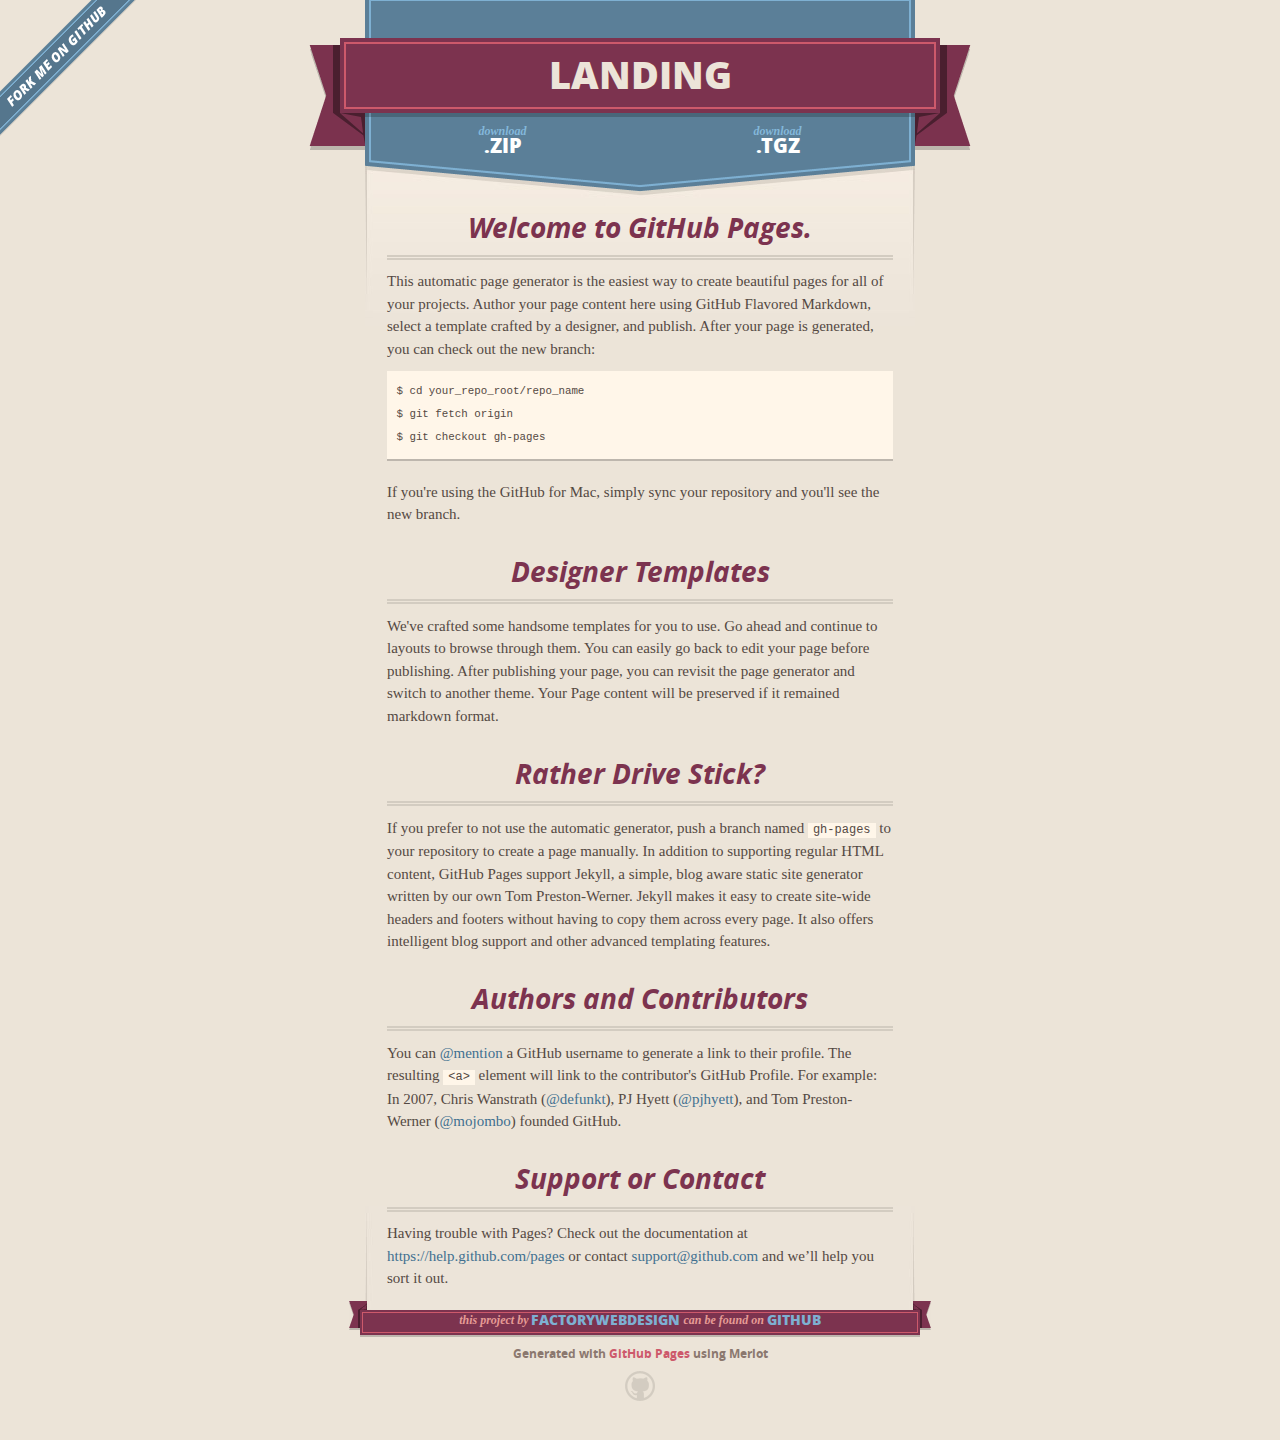
<file: index.html>
<!DOCTYPE html>
<html>
  <head>
    <meta charset='utf-8'>
    <meta http-equiv="X-UA-Compatible" content="chrome=1">
    <meta name="viewport" content="width=640">

    <link rel="stylesheet" href="stylesheets/core.css" media="screen">
    <link rel="stylesheet" href="stylesheets/mobile.css" media="handheld, only screen and (max-device-width:640px)">
    <link rel="stylesheet" href="stylesheets/pygment_trac.css">

    <script type="text/javascript" src="javascripts/modernizr.js"></script>
    <script type="text/javascript" src="https://ajax.googleapis.com/ajax/libs/jquery/1.7.1/jquery.min.js"></script>
    <script type="text/javascript" src="javascripts/headsmart.min.js"></script>
    <script type="text/javascript">
      $(document).ready(function () {
        $('#main_content').headsmart()
      })
    </script>
    <title>Landing by factorywebdesign</title>
  </head>

  <body>
    <a id="forkme_banner" href="https://github.com/factorywebdesign/landing">View on GitHub</a>
    <div class="shell">

      <header>
        <span class="ribbon-outer">
          <span class="ribbon-inner">
            <h1>Landing</h1>
            <h2></h2>
          </span>
          <span class="left-tail"></span>
          <span class="right-tail"></span>
        </span>
      </header>

      <section id="downloads">
        <span class="inner">
          <a href="https://github.com/factorywebdesign/landing/zipball/master" class="zip"><em>download</em> .ZIP</a><a href="https://github.com/factorywebdesign/landing/tarball/master" class="tgz"><em>download</em> .TGZ</a>
        </span>
      </section>


      <span class="banner-fix"></span>


      <section id="main_content">
        <h3>
<a id="welcome-to-github-pages" class="anchor" href="#welcome-to-github-pages" aria-hidden="true"><span class="octicon octicon-link"></span></a>Welcome to GitHub Pages.</h3>

<p>This automatic page generator is the easiest way to create beautiful pages for all of your projects. Author your page content here using GitHub Flavored Markdown, select a template crafted by a designer, and publish. After your page is generated, you can check out the new branch:</p>

<pre><code>$ cd your_repo_root/repo_name
$ git fetch origin
$ git checkout gh-pages
</code></pre>

<p>If you're using the GitHub for Mac, simply sync your repository and you'll see the new branch.</p>

<h3>
<a id="designer-templates" class="anchor" href="#designer-templates" aria-hidden="true"><span class="octicon octicon-link"></span></a>Designer Templates</h3>

<p>We've crafted some handsome templates for you to use. Go ahead and continue to layouts to browse through them. You can easily go back to edit your page before publishing. After publishing your page, you can revisit the page generator and switch to another theme. Your Page content will be preserved if it remained markdown format.</p>

<h3>
<a id="rather-drive-stick" class="anchor" href="#rather-drive-stick" aria-hidden="true"><span class="octicon octicon-link"></span></a>Rather Drive Stick?</h3>

<p>If you prefer to not use the automatic generator, push a branch named <code>gh-pages</code> to your repository to create a page manually. In addition to supporting regular HTML content, GitHub Pages support Jekyll, a simple, blog aware static site generator written by our own Tom Preston-Werner. Jekyll makes it easy to create site-wide headers and footers without having to copy them across every page. It also offers intelligent blog support and other advanced templating features.</p>

<h3>
<a id="authors-and-contributors" class="anchor" href="#authors-and-contributors" aria-hidden="true"><span class="octicon octicon-link"></span></a>Authors and Contributors</h3>

<p>You can <a href="https://github.com/blog/821" class="user-mention">@mention</a> a GitHub username to generate a link to their profile. The resulting <code>&lt;a&gt;</code> element will link to the contributor's GitHub Profile. For example: In 2007, Chris Wanstrath (<a href="https://github.com/defunkt" class="user-mention">@defunkt</a>), PJ Hyett (<a href="https://github.com/pjhyett" class="user-mention">@pjhyett</a>), and Tom Preston-Werner (<a href="https://github.com/mojombo" class="user-mention">@mojombo</a>) founded GitHub.</p>

<h3>
<a id="support-or-contact" class="anchor" href="#support-or-contact" aria-hidden="true"><span class="octicon octicon-link"></span></a>Support or Contact</h3>

<p>Having trouble with Pages? Check out the documentation at <a href="https://help.github.com/pages">https://help.github.com/pages</a> or contact <a href="mailto:support@github.com">support@github.com</a> and we’ll help you sort it out.</p>
      </section>

      <footer>
        <span class="ribbon-outer">
          <span class="ribbon-inner">
            <p>this project by <a href="https://github.com/factorywebdesign">factorywebdesign</a> can be found on <a href="https://github.com/factorywebdesign/landing">GitHub</a></p>
          </span>
          <span class="left-tail"></span>
          <span class="right-tail"></span>
        </span>
        <p>Generated with <a href="http://pages.github.com">GitHub Pages</a> using Merlot</p>
        <span class="octocat"></span>
      </footer>

    </div>

    
  </body>
</html>
</file>
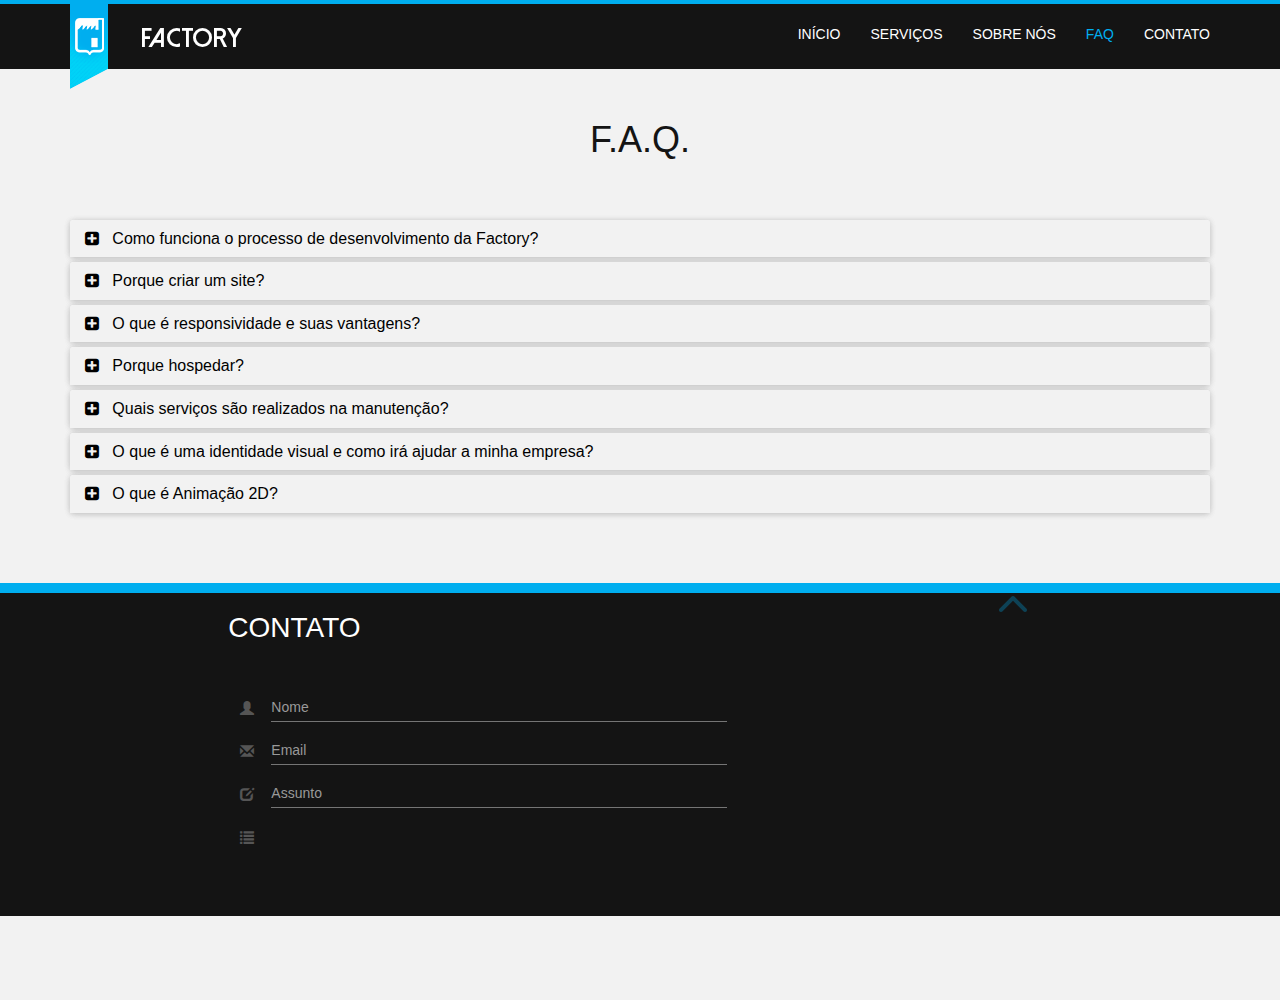
<file: faq.html>
<!DOCTYPE html>
<!-- 	FACTORY WEB DESIGN

		www.factorywebdesign.com.br
		www.facebook.com/factorywebdesign.br
		contato@factorywebdesign.com.br

		Site desenvolvido por Factory Web Design.
		Todos direitos reservados a Factory Web Design.
-->
<html>

    <head>
        <meta charset="UTF-8">
        <title>Factory Web Design</title>
        <meta name="description" content="FAQ - Factory">
        <meta name="viewport" content="width=device-width, initial-scale=1">
        <link rel="shortcut icon" href="imgs/icon.bmp">
        <link rel="stylesheet" href="https://maxcdn.bootstrapcdn.com/bootstrap/3.3.1/css/bootstrap.min.css">
        <link rel="stylesheet" href="http://maxcdn.bootstrapcdn.com/font-awesome/4.2.0/css/font-awesome.min.css">
        <link rel="stylesheet" href="http://lipis.github.io/bootstrap-sweetalert/lib/sweet-alert.css">
        <link rel="stylesheet" href="css/social-bootstrap.css">
        <link rel="stylesheet" href="css/ripples.css">
        <link rel="stylesheet" href="css/material.css">
        <link rel="stylesheet" href="css/animations.css">
        <link rel="stylesheet" href="css/animate.css">
        <link rel="stylesheet" href="css/factory.css">
        <!--[if lt IE 9]>
          <script src="//html5shim.googlecode.com/svn/trunk/html5.js"></script>
        <![endif]-->
        <script src="https://ajax.googleapis.com/ajax/libs/jquery/1.11.1/jquery.min.js"></script>
        <script src="https://maxcdn.bootstrapcdn.com/bootstrap/3.3.1/js/bootstrap.min.js"></script>
        <script src="http://lipis.github.io/bootstrap-sweetalert/lib/sweet-alert.js"></script>
        <script src="js/factory.js"></script>
        <script type="text/javascript">
            $(document).ready(function(){
                $('[data-toggle="tooltip"]').tooltip({
                    placement : 'top'
                });
            });
        </script>
    </head>
    <style>
        .panel-title, .panel-title a, .panel-title a:hover, .panel-title a:active{
            text-decoration: none;
        }
        .panel-title a:hover, .panel-title a:active,
        .panel-title a:hover, .panel-title a:active{
            color: #00aeef;
        }
        .panel-default > .panel-heading {
            color: black;
            background-color: #f2f2f2;
            border-color: #ddd;
        }
    </style>
    <body style="background-color:#f2f2f2;">
        <header>
            <!-- Menu -->
            <div>
                <div class="navbar navbar-fixed-top navbar-custom">
                    <span class="menu-border"></span>
                    <div class="container">
                        <a href="index.html" class="navlogo">
                            <img src="imgs/factory_logo.png" />
                        </a>
                        <!-- Contato Rapido 
					<div class="fix-fast-contact">
							<ul>
								<li><a href="http://fb.com/factorywebdesign.br"><img src="imgs//fast_fb.jpg"></a></li>
								<li><img src="imgs/fast_tel.jpg"></li>
								<li id="telefone">(27) 9 99626419</li>
							</ul>
					</div>-->
                        <a href="index.html" class="navbar-brand navtypo">
                            	<h1>FACTORY</h1>
                        </a>
                        <button class="navbar-toggle" data-toggle="collapse" data-target=".navHeaderCollapse">
                            	<span class="icon-bar"></span>
                            	<span class="icon-bar"></span>
                            	<span class="icon-bar"></span>
                        </button>
                        <nav class="collapse navbar-collapse navHeaderCollapse">
                            <ul class="nav navbar-nav navbar-right">
                                <li><a href="index.html">INÍCIO</a>
                                </li>
                                <li>
                                    <a href="index.html" class="scroll-link" data-id="servicos">SERVIÇOS</a>
                                </li>
                                <li><a href="index.html" class="scroll-link" data-id="sobre-nos">SOBRE NÓS</a>
                                </li>
                                <li class="navbar-link active"><a href="faq.html">FAQ</a>
                                </li>
                                <li><a href="#" class="scroll-link" data-id="contato">CONTATO</a>
                                </li>
                            </ul>
                        </nav>
                    </div>
                </div>
            </div>
        </header>

        <section style="margin:100px 0 50px 0;">
        	<div class="container">
        		<h1 style="text-align:center;color:#141414;padding-bottom:50px;">F.A.Q.</h1>
			<div class="panel-group" id="accordion">
			  <div class="panel panel-default">
			    <div class="panel-heading">
			      <h4 class="panel-title">
			        <a data-toggle="collapse" data-parent="#accordion" href="#collapseOne">
			          <i class="fa fa-plus-square"></i>
			          &nbsp;&nbsp;Como funciona o processo de desenvolvimento da Factory?
			        </a>
			      </h4>
			    </div>
			    <div id="collapseOne" class="panel-collapse collapse">
			      <div class="panel-body">
			        Anim pariatur cliche reprehenderit, enim eiusmod high life accusamus terry richardson ad squid. 3 wolf moon officia aute, non cupidatat skateboard dolor brunch. Food truck quinoa nesciunt laborum eiusmod. Brunch 3 wolf moon tempor, sunt aliqua put a bird on it squid single-origin coffee nulla assumenda shoreditch et. Nihil anim keffiyeh helvetica, craft beer labore wes anderson cred nesciunt sapiente ea proident. Ad vegan excepteur butcher vice lomo. Leggings occaecat craft beer farm-to-table, raw denim aesthetic synth nesciunt you probably haven't heard of them accusamus labore sustainable VHS.
			      </div>
			    </div>
			  </div>
			  <div class="panel panel-default">
			    <div class="panel-heading">
			      <h4 class="panel-title">
			        <a data-toggle="collapse" data-parent="#accordion" href="#collapseTwo">
			       	  <i class="fa fa-plus-square"></i>
			          &nbsp;&nbsp;Porque criar um site?
			        </a>
			      </h4>
			    </div>
			    <div id="collapseTwo" class="panel-collapse collapse">
			      <div class="panel-body">
			        Anim pariatur cliche reprehenderit, enim eiusmod high life accusamus terry richardson ad squid. 3 wolf moon officia aute, non cupidatat skateboard dolor brunch. Food truck quinoa nesciunt laborum eiusmod. Brunch 3 wolf moon tempor, sunt aliqua put a bird on it squid single-origin coffee nulla assumenda shoreditch et. Nihil anim keffiyeh helvetica, craft beer labore wes anderson cred nesciunt sapiente ea proident. Ad vegan excepteur butcher vice lomo. Leggings occaecat craft beer farm-to-table, raw denim aesthetic synth nesciunt you probably haven't heard of them accusamus labore sustainable VHS.
			      </div>
			    </div>
			  </div>
			  <div class="panel panel-default">
			    <div class="panel-heading">
			      <h4 class="panel-title">
			        <a data-toggle="collapse" data-parent="#accordion" href="#collapseThree">
			       	  <i class="fa fa-plus-square"></i>
			          &nbsp;&nbsp;O que é responsividade e suas vantagens?
				</a>
			      </h4>
			    </div>
			    <div id="collapseThree" class="panel-collapse collapse">
			      <div class="panel-body">
			        Anim pariatur cliche reprehenderit, enim eiusmod high life accusamus terry richardson ad squid. 3 wolf moon officia aute, non cupidatat skateboard dolor brunch. Food truck quinoa nesciunt laborum eiusmod. Brunch 3 wolf moon tempor, sunt aliqua put a bird on it squid single-origin coffee nulla assumenda shoreditch et. Nihil anim keffiyeh helvetica, craft beer labore wes anderson cred nesciunt sapiente ea proident. Ad vegan excepteur butcher vice lomo. Leggings occaecat craft beer farm-to-table, raw denim aesthetic synth nesciunt you probably haven't heard of them accusamus labore sustainable VHS.
			      </div>
			    </div>
			    </div>
			  <div class="panel panel-default">
			    <div class="panel-heading">
			      <h4 class="panel-title">
			        <a data-toggle="collapse" data-parent="#accordion" href="#collapseFour">
			        <i class="fa fa-plus-square"></i>
			          &nbsp;&nbsp;Porque hospedar?
			        </a>
			      </h4>
			    </div>
			    <div id="collapseFour" class="panel-collapse collapse">
			      <div class="panel-body">
			        Anim pariatur cliche reprehenderit, enim eiusmod high life accusamus terry richardson ad squid. 3 wolf moon officia aute, non cupidatat skateboard dolor brunch. Food truck quinoa nesciunt laborum eiusmod. Brunch 3 wolf moon tempor, sunt aliqua put a bird on it squid single-origin coffee nulla assumenda shoreditch et. Nihil anim keffiyeh helvetica, craft beer labore wes anderson cred nesciunt sapiente ea proident. Ad vegan excepteur butcher vice lomo. Leggings occaecat craft beer farm-to-table, raw denim aesthetic synth nesciunt you probably haven't heard of them accusamus labore sustainable VHS.
			      </div>
			    </div>
			  </div>
			  <div class="panel panel-default">
			    <div class="panel-heading">
			      <h4 class="panel-title">
			        <a data-toggle="collapse" data-parent="#accordion" href="#collapseFive">
			          <i class="fa fa-plus-square"></i>
			          &nbsp;&nbsp;Quais serviços são realizados na manutenção?
			        </a>
			      </h4>
			    </div>
			    <div id="collapseFive" class="panel-collapse collapse">
			      <div class="panel-body">
			        Anim pariatur cliche reprehenderit, enim eiusmod high life accusamus terry richardson ad squid. 3 wolf moon officia aute, non cupidatat skateboard dolor brunch. Food truck quinoa nesciunt laborum eiusmod. Brunch 3 wolf moon tempor, sunt aliqua put a bird on it squid single-origin coffee nulla assumenda shoreditch et. Nihil anim keffiyeh helvetica, craft beer labore wes anderson cred nesciunt sapiente ea proident. Ad vegan excepteur butcher vice lomo. Leggings occaecat craft beer farm-to-table, raw denim aesthetic synth nesciunt you probably haven't heard of them accusamus labore sustainable VHS.
			      </div>
			    </div>
			  </div>
			  <div class="panel panel-default">
			    <div class="panel-heading">
			      <h4 class="panel-title">
			        <a data-toggle="collapse" data-parent="#accordion" href="#collapseSix">
			          <i class="fa fa-plus-square"></i>
			          &nbsp;&nbsp;O que é uma identidade visual e como irá ajudar a minha empresa?
			        </a>
			      </h4>
			    </div>
			    <div id="collapseSix" class="panel-collapse collapse">
			      <div class="panel-body">
			        Anim pariatur cliche reprehenderit, enim eiusmod high life accusamus terry richardson ad squid. 3 wolf moon officia aute, non cupidatat skateboard dolor brunch. Food truck quinoa nesciunt laborum eiusmod. Brunch 3 wolf moon tempor, sunt aliqua put a bird on it squid single-origin coffee nulla assumenda shoreditch et. Nihil anim keffiyeh helvetica, craft beer labore wes anderson cred nesciunt sapiente ea proident. Ad vegan excepteur butcher vice lomo. Leggings occaecat craft beer farm-to-table, raw denim aesthetic synth nesciunt you probably haven't heard of them accusamus labore sustainable VHS.
			      </div>
			    </div>
			  </div>
			  <div class="panel panel-default">
			    <div class="panel-heading">
			      <h4 class="panel-title">
			        <a data-toggle="collapse" data-parent="#accordion" href="#collapseSeven">
			         <i class="fa fa-plus-square"></i>
			         &nbsp;&nbsp;O que é Animação 2D?
			        </a>
			      </h4>
			    </div>
			    <div id="collapseSeven" class="panel-collapse collapse">
			      <div class="panel-body">
			        Anim pariatur cliche reprehenderit, enim eiusmod high life accusamus terry richardson ad squid. 3 wolf moon officia aute, non cupidatat skateboard dolor brunch. Food truck quinoa nesciunt laborum eiusmod. Brunch 3 wolf moon tempor, sunt aliqua put a bird on it squid single-origin coffee nulla assumenda shoreditch et. Nihil anim keffiyeh helvetica, craft beer labore wes anderson cred nesciunt sapiente ea proident. Ad vegan excepteur butcher vice lomo. Leggings occaecat craft beer farm-to-table, raw denim aesthetic synth nesciunt you probably haven't heard of them accusamus labore sustainable VHS.
			      </div>
			    </div>
			  </div>
			</div>
			</div>
        </section>
        <section id="contato" class="container-fluid feature contact">
            <div class="row">
                <a href="#" class="scroll-top back-to-top">
                    <img src="imgs/subindo.png" alt="">
                </a>
                <div class="col-xs-0 col-sm-0 col-md-0 col-lg-2"></div>
                <div class="col-xs-12 col-sm-7 col-md-7 col-lg-5">
                    <h1>CONTATO</h1>
                    <form class="form-contact" role="form" novalidate method="post" action="jquery/contact-form.php">
                        <div class="form-group">
                            <div class="controls">
                                <div class="input-group">
                                     <span class="input-group-addon group-addon-contact"><i class="glyphicon glyphicon-user"></i></span>
                                    <input type="text" class="form-control form-control-contact" name="n-nome" id="i-nome" placeholder="Nome">
                                </div>
                            </div>
                        </div>
                        <div class="form-group">
                            <div class="controls">
                                <div class="input-group">
                                     <span class="input-group-addon group-addon-contact"><i class="glyphicon glyphicon-envelope"></i></span>
                                    <input type="text" class="form-control form-control-contact" id="i-email" name="n-email" placeholder="Email">
                                </div>
                            </div>
                        </div>
                        <div class="form-group ">
                            <div class="controls">
                                <div class="input-group">
                                     <span class="input-group-addon group-addon-contact"><i class="glyphicon glyphicon-edit"></i></span>
                                    <input type="text" class="form-control form-control-contact" id="i-assunto" name="n-assunto" placeholder="Assunto">
                                </div>
                            </div>
                        </div>
                        <div class="form-group ">
                            <div class="controls">
                                <div class="input-group">
                                     <span class="input-group-addon group-addon-contact"><i class="glyphicon glyphicon-list"></i></span>
                                    <select name="cate" class="form-control form-control-contact selectpicker show-tick" style="display: none;">
                                </div>
                            </div>
                        </div>
                        <div class="form-group ">
                            <div class="controls">
                                <div class="input-group">
                                     <span class="input-group-addon group-addon-contact"><i class="glyphicon glyphicon-pencil"></i></span>
                                    <textarea name="n-msg" id="i-msg" class="form-control form-control-contact" rows="4" cols="78" placeholder="Digite sua mensagem aqui..."></textarea>
                                </div>
                            </div>
                        </div>
                        <br>
                        <div class="controls">
                            <button type="submit" id="enviar-contato" class="btn btn-default button-contact"><strong class="txt-right">Envie sua mensagem</strong> 
                            </button>
                        </div>
                    </form>
                </div>
                <div class="col-xs-12 col-sm-5 col-md-5 col-lg-3">
                    <div class="contact-header">
                        <img src="imgs/contato/pointer.png" alt="" class="contact-pointer">
                        <div class="contact-numbers">
                            <h5>SERRA</h5>
                            <h4>(27) 999626419</h4>
                            <h5>VITÓRIA</h5>
                            <h4>(27) 997537331</h4>	
                        </div>
                    </div>
                    <div class="contact-anchor">
                        <a href="https://facebook.com/factorywebdesign.oficial" target="_blank" class="btn btn-block btn-social btn-facebook label-social" style="color:white;border-radius:5px 5px 0 0;">
                        <i class="fa fa-facebook"></i> Facebook</a>      
                        <a href="https://plus.google.com/u/1/104598867905799680929" target="_blank" class="btn btn-block btn-social btn-google-plus label-social" style="color:white;border-radius:0 0 5px 5px;margin-top:0px;">
                        <i class="fa fa-google-plus"></i> Google+</a>
                    </div>
                </div>
                <div class="col-xs-0 col-sm-0 col-md-0 col-md-2"></div>
            </div>
        </section>
        <footer>
            <div class="container-fluid footer-feature">
                <div class="row">
                    <div class="col-xs-0 col-sm-0 col-md-0 col-lg-2"></div>
                    <div class="col-xs-5 col-sm-2 col-md-2 col-lg-1 footer-fcols">
                        <ul>
                            <li>
                                 <h2>Home</h2>
                            </li>
                            <li><a href="index.html">Início</a>
                            </li>
                            <li><a class="scroll-link" data-id="sobre-nos">Sobre Nós</a>
                            </li>
                            <li><a class="scroll-link" data-id="contato">Contato</a>
                            </li>
                        </ul>
                    </div>
                    <div class="col-xs-6 col-sm-2 col-md-2 col-lg-1 footer-fcols">
                        <ul>
                            <li>
                                 <h2>Serviços</h2>
                            </li>
                            <li><a class="scroll-link" data-id="servicos">Web Site</a>
                            </li>
                            <li><a class="scroll-link" data-id="servicos">Manutenção</a>
                            </li>
                            <li><a class="scroll-link" data-id="servicos">Hospedagem</a>
                            </li>
                            <li><a class="scroll-link" data-id="servicos">Identidade Visual</a>
                            </li>
                            <li><a class="scroll-link" data-id="servicos">Animações 2D</a>
                            </li>
                            <li><a class="scroll-link" data-id="servicos">Timeline</a>
                            </li>
                        </ul>
                    </div>
                    <div class="col-xs-12 col-sm-5 col-md-5 col-lg-4 footer-fcols">
                        <ul>
                            	<h2>FAQ</h2>
                            <li><a href="faq.html#collapseOne">Como funciona o processo de desenvolvimento da Factory?</a>
                            </li>
                            <li><a href="faq.html">Porque criar um site?</a>
                            </li>
                            <li><a href="faq.html">O que é responsividade e suas vantagens?</a>
                            </li>
                            <li><a href="faq.html">Porque hospedar?</a>
                            </li>
                            <li><a href="faq.html">Quais serviços são realizados na manutenção?</a>
                            </li>
                            <li><a href="faq.html">O que é uma identidade visual e como irá ajudar a minha empresa?</a>
                            </li>
                            <li><a href="faq.html">O que é Animação 2D?</a>
                            </li>
                        </ul>
                    </div>
                    <div class="col-xs-12 col-sm-3 col-md-3 col-lg-2 footer-ref footer-hr">
                        <img src="imgs/footer_logo2.png" alt="" class="footer-logo">
                        <p>Todos direitos reservados a
                            <br><a href="www.factorywebdesign.com.br">Factory Web Design</a>.</p>
                    </div>
                </div>
                <br>
                <br>
            </div>
        </footer>
        <script src="js/ripples.min.js"></script>
        <script src="js/material.min.js"></script>
        <script>
            $(document).ready(function() {
                $.material.init();
            });
            $(window).scroll(function() {
                $('.hidden').each(function() {
                    var imagePos = $(this).offset().top;

                    var topOfWindow = $(window).scrollTop();
                    if (imagePos < topOfWindow + 400) {
                        $(this).removeClass("hidden").addClass("animated");
                    }
                });
            });
            // Orçamento Web Site
            function showHideWebSiteForm(){
                $('#formwebsite').toggle();
            }
            function showHideEcommerceForm(){
                $('#formecommerce').toggle();
                
            }
        </script>
    </body>
</html>
</file>
<file: stylesheets/core.css>
@import url("screen.css");
@import url("non-screen.css") handheld;
@import url("non-screen.css") only screen and (max-device-width:640px);
</file>
<file: stylesheets/mobile.css>
/* Generated by Font Squirrel (http://www.fontsquirrel.com) on February 9, 2012 */


@font-face {
  font-family: 'Open Sans';
  src: url('../fonts/opensans-regular-webfont.eot');
  src: url('../fonts/opensans-regular-webfont.eot?#iefix') format('embedded-opentype'),
       url('../fonts/opensans-regular-webfont.woff') format('woff'),
       url('../fonts/opensans-regular-webfont.ttf') format('truetype'),
       url('../fonts/opensans-regular-webfont.svg#OpenSansRegular') format('svg');
  font-weight: normal;
  font-style: normal;
}

@font-face {
  font-family: 'Open Sans';
  src: url('../fonts/opensans-italic-webfont.eot');
  src: url('../fonts/opensans-italic-webfont.eot?#iefix') format('embedded-opentype'),
       url('../fonts/opensans-italic-webfont.woff') format('woff'),
       url('../fonts/opensans-italic-webfont.ttf') format('truetype'),
       url('../fonts/opensans-italic-webfont.svg#OpenSansItalic') format('svg');
  font-weight: normal;
  font-style: italic;
}

@font-face {
  font-family: 'Open Sans';
  src: url('../fonts/opensans-bold-webfont.eot');
  src: url('../fonts/opensans-bold-webfont.eot?#iefix') format('embedded-opentype'),
       url('../fonts/opensans-bold-webfont.woff') format('woff'),
       url('../fonts/opensans-bold-webfont.ttf') format('truetype'),
       url('../fonts/opensans-bold-webfont.svg#OpenSansBold') format('svg');
  font-weight: bold;
  font-style: normal;
}

@font-face {
  font-family: 'Open Sans';
  src: url('../fonts/opensans-bolditalic-webfont.eot');
  src: url('../fonts/opensans-bolditalic-webfont.eot?#iefix') format('embedded-opentype'),
       url('../fonts/opensans-bolditalic-webfont.woff') format('woff'),
       url('../fonts/opensans-bolditalic-webfont.ttf') format('truetype'),
       url('../fonts/opensans-bolditalic-webfont.svg#OpenSansBoldItalic') format('svg');
  font-weight: bold;
  font-style: italic;
}

@font-face {
  font-family: 'Open Sans';
  src: url('../fonts/opensans-extrabold-webfont.eot');
  src: url('../fonts/opensans-extrabold-webfont.eot?#iefix') format('embedded-opentype'),
       url('../fonts/opensans-extrabold-webfont.woff') format('woff'),
       url('../fonts/opensans-extrabold-webfont.ttf') format('truetype'),
       url('../fonts/opensans-extrabold-webfont.svg#OpenSansExtrabold') format('svg');
  font-weight: bolder;
  font-style: normal;
}


/* http://meyerweb.com/eric/tools/css/reset/ 
   v2.0 | 20110126
   License: none (public domain)
*/

html, body, div, span, applet, object, iframe,
h1, h2, h3, h4, h5, h6, p, blockquote, pre,
a, abbr, acronym, address, big, cite, code,
del, dfn, em, img, ins, kbd, q, s, samp,
small, strike, strong, sub, sup, tt, var,
b, u, i, center,
dl, dt, dd, ol, ul, li,
fieldset, form, label, legend,
table, caption, tbody, tfoot, thead, tr, th, td,
article, aside, canvas, details, embed, 
figure, figcaption, footer, header, hgroup, 
menu, nav, output, ruby, section, summary,
time, mark, audio, video {
  margin: 0;
  padding: 0;
  border: 0;
  font-size: 100%;
  font: inherit;
  vertical-align: baseline;
}
/* HTML5 display-role reset for older browsers */
article, aside, details, figcaption, figure, 
footer, header, hgroup, menu, nav, section {
  display: block;
}
body {
  line-height: 1;
}
ol, ul {
  list-style: none;
}
blockquote, q {
  quotes: none;
}
blockquote:before, blockquote:after,
q:before, q:after {
  content: '';
  content: none;
}
table {
  border-collapse: collapse;
  border-spacing: 0;
}

header, footer, section {
  display: block;
  position: relative;
}

/* STYLES */

div.shell {
  display: block;
  width: 640px;
  margin: 0 auto;
}

a#forkme_banner {
  display: none;
}

/* header */

header {
  position: relative;
  z-index: 2;
  margin: 0;
  max-width: 640px;
  top: 51px;
}

header span.ribbon-inner {
  position: relative;
  display: block;
  background-color: #cd596b;
  border: 8px solid #7c334f;
  padding: 6px;
  z-index: 1;
}

header span.left-tail, header span.right-tail {
  position: relative;
  display: block;
  width: 19px;
  height: 10px;
  background: transparent url(../images/ribbon-tail-sprite-2x.png) 0 0 no-repeat;
  position: absolute;
  bottom: -10px;
  z-index: 0;
}

header span.left-tail {
  background-position: 0 0;
  left: 0;
}

header span.right-tail {
  background-position: -19px 0;
  right: 0;
}

header h1 {
  background-color: #7c334f;
  font-size: 2em;
  font-weight: bolder;
  font-style: normal;
  text-transform: uppercase;
  color: #ece4d8;
  text-align: center;
  line-height:1;  
  padding: 14px 20px 0;
}

header h2 {
  background-color: #7c334f;
  font: bold italic .85em/1.5 Georgia, Times, “Times New Roman”, serif;
  color: #e69b95;
  padding-bottom: 14px;
  margin-top: -3px;
  text-align: center;
}

section#downloads {
  position: relative;
  display: block;
  height: 171px;
  width: 602px;
  padding-bottom: 150px;
  margin: 51px auto -250px;
  z-index: 1;
  background: transparent url(../images/shield.png) center 0 no-repeat;
}

section#downloads a {
  display: none;
}

span.banner-fix {
  background: transparent url(../images/shield-fallback.png) center top no-repeat;
  display: block;
  height: 31px;
  position: absolute;
  width: 640px;
  top: 20px;

}

section#main_content {
  z-index: 2;
  padding: 20px 40px 0;
  min-height:185px;
}

/* footer */

footer {
  background: none;
  padding-top: 104px;
  margin: -94px auto 40px;
  max-width:640px;
  text-align: center;
}

footer span.ribbon-outer {
  display: block;
  position: relative;
  border-bottom: 2px solid #bdb6ad;
}

footer span.ribbon-inner {
  position: relative;
  display: block;
  background-color: #cd596b;
  border: 8px solid #7c334f;
  padding: 6px;
  z-index: 1;
}

footer p {
  font-family: 'Open Sans', sans-serif;
  font-weight: bold;
  font-size: .6em;
  color: #8b786f;
}

footer a {
  color: #cd596b;
}

footer span.ribbon-inner p {
  background-color: #7c334f;
  margin: 0;
  color: #e69b95;
  font: bold italic 22px/1 Georgia, Times, “Times New Roman”, serif;
  height: auto;
  line-height: 1.1;
  padding: 20px 0px 10px;
}

footer span.ribbon-inner a {
  display: block;
  position: relative;
  bottom: 0;
  color: #7eb0d2;
  font-family: 'Open Sans', sans-serif;
  text-transform: uppercase;
  font-style: normal;
  font-weight: bolder;
  font-size: 38px;
  padding-bottom: 10px;
}

footer span.ribbon-inner a:hover {
  color: #7eb0d2;
}

footer span.left-tail, footer span.right-tail {
  position: relative;
  display: block;
  width: 23px;
  height: 126px;
  background: transparent url(../images/small-ribbon-tail-sprite-2x.png) 0 0 no-repeat;
  position: absolute;
  top: -126px;
  z-index: 0;
}

footer span.left-tail {
  background-position: 0 0;
  left: 0;
}

footer span.right-tail {
  background-position: -23px 0;
  right: 0;
}

footer span.octocat {
  background: transparent url(../images/octocat-2x.png) 0 0 no-repeat;
  display: block;
  width: 60px;
  height: 60px;
  margin: 20px auto 0;}

/* content */

body {
  background: #ece4d8;
  font: normal normal 30px/1.5 Georgia, Palatino,” Palatino Linotype”, Times, “Times New Roman”, serif;
  color: #544943;
  -webkit-font-smoothing: antialiased;
}

a, a:hover {
  color: #417090;
}

a {
  text-decoration: none;
}

a:hover {
  text-decoration: underline;
}

h1,h2,h3,h4,h5,h6 {
  font-family: 'Open Sans', sans-serif;
  font-weight: bold;
}

p {
  margin: .7em 0 0;
}

strong {
  font-weight: bold;
}

em {
  font-style: italic;
}

ol {
  margin: .7em 0;
  list-style-type: decimal;
  padding-left: 1.35em;
}

ul {
  margin: .7em 0;
  padding-left: 1.35em;
}

ul li {
  padding-left: 20px;
  background: transparent url(../images/chevron-2x.png) left 15px no-repeat;
}

blockquote {
  font-family: 'Open Sans', sans-serif;
  margin: 20px 0;
  color: #8b786f;
  padding-left: 1.35em;
  background: transparent url('../images/blockquote-gfx-2x.png') 0 8px no-repeat;
}

img {
  -webkit-box-shadow: 0px 4px 0px #bdb6ad;
  -moz-box-shadow: 0px 4px 0px #bdb6ad;
  box-shadow: 0px 4px 0px #bdb6ad;
  border: 4px solid #fff6e9;
  max-width: 556px;
}

hr {
  border: none;
  outline: none;
  height: 42px;
  background: transparent url('../images/hr-2x.jpg') center center repeat-x;
  margin: 0 0 20px;
}

code {
  background: #fff6e9;
  font: normal normal .9em/1.7 "Lucida Sans Typewriter", "Lucida Console", Monaco, "Bitstream Vera Sans Mono", monospace;
  padding: 0 5px 1px;
}

pre {
  margin: 10px 0 20px;
  padding: .7em;
  background: #fff6e9;
  border-bottom: 4px solid #bdb6ad;
  font: normal normal .9em/1.7 "Lucida Sans Typewriter", "Lucida Console", Monaco, "Bitstream Vera Sans Mono", monospace;
  overflow: auto;
}

table {
  background: #fff6e9;
  display: table;
  width: 100%;
  border-collapse: separate;
  border-bottom: 4px solid #bdb6ad;
  margin: 10px 0;
}

tr {
  display: table-row;
}

th {
  display: table-cell;
  padding: 2px 10px;
  border: solid #ece4d8;
  border-width: 0 4px 4px 0;
  color: #cd596b;
  font-family: 'Open Sans', sans-serif;
  font-weight: bold;
  font-size: .85em;
}

td {
  display: table-cell;
  padding: 0 .7em;
  border: solid #ece4d8;
  border-width: 0 4px 4px 0;
}

td:last-child, th:last-child {
  border-right: none;
}

tr:last-child td {
  border-bottom: none;
}

dl {
  margin: .7em 0 20px;
}

dt {
  font-family: 'Open Sans', sans-serif;
  font-weight: bold;
}

dd {
  padding-left: 1.35em;
}

dd p:first-child {
  margin-top: 0;
}

/* Content based headers */

#main_content > .header-level-1:first-child,
#main_content > .header-level-2:first-child,
#main_content > .header-level-3:first-child,
#main_content > .header-level-4:first-child,
#main_content > .header-level-5:first-child,
#main_content > .header-level-6:first-child {
  margin-top: 0;
}

.header-level-1 {
  font-size: 1.85em;
  border-bottom: .2em double #d3ccc1;
  color: #7c334f;
  text-align: center;
  font-style: italic;
  margin: 1.1em 0 .38em;
  line-height: 1.2;
  padding-bottom: 10px
}

.header-level-2 {
  font-size: 1.58em;
  color: #7c334f;
  margin: .95em 0 .5em;
  border-bottom: .1em solid #D3CCC1;
  line-height: 1.2;
  padding-bottom: 10px
}

.header-level-3 {
  margin: 20px 0 10px;
  font-size: 1.45em;
}

.header-level-4 {
  margin: .6em 0;
  font-size: 1.2em;
  color: #cd596b;
}

.header-level-5 {
  margin: .7em 0;
  font-size: 1em;
  color: #8b786f;
}

.header-level-6 {
  margin: .8em 0;
  font-size: .85em;
  font-style: italic;
}
</file>
<file: stylesheets/pygment_trac.css>
.highlight  { background: #ffffff; }
.highlight .c { color: #999988; font-style: italic } /* Comment */
.highlight .err { color: #a61717; background-color: #e3d2d2 } /* Error */
.highlight .k { font-weight: bold } /* Keyword */
.highlight .o { font-weight: bold } /* Operator */
.highlight .cm { color: #999988; font-style: italic } /* Comment.Multiline */
.highlight .cp { color: #999999; font-weight: bold } /* Comment.Preproc */
.highlight .c1 { color: #999988; font-style: italic } /* Comment.Single */
.highlight .cs { color: #999999; font-weight: bold; font-style: italic } /* Comment.Special */
.highlight .gd { color: #000000; background-color: #ffdddd } /* Generic.Deleted */
.highlight .gd .x { color: #000000; background-color: #ffaaaa } /* Generic.Deleted.Specific */
.highlight .ge { font-style: italic } /* Generic.Emph */
.highlight .gr { color: #aa0000 } /* Generic.Error */
.highlight .gh { color: #999999 } /* Generic.Heading */
.highlight .gi { color: #000000; background-color: #ddffdd } /* Generic.Inserted */
.highlight .gi .x { color: #000000; background-color: #aaffaa } /* Generic.Inserted.Specific */
.highlight .go { color: #888888 } /* Generic.Output */
.highlight .gp { color: #555555 } /* Generic.Prompt */
.highlight .gs { font-weight: bold } /* Generic.Strong */
.highlight .gu { color: #800080; font-weight: bold; } /* Generic.Subheading */
.highlight .gt { color: #aa0000 } /* Generic.Traceback */
.highlight .kc { font-weight: bold } /* Keyword.Constant */
.highlight .kd { font-weight: bold } /* Keyword.Declaration */
.highlight .kn { font-weight: bold } /* Keyword.Namespace */
.highlight .kp { font-weight: bold } /* Keyword.Pseudo */
.highlight .kr { font-weight: bold } /* Keyword.Reserved */
.highlight .kt { color: #445588; font-weight: bold } /* Keyword.Type */
.highlight .m { color: #009999 } /* Literal.Number */
.highlight .s { color: #d14 } /* Literal.String */
.highlight .na { color: #008080 } /* Name.Attribute */
.highlight .nb { color: #0086B3 } /* Name.Builtin */
.highlight .nc { color: #445588; font-weight: bold } /* Name.Class */
.highlight .no { color: #008080 } /* Name.Constant */
.highlight .ni { color: #800080 } /* Name.Entity */
.highlight .ne { color: #990000; font-weight: bold } /* Name.Exception */
.highlight .nf { color: #990000; font-weight: bold } /* Name.Function */
.highlight .nn { color: #555555 } /* Name.Namespace */
.highlight .nt { color: #000080 } /* Name.Tag */
.highlight .nv { color: #008080 } /* Name.Variable */
.highlight .ow { font-weight: bold } /* Operator.Word */
.highlight .w { color: #bbbbbb } /* Text.Whitespace */
.highlight .mf { color: #009999 } /* Literal.Number.Float */
.highlight .mh { color: #009999 } /* Literal.Number.Hex */
.highlight .mi { color: #009999 } /* Literal.Number.Integer */
.highlight .mo { color: #009999 } /* Literal.Number.Oct */
.highlight .sb { color: #d14 } /* Literal.String.Backtick */
.highlight .sc { color: #d14 } /* Literal.String.Char */
.highlight .sd { color: #d14 } /* Literal.String.Doc */
.highlight .s2 { color: #d14 } /* Literal.String.Double */
.highlight .se { color: #d14 } /* Literal.String.Escape */
.highlight .sh { color: #d14 } /* Literal.String.Heredoc */
.highlight .si { color: #d14 } /* Literal.String.Interpol */
.highlight .sx { color: #d14 } /* Literal.String.Other */
.highlight .sr { color: #009926 } /* Literal.String.Regex */
.highlight .s1 { color: #d14 } /* Literal.String.Single */
.highlight .ss { color: #990073 } /* Literal.String.Symbol */
.highlight .bp { color: #999999 } /* Name.Builtin.Pseudo */
.highlight .vc { color: #008080 } /* Name.Variable.Class */
.highlight .vg { color: #008080 } /* Name.Variable.Global */
.highlight .vi { color: #008080 } /* Name.Variable.Instance */
.highlight .il { color: #009999 } /* Literal.Number.Integer.Long */

.type-csharp .highlight .k { color: #0000FF }
.type-csharp .highlight .kt { color: #0000FF }
.type-csharp .highlight .nf { color: #000000; font-weight: normal }
.type-csharp .highlight .nc { color: #2B91AF }
.type-csharp .highlight .nn { color: #000000 }
.type-csharp .highlight .s { color: #A31515 }
.type-csharp .highlight .sc { color: #A31515 }
</file>
<file: css/ripples.css>
.withripple {
  position: relative;
}
.ripple-wrapper {
  position: absolute;
  top: 0;
  left: 0;
  z-index: 1;
  width: 100%;
  height: 100%;
  overflow: hidden;
  border-radius: inherit;
  pointer-events: none;
}
.ripple {
  position: absolute;
  width: 20px;
  height: 20px;
  margin-left: -10px;
  margin-top: -10px;
  border-radius: 100%;
  background-color: rgba(0, 0, 0, 0.05);
  -webkit-transform: scale(1);
      -ms-transform: scale(1);
          transform: scale(1);
  -webkit-transform-origin: 50%;
      -ms-transform-origin: 50%;
          transform-origin: 50%;
  opacity: 0;
  pointer-events: none;
}
.ripple.ripple-on {
  -webkit-transition: opacity 0.15s ease-in 0s, -webkit-transform 0.5s cubic-bezier(0.4, 0, 0.2, 1) 0.1s;
          transition: opacity 0.15s ease-in 0s, transform 0.5s cubic-bezier(0.4, 0, 0.2, 1) 0.1s;
  opacity: 0.15;
}
.ripple.ripple-out {
  -webkit-transition: opacity 0.1s linear 0s !important;
          transition: opacity 0.1s linear 0s !important;
  opacity: 0;
}
/*# sourceMappingURL=ripples.css.map */
</file>
<file: css/material.css>
/* Sem btn */

@font-face {
  font-family: "Material-Design-Icons";
  src: url("../fonts/Material-Design-Icons.eot?-g7cqhn");
  src: url("../fonts/Material-Design-Icons.eot?#iefix-g7cqhn") format("embedded-opentype"), url("../fonts/Material-Design-Icons.woff?-g7cqhn") format("woff"), url("../fonts/Material-Design-Icons.ttf?-g7cqhn") format("truetype"), url("../fonts/Material-Design-Icons.svg?-g7cqhn#Material-Design-Icons") format("svg");
  font-weight: normal;
  font-style: normal;
}
[class^="mdi-"],
[class*=" mdi-"] {
  font-family: "Material-Design-Icons";
  speak: none;
  font-style: normal;
  font-weight: normal;
  font-variant: normal;
  text-transform: none;
  line-height: 1;
  /* Better Font Rendering =========== */
  -webkit-font-smoothing: antialiased;
  -moz-osx-font-smoothing: grayscale;
}
.mdi-action-3d-rotation:before {
  content: "\e600";
}
.mdi-action-accessibility:before {
  content: "\e601";
}
.mdi-action-account-balance:before {
  content: "\e602";
}
.mdi-action-account-balance-wallet:before {
  content: "\e603";
}
.mdi-action-account-box:before {
  content: "\e604";
}
.mdi-action-account-child:before {
  content: "\e605";
}
.mdi-action-account-circle:before {
  content: "\e606";
}
.mdi-action-add-shopping-cart:before {
  content: "\e607";
}
.mdi-action-alarm:before {
  content: "\e608";
}
.mdi-action-alarm-add:before {
  content: "\e609";
}
.mdi-action-alarm-off:before {
  content: "\e60a";
}
.mdi-action-alarm-on:before {
  content: "\e60b";
}
.mdi-action-android:before {
  content: "\e60c";
}
.mdi-action-announcement:before {
  content: "\e60d";
}
.mdi-action-aspect-ratio:before {
  content: "\e60e";
}
.mdi-action-assessment:before {
  content: "\e60f";
}
.mdi-action-assignment:before {
  content: "\e610";
}
.mdi-action-assignment-ind:before {
  content: "\e611";
}
.mdi-action-assignment-late:before {
  content: "\e612";
}
.mdi-action-assignment-return:before {
  content: "\e613";
}
.mdi-action-assignment-returned:before {
  content: "\e614";
}
.mdi-action-assignment-turned-in:before {
  content: "\e615";
}
.mdi-action-autorenew:before {
  content: "\e616";
}
.mdi-action-backup:before {
  content: "\e617";
}
.mdi-action-book:before {
  content: "\e618";
}
.mdi-action-bookmark:before {
  content: "\e619";
}
.mdi-action-bookmark-outline:before {
  content: "\e61a";
}
.mdi-action-bug-report:before {
  content: "\e61b";
}
.mdi-action-cached:before {
  content: "\e61c";
}
.mdi-action-class:before {
  content: "\e61d";
}
.mdi-action-credit-card:before {
  content: "\e61e";
}
.mdi-action-dashboard:before {
  content: "\e61f";
}
.mdi-action-delete:before {
  content: "\e620";
}
.mdi-action-description:before {
  content: "\e621";
}
.mdi-action-dns:before {
  content: "\e622";
}
.mdi-action-done:before {
  content: "\e623";
}
.mdi-action-done-all:before {
  content: "\e624";
}
.mdi-action-event:before {
  content: "\e625";
}
.mdi-action-exit-to-app:before {
  content: "\e626";
}
.mdi-action-explore:before {
  content: "\e627";
}
.mdi-action-extension:before {
  content: "\e628";
}
.mdi-action-face-unlock:before {
  content: "\e629";
}
.mdi-action-favorite:before {
  content: "\e62a";
}
.mdi-action-favorite-outline:before {
  content: "\e62b";
}
.mdi-action-find-in-page:before {
  content: "\e62c";
}
.mdi-action-find-replace:before {
  content: "\e62d";
}
.mdi-action-flip-to-back:before {
  content: "\e62e";
}
.mdi-action-flip-to-front:before {
  content: "\e62f";
}
.mdi-action-get-app:before {
  content: "\e630";
}
.mdi-action-grade:before {
  content: "\e631";
}
.mdi-action-group-work:before {
  content: "\e632";
}
.mdi-action-help:before {
  content: "\e633";
}
.mdi-action-highlight-remove:before {
  content: "\e634";
}
.mdi-action-history:before {
  content: "\e635";
}
.mdi-action-home:before {
  content: "\e636";
}
.mdi-action-https:before {
  content: "\e637";
}
.mdi-action-info:before {
  content: "\e638";
}
.mdi-action-info-outline:before {
  content: "\e639";
}
.mdi-action-input:before {
  content: "\e63a";
}
.mdi-action-invert-colors:before {
  content: "\e63b";
}
.mdi-action-label:before {
  content: "\e63c";
}
.mdi-action-label-outline:before {
  content: "\e63d";
}
.mdi-action-language:before {
  content: "\e63e";
}
.mdi-action-launch:before {
  content: "\e63f";
}
.mdi-action-list:before {
  content: "\e640";
}
.mdi-action-lock:before {
  content: "\e641";
}
.mdi-action-lock-open:before {
  content: "\e642";
}
.mdi-action-lock-outline:before {
  content: "\e643";
}
.mdi-action-loyalty:before {
  content: "\e644";
}
.mdi-action-markunread-mailbox:before {
  content: "\e645";
}
.mdi-action-note-add:before {
  content: "\e646";
}
.mdi-action-open-in-browser:before {
  content: "\e647";
}
.mdi-action-open-in-new:before {
  content: "\e648";
}
.mdi-action-open-with:before {
  content: "\e649";
}
.mdi-action-pageview:before {
  content: "\e64a";
}
.mdi-action-payment:before {
  content: "\e64b";
}
.mdi-action-perm-camera-mic:before {
  content: "\e64c";
}
.mdi-action-perm-contact-cal:before {
  content: "\e64d";
}
.mdi-action-perm-data-setting:before {
  content: "\e64e";
}
.mdi-action-perm-device-info:before {
  content: "\e64f";
}
.mdi-action-perm-identity:before {
  content: "\e650";
}
.mdi-action-perm-media:before {
  content: "\e651";
}
.mdi-action-perm-phone-msg:before {
  content: "\e652";
}
.mdi-action-perm-scan-wifi:before {
  content: "\e653";
}
.mdi-action-picture-in-picture:before {
  content: "\e654";
}
.mdi-action-polymer:before {
  content: "\e655";
}
.mdi-action-print:before {
  content: "\e656";
}
.mdi-action-query-builder:before {
  content: "\e657";
}
.mdi-action-question-answer:before {
  content: "\e658";
}
.mdi-action-receipt:before {
  content: "\e659";
}
.mdi-action-redeem:before {
  content: "\e65a";
}
.mdi-action-report-problem:before {
  content: "\e65b";
}
.mdi-action-restore:before {
  content: "\e65c";
}
.mdi-action-room:before {
  content: "\e65d";
}
.mdi-action-schedule:before {
  content: "\e65e";
}
.mdi-action-search:before {
  content: "\e65f";
}
.mdi-action-settings:before {
  content: "\e660";
}
.mdi-action-settings-applications:before {
  content: "\e661";
}
.mdi-action-settings-backup-restore:before {
  content: "\e662";
}
.mdi-action-settings-bluetooth:before {
  content: "\e663";
}
.mdi-action-settings-cell:before {
  content: "\e664";
}
.mdi-action-settings-display:before {
  content: "\e665";
}
.mdi-action-settings-ethernet:before {
  content: "\e666";
}
.mdi-action-settings-input-antenna:before {
  content: "\e667";
}
.mdi-action-settings-input-component:before {
  content: "\e668";
}
.mdi-action-settings-input-composite:before {
  content: "\e669";
}
.mdi-action-settings-input-hdmi:before {
  content: "\e66a";
}
.mdi-action-settings-input-svideo:before {
  content: "\e66b";
}
.mdi-action-settings-overscan:before {
  content: "\e66c";
}
.mdi-action-settings-phone:before {
  content: "\e66d";
}
.mdi-action-settings-power:before {
  content: "\e66e";
}
.mdi-action-settings-remote:before {
  content: "\e66f";
}
.mdi-action-settings-voice:before {
  content: "\e670";
}
.mdi-action-shop:before {
  content: "\e671";
}
.mdi-action-shopping-basket:before {
  content: "\e672";
}
.mdi-action-shopping-cart:before {
  content: "\e673";
}
.mdi-action-shop-two:before {
  content: "\e674";
}
.mdi-action-speaker-notes:before {
  content: "\e675";
}
.mdi-action-spellcheck:before {
  content: "\e676";
}
.mdi-action-star-rate:before {
  content: "\e677";
}
.mdi-action-stars:before {
  content: "\e678";
}
.mdi-action-store:before {
  content: "\e679";
}
.mdi-action-subject:before {
  content: "\e67a";
}
.mdi-action-swap-horiz:before {
  content: "\e67b";
}
.mdi-action-swap-vert:before {
  content: "\e67c";
}
.mdi-action-swap-vert-circle:before {
  content: "\e67d";
}
.mdi-action-system-update-tv:before {
  content: "\e67e";
}
.mdi-action-tab:before {
  content: "\e67f";
}
.mdi-action-tab-unselected:before {
  content: "\e680";
}
.mdi-action-theaters:before {
  content: "\e681";
}
.mdi-action-thumb-down:before {
  content: "\e682";
}
.mdi-action-thumbs-up-down:before {
  content: "\e683";
}
.mdi-action-thumb-up:before {
  content: "\e684";
}
.mdi-action-toc:before {
  content: "\e685";
}
.mdi-action-today:before {
  content: "\e686";
}
.mdi-action-track-changes:before {
  content: "\e687";
}
.mdi-action-translate:before {
  content: "\e688";
}
.mdi-action-trending-down:before {
  content: "\e689";
}
.mdi-action-trending-neutral:before {
  content: "\e68a";
}
.mdi-action-trending-up:before {
  content: "\e68b";
}
.mdi-action-turned-in:before {
  content: "\e68c";
}
.mdi-action-turned-in-not:before {
  content: "\e68d";
}
.mdi-action-verified-user:before {
  content: "\e68e";
}
.mdi-action-view-agenda:before {
  content: "\e68f";
}
.mdi-action-view-array:before {
  content: "\e690";
}
.mdi-action-view-carousel:before {
  content: "\e691";
}
.mdi-action-view-column:before {
  content: "\e692";
}
.mdi-action-view-day:before {
  content: "\e693";
}
.mdi-action-view-headline:before {
  content: "\e694";
}
.mdi-action-view-list:before {
  content: "\e695";
}
.mdi-action-view-module:before {
  content: "\e696";
}
.mdi-action-view-quilt:before {
  content: "\e697";
}
.mdi-action-view-stream:before {
  content: "\e698";
}
.mdi-action-view-week:before {
  content: "\e699";
}
.mdi-action-visibility:before {
  content: "\e69a";
}
.mdi-action-visibility-off:before {
  content: "\e69b";
}
.mdi-action-wallet-giftcard:before {
  content: "\e69c";
}
.mdi-action-wallet-membership:before {
  content: "\e69d";
}
.mdi-action-wallet-travel:before {
  content: "\e69e";
}
.mdi-action-work:before {
  content: "\e69f";
}
.mdi-alert-error:before {
  content: "\e6a0";
}
.mdi-alert-warning:before {
  content: "\e6a1";
}
.mdi-av-album:before {
  content: "\e6a2";
}
.mdi-av-timer:before {
  content: "\e6a3";
}
.mdi-av-closed-caption:before {
  content: "\e6a4";
}
.mdi-av-equalizer:before {
  content: "\e6a5";
}
.mdi-av-explicit:before {
  content: "\e6a6";
}
.mdi-av-fast-forward:before {
  content: "\e6a7";
}
.mdi-av-fast-rewind:before {
  content: "\e6a8";
}
.mdi-av-games:before {
  content: "\e6a9";
}
.mdi-av-hearing:before {
  content: "\e6aa";
}
.mdi-av-high-quality:before {
  content: "\e6ab";
}
.mdi-av-loop:before {
  content: "\e6ac";
}
.mdi-av-mic:before {
  content: "\e6ad";
}
.mdi-av-mic-none:before {
  content: "\e6ae";
}
.mdi-av-mic-off:before {
  content: "\e6af";
}
.mdi-av-movie:before {
  content: "\e6b0";
}
.mdi-av-my-library-add:before {
  content: "\e6b1";
}
.mdi-av-my-library-books:before {
  content: "\e6b2";
}
.mdi-av-my-library-music:before {
  content: "\e6b3";
}
.mdi-av-new-releases:before {
  content: "\e6b4";
}
.mdi-av-not-interested:before {
  content: "\e6b5";
}
.mdi-av-pause:before {
  content: "\e6b6";
}
.mdi-av-pause-circle-fill:before {
  content: "\e6b7";
}
.mdi-av-pause-circle-outline:before {
  content: "\e6b8";
}
.mdi-av-play-arrow:before {
  content: "\e6b9";
}
.mdi-av-play-circle-fill:before {
  content: "\e6ba";
}
.mdi-av-play-circle-outline:before {
  content: "\e6bb";
}
.mdi-av-playlist-add:before {
  content: "\e6bc";
}
.mdi-av-play-shopping-bag:before {
  content: "\e6bd";
}
.mdi-av-queue:before {
  content: "\e6be";
}
.mdi-av-queue-music:before {
  content: "\e6bf";
}
.mdi-av-radio:before {
  content: "\e6c0";
}
.mdi-av-recent-actors:before {
  content: "\e6c1";
}
.mdi-av-repeat:before {
  content: "\e6c2";
}
.mdi-av-repeat-one:before {
  content: "\e6c3";
}
.mdi-av-replay:before {
  content: "\e6c4";
}
.mdi-av-shuffle:before {
  content: "\e6c5";
}
.mdi-av-skip-next:before {
  content: "\e6c6";
}
.mdi-av-skip-previous:before {
  content: "\e6c7";
}
.mdi-av-snooze:before {
  content: "\e6c8";
}
.mdi-av-stop:before {
  content: "\e6c9";
}
.mdi-av-subtitles:before {
  content: "\e6ca";
}
.mdi-av-surround-sound:before {
  content: "\e6cb";
}
.mdi-av-videocam:before {
  content: "\e6cc";
}
.mdi-av-videocam-off:before {
  content: "\e6cd";
}
.mdi-av-video-collection:before {
  content: "\e6ce";
}
.mdi-av-volume-down:before {
  content: "\e6cf";
}
.mdi-av-volume-mute:before {
  content: "\e6d0";
}
.mdi-av-volume-off:before {
  content: "\e6d1";
}
.mdi-av-volume-up:before {
  content: "\e6d2";
}
.mdi-av-web:before {
  content: "\e6d3";
}
.mdi-communication-business:before {
  content: "\e6d4";
}
.mdi-communication-call:before {
  content: "\e6d5";
}
.mdi-communication-call-end:before {
  content: "\e6d6";
}
.mdi-communication-call-made:before {
  content: "\e6d7";
}
.mdi-communication-call-merge:before {
  content: "\e6d8";
}
.mdi-communication-call-missed:before {
  content: "\e6d9";
}
.mdi-communication-call-received:before {
  content: "\e6da";
}
.mdi-communication-call-split:before {
  content: "\e6db";
}
.mdi-communication-chat:before {
  content: "\e6dc";
}
.mdi-communication-clear-all:before {
  content: "\e6dd";
}
.mdi-communication-comment:before {
  content: "\e6de";
}
.mdi-communication-contacts:before {
  content: "\e6df";
}
.mdi-communication-dialer-sip:before {
  content: "\e6e0";
}
.mdi-communication-dialpad:before {
  content: "\e6e1";
}
.mdi-communication-dnd-on:before {
  content: "\e6e2";
}
.mdi-communication-email:before {
  content: "\e6e3";
}
.mdi-communication-forum:before {
  content: "\e6e4";
}
.mdi-communication-import-export:before {
  content: "\e6e5";
}
.mdi-communication-invert-colors-off:before {
  content: "\e6e6";
}
.mdi-communication-invert-colors-on:before {
  content: "\e6e7";
}
.mdi-communication-live-help:before {
  content: "\e6e8";
}
.mdi-communication-location-off:before {
  content: "\e6e9";
}
.mdi-communication-location-on:before {
  content: "\e6ea";
}
.mdi-communication-message:before {
  content: "\e6eb";
}
.mdi-communication-messenger:before {
  content: "\e6ec";
}
.mdi-communication-no-sim:before {
  content: "\e6ed";
}
.mdi-communication-phone:before {
  content: "\e6ee";
}
.mdi-communication-portable-wifi-off:before {
  content: "\e6ef";
}
.mdi-communication-quick-contacts-dialer:before {
  content: "\e6f0";
}
.mdi-communication-quick-contacts-mail:before {
  content: "\e6f1";
}
.mdi-communication-ring-volume:before {
  content: "\e6f2";
}
.mdi-communication-stay-current-landscape:before {
  content: "\e6f3";
}
.mdi-communication-stay-current-portrait:before {
  content: "\e6f4";
}
.mdi-communication-stay-primary-landscape:before {
  content: "\e6f5";
}
.mdi-communication-stay-primary-portrait:before {
  content: "\e6f6";
}
.mdi-communication-swap-calls:before {
  content: "\e6f7";
}
.mdi-communication-textsms:before {
  content: "\e6f8";
}
.mdi-communication-voicemail:before {
  content: "\e6f9";
}
.mdi-communication-vpn-key:before {
  content: "\e6fa";
}
.mdi-content-add:before {
  content: "\e6fb";
}
.mdi-content-add-box:before {
  content: "\e6fc";
}
.mdi-content-add-circle:before {
  content: "\e6fd";
}
.mdi-content-add-circle-outline:before {
  content: "\e6fe";
}
.mdi-content-archive:before {
  content: "\e6ff";
}
.mdi-content-backspace:before {
  content: "\e700";
}
.mdi-content-block:before {
  content: "\e701";
}
.mdi-content-clear:before {
  content: "\e702";
}
.mdi-content-content-copy:before {
  content: "\e703";
}
.mdi-content-content-cut:before {
  content: "\e704";
}
.mdi-content-content-paste:before {
  content: "\e705";
}
.mdi-content-create:before {
  content: "\e706";
}
.mdi-content-drafts:before {
  content: "\e707";
}
.mdi-content-filter-list:before {
  content: "\e708";
}
.mdi-content-flag:before {
  content: "\e709";
}
.mdi-content-forward:before {
  content: "\e70a";
}
.mdi-content-gesture:before {
  content: "\e70b";
}
.mdi-content-inbox:before {
  content: "\e70c";
}
.mdi-content-link:before {
  content: "\e70d";
}
.mdi-content-mail:before {
  content: "\e70e";
}
.mdi-content-markunread:before {
  content: "\e70f";
}
.mdi-content-redo:before {
  content: "\e710";
}
.mdi-content-remove:before {
  content: "\e711";
}
.mdi-content-remove-circle:before {
  content: "\e712";
}
.mdi-content-remove-circle-outline:before {
  content: "\e713";
}
.mdi-content-reply:before {
  content: "\e714";
}
.mdi-content-reply-all:before {
  content: "\e715";
}
.mdi-content-report:before {
  content: "\e716";
}
.mdi-content-save:before {
  content: "\e717";
}
.mdi-content-select-all:before {
  content: "\e718";
}
.mdi-content-send:before {
  content: "\e719";
}
.mdi-content-sort:before {
  content: "\e71a";
}
.mdi-content-text-format:before {
  content: "\e71b";
}
.mdi-content-undo:before {
  content: "\e71c";
}
.mdi-device-access-alarm:before {
  content: "\e71d";
}
.mdi-device-access-alarms:before {
  content: "\e71e";
}
.mdi-device-access-time:before {
  content: "\e71f";
}
.mdi-device-add-alarm:before {
  content: "\e720";
}
.mdi-device-airplanemode-off:before {
  content: "\e721";
}
.mdi-device-airplanemode-on:before {
  content: "\e722";
}
.mdi-device-battery-20:before {
  content: "\e723";
}
.mdi-device-battery-30:before {
  content: "\e724";
}
.mdi-device-battery-50:before {
  content: "\e725";
}
.mdi-device-battery-60:before {
  content: "\e726";
}
.mdi-device-battery-80:before {
  content: "\e727";
}
.mdi-device-battery-90:before {
  content: "\e728";
}
.mdi-device-battery-alert:before {
  content: "\e729";
}
.mdi-device-battery-charging-20:before {
  content: "\e72a";
}
.mdi-device-battery-charging-30:before {
  content: "\e72b";
}
.mdi-device-battery-charging-50:before {
  content: "\e72c";
}
.mdi-device-battery-charging-60:before {
  content: "\e72d";
}
.mdi-device-battery-charging-80:before {
  content: "\e72e";
}
.mdi-device-battery-charging-90:before {
  content: "\e72f";
}
.mdi-device-battery-charging-full:before {
  content: "\e730";
}
.mdi-device-battery-full:before {
  content: "\e731";
}
.mdi-device-battery-std:before {
  content: "\e732";
}
.mdi-device-battery-unknown:before {
  content: "\e733";
}
.mdi-device-bluetooth:before {
  content: "\e734";
}
.mdi-device-bluetooth-connected:before {
  content: "\e735";
}
.mdi-device-bluetooth-disabled:before {
  content: "\e736";
}
.mdi-device-bluetooth-searching:before {
  content: "\e737";
}
.mdi-device-brightness-auto:before {
  content: "\e738";
}
.mdi-device-brightness-high:before {
  content: "\e739";
}
.mdi-device-brightness-low:before {
  content: "\e73a";
}
.mdi-device-brightness-medium:before {
  content: "\e73b";
}
.mdi-device-data-usage:before {
  content: "\e73c";
}
.mdi-device-developer-mode:before {
  content: "\e73d";
}
.mdi-device-devices:before {
  content: "\e73e";
}
.mdi-device-dvr:before {
  content: "\e73f";
}
.mdi-device-gps-fixed:before {
  content: "\e740";
}
.mdi-device-gps-not-fixed:before {
  content: "\e741";
}
.mdi-device-gps-off:before {
  content: "\e742";
}
.mdi-device-location-disabled:before {
  content: "\e743";
}
.mdi-device-location-searching:before {
  content: "\e744";
}
.mdi-device-multitrack-audio:before {
  content: "\e745";
}
.mdi-device-network-cell:before {
  content: "\e746";
}
.mdi-device-network-wifi:before {
  content: "\e747";
}
.mdi-device-nfc:before {
  content: "\e748";
}
.mdi-device-now-wallpaper:before {
  content: "\e749";
}
.mdi-device-now-widgets:before {
  content: "\e74a";
}
.mdi-device-screen-lock-landscape:before {
  content: "\e74b";
}
.mdi-device-screen-lock-portrait:before {
  content: "\e74c";
}
.mdi-device-screen-lock-rotation:before {
  content: "\e74d";
}
.mdi-device-screen-rotation:before {
  content: "\e74e";
}
.mdi-device-sd-storage:before {
  content: "\e74f";
}
.mdi-device-settings-system-daydream:before {
  content: "\e750";
}
.mdi-device-signal-cellular-0-bar:before {
  content: "\e751";
}
.mdi-device-signal-cellular-1-bar:before {
  content: "\e752";
}
.mdi-device-signal-cellular-2-bar:before {
  content: "\e753";
}
.mdi-device-signal-cellular-3-bar:before {
  content: "\e754";
}
.mdi-device-signal-cellular-4-bar:before {
  content: "\e755";
}
.mdi-device-signal-cellular-connected-no-internet-0-bar:before {
  content: "\e756";
}
.mdi-device-signal-cellular-connected-no-internet-1-bar:before {
  content: "\e757";
}
.mdi-device-signal-cellular-connected-no-internet-2-bar:before {
  content: "\e758";
}
.mdi-device-signal-cellular-connected-no-internet-3-bar:before {
  content: "\e759";
}
.mdi-device-signal-cellular-connected-no-internet-4-bar:before {
  content: "\e75a";
}
.mdi-device-signal-cellular-no-sim:before {
  content: "\e75b";
}
.mdi-device-signal-cellular-null:before {
  content: "\e75c";
}
.mdi-device-signal-cellular-off:before {
  content: "\e75d";
}
.mdi-device-signal-wifi-0-bar:before {
  content: "\e75e";
}
.mdi-device-signal-wifi-1-bar:before {
  content: "\e75f";
}
.mdi-device-signal-wifi-2-bar:before {
  content: "\e760";
}
.mdi-device-signal-wifi-3-bar:before {
  content: "\e761";
}
.mdi-device-signal-wifi-4-bar:before {
  content: "\e762";
}
.mdi-device-signal-wifi-off:before {
  content: "\e763";
}
.mdi-device-storage:before {
  content: "\e764";
}
.mdi-device-usb:before {
  content: "\e765";
}
.mdi-device-wifi-lock:before {
  content: "\e766";
}
.mdi-device-wifi-tethering:before {
  content: "\e767";
}
.mdi-editor-attach-file:before {
  content: "\e768";
}
.mdi-editor-attach-money:before {
  content: "\e769";
}
.mdi-editor-border-all:before {
  content: "\e76a";
}
.mdi-editor-border-bottom:before {
  content: "\e76b";
}
.mdi-editor-border-clear:before {
  content: "\e76c";
}
.mdi-editor-border-color:before {
  content: "\e76d";
}
.mdi-editor-border-horizontal:before {
  content: "\e76e";
}
.mdi-editor-border-inner:before {
  content: "\e76f";
}
.mdi-editor-border-left:before {
  content: "\e770";
}
.mdi-editor-border-outer:before {
  content: "\e771";
}
.mdi-editor-border-right:before {
  content: "\e772";
}
.mdi-editor-border-style:before {
  content: "\e773";
}
.mdi-editor-border-top:before {
  content: "\e774";
}
.mdi-editor-border-vertical:before {
  content: "\e775";
}
.mdi-editor-format-align-center:before {
  content: "\e776";
}
.mdi-editor-format-align-justify:before {
  content: "\e777";
}
.mdi-editor-format-align-left:before {
  content: "\e778";
}
.mdi-editor-format-align-right:before {
  content: "\e779";
}
.mdi-editor-format-bold:before {
  content: "\e77a";
}
.mdi-editor-format-clear:before {
  content: "\e77b";
}
.mdi-editor-format-color-fill:before {
  content: "\e77c";
}
.mdi-editor-format-color-reset:before {
  content: "\e77d";
}
.mdi-editor-format-color-text:before {
  content: "\e77e";
}
.mdi-editor-format-indent-decrease:before {
  content: "\e77f";
}
.mdi-editor-format-indent-increase:before {
  content: "\e780";
}
.mdi-editor-format-italic:before {
  content: "\e781";
}
.mdi-editor-format-line-spacing:before {
  content: "\e782";
}
.mdi-editor-format-list-bulleted:before {
  content: "\e783";
}
.mdi-editor-format-list-numbered:before {
  content: "\e784";
}
.mdi-editor-format-paint:before {
  content: "\e785";
}
.mdi-editor-format-quote:before {
  content: "\e786";
}
.mdi-editor-format-size:before {
  content: "\e787";
}
.mdi-editor-format-strikethrough:before {
  content: "\e788";
}
.mdi-editor-format-textdirection-l-to-r:before {
  content: "\e789";
}
.mdi-editor-format-textdirection-r-to-l:before {
  content: "\e78a";
}
.mdi-editor-format-underline:before {
  content: "\e78b";
}
.mdi-editor-functions:before {
  content: "\e78c";
}
.mdi-editor-insert-chart:before {
  content: "\e78d";
}
.mdi-editor-insert-comment:before {
  content: "\e78e";
}
.mdi-editor-insert-drive-file:before {
  content: "\e78f";
}
.mdi-editor-insert-emoticon:before {
  content: "\e790";
}
.mdi-editor-insert-invitation:before {
  content: "\e791";
}
.mdi-editor-insert-link:before {
  content: "\e792";
}
.mdi-editor-insert-photo:before {
  content: "\e793";
}
.mdi-editor-merge-type:before {
  content: "\e794";
}
.mdi-editor-mode-comment:before {
  content: "\e795";
}
.mdi-editor-mode-edit:before {
  content: "\e796";
}
.mdi-editor-publish:before {
  content: "\e797";
}
.mdi-editor-vertical-align-bottom:before {
  content: "\e798";
}
.mdi-editor-vertical-align-center:before {
  content: "\e799";
}
.mdi-editor-vertical-align-top:before {
  content: "\e79a";
}
.mdi-editor-wrap-text:before {
  content: "\e79b";
}
.mdi-file-attachment:before {
  content: "\e79c";
}
.mdi-file-cloud:before {
  content: "\e79d";
}
.mdi-file-cloud-circle:before {
  content: "\e79e";
}
.mdi-file-cloud-done:before {
  content: "\e79f";
}
.mdi-file-cloud-download:before {
  content: "\e7a0";
}
.mdi-file-cloud-off:before {
  content: "\e7a1";
}
.mdi-file-cloud-queue:before {
  content: "\e7a2";
}
.mdi-file-cloud-upload:before {
  content: "\e7a3";
}
.mdi-file-file-download:before {
  content: "\e7a4";
}
.mdi-file-file-upload:before {
  content: "\e7a5";
}
.mdi-file-folder:before {
  content: "\e7a6";
}
.mdi-file-folder-open:before {
  content: "\e7a7";
}
.mdi-file-folder-shared:before {
  content: "\e7a8";
}
.mdi-hardware-cast:before {
  content: "\e7a9";
}
.mdi-hardware-cast-connected:before {
  content: "\e7aa";
}
.mdi-hardware-computer:before {
  content: "\e7ab";
}
.mdi-hardware-desktop-mac:before {
  content: "\e7ac";
}
.mdi-hardware-desktop-windows:before {
  content: "\e7ad";
}
.mdi-hardware-dock:before {
  content: "\e7ae";
}
.mdi-hardware-gamepad:before {
  content: "\e7af";
}
.mdi-hardware-headset:before {
  content: "\e7b0";
}
.mdi-hardware-headset-mic:before {
  content: "\e7b1";
}
.mdi-hardware-keyboard:before {
  content: "\e7b2";
}
.mdi-hardware-keyboard-alt:before {
  content: "\e7b3";
}
.mdi-hardware-keyboard-arrow-down:before {
  content: "\e7b4";
}
.mdi-hardware-keyboard-arrow-left:before {
  content: "\e7b5";
}
.mdi-hardware-keyboard-arrow-right:before {
  content: "\e7b6";
}
.mdi-hardware-keyboard-arrow-up:before {
  content: "\e7b7";
}
.mdi-hardware-keyboard-backspace:before {
  content: "\e7b8";
}
.mdi-hardware-keyboard-capslock:before {
  content: "\e7b9";
}
.mdi-hardware-keyboard-control:before {
  content: "\e7ba";
}
.mdi-hardware-keyboard-hide:before {
  content: "\e7bb";
}
.mdi-hardware-keyboard-return:before {
  content: "\e7bc";
}
.mdi-hardware-keyboard-tab:before {
  content: "\e7bd";
}
.mdi-hardware-keyboard-voice:before {
  content: "\e7be";
}
.mdi-hardware-laptop:before {
  content: "\e7bf";
}
.mdi-hardware-laptop-chromebook:before {
  content: "\e7c0";
}
.mdi-hardware-laptop-mac:before {
  content: "\e7c1";
}
.mdi-hardware-laptop-windows:before {
  content: "\e7c2";
}
.mdi-hardware-memory:before {
  content: "\e7c3";
}
.mdi-hardware-mouse:before {
  content: "\e7c4";
}
.mdi-hardware-phone-android:before {
  content: "\e7c5";
}
.mdi-hardware-phone-iphone:before {
  content: "\e7c6";
}
.mdi-hardware-phonelink:before {
  content: "\e7c7";
}
.mdi-hardware-phonelink-off:before {
  content: "\e7c8";
}
.mdi-hardware-security:before {
  content: "\e7c9";
}
.mdi-hardware-sim-card:before {
  content: "\e7ca";
}
.mdi-hardware-smartphone:before {
  content: "\e7cb";
}
.mdi-hardware-speaker:before {
  content: "\e7cc";
}
.mdi-hardware-tablet:before {
  content: "\e7cd";
}
.mdi-hardware-tablet-android:before {
  content: "\e7ce";
}
.mdi-hardware-tablet-mac:before {
  content: "\e7cf";
}
.mdi-hardware-tv:before {
  content: "\e7d0";
}
.mdi-hardware-watch:before {
  content: "\e7d1";
}
.mdi-image-add-to-photos:before {
  content: "\e7d2";
}
.mdi-image-adjust:before {
  content: "\e7d3";
}
.mdi-image-assistant-photo:before {
  content: "\e7d4";
}
.mdi-image-audiotrack:before {
  content: "\e7d5";
}
.mdi-image-blur-circular:before {
  content: "\e7d6";
}
.mdi-image-blur-linear:before {
  content: "\e7d7";
}
.mdi-image-blur-off:before {
  content: "\e7d8";
}
.mdi-image-blur-on:before {
  content: "\e7d9";
}
.mdi-image-brightness-1:before {
  content: "\e7da";
}
.mdi-image-brightness-2:before {
  content: "\e7db";
}
.mdi-image-brightness-3:before {
  content: "\e7dc";
}
.mdi-image-brightness-4:before {
  content: "\e7dd";
}
.mdi-image-brightness-5:before {
  content: "\e7de";
}
.mdi-image-brightness-6:before {
  content: "\e7df";
}
.mdi-image-brightness-7:before {
  content: "\e7e0";
}
.mdi-image-brush:before {
  content: "\e7e1";
}
.mdi-image-camera:before {
  content: "\e7e2";
}
.mdi-image-camera-alt:before {
  content: "\e7e3";
}
.mdi-image-camera-front:before {
  content: "\e7e4";
}
.mdi-image-camera-rear:before {
  content: "\e7e5";
}
.mdi-image-camera-roll:before {
  content: "\e7e6";
}
.mdi-image-center-focus-strong:before {
  content: "\e7e7";
}
.mdi-image-center-focus-weak:before {
  content: "\e7e8";
}
.mdi-image-collections:before {
  content: "\e7e9";
}
.mdi-image-colorize:before {
  content: "\e7ea";
}
.mdi-image-color-lens:before {
  content: "\e7eb";
}
.mdi-image-compare:before {
  content: "\e7ec";
}
.mdi-image-control-point:before {
  content: "\e7ed";
}
.mdi-image-control-point-duplicate:before {
  content: "\e7ee";
}
.mdi-image-crop:before {
  content: "\e7ef";
}
.mdi-image-crop-3-2:before {
  content: "\e7f0";
}
.mdi-image-crop-5-4:before {
  content: "\e7f1";
}
.mdi-image-crop-7-5:before {
  content: "\e7f2";
}
.mdi-image-crop-16-9:before {
  content: "\e7f3";
}
.mdi-image-crop-din:before {
  content: "\e7f4";
}
.mdi-image-crop-free:before {
  content: "\e7f5";
}
.mdi-image-crop-landscape:before {
  content: "\e7f6";
}
.mdi-image-crop-original:before {
  content: "\e7f7";
}
.mdi-image-crop-portrait:before {
  content: "\e7f8";
}
.mdi-image-crop-square:before {
  content: "\e7f9";
}
.mdi-image-dehaze:before {
  content: "\e7fa";
}
.mdi-image-details:before {
  content: "\e7fb";
}
.mdi-image-edit:before {
  content: "\e7fc";
}
.mdi-image-exposure:before {
  content: "\e7fd";
}
.mdi-image-exposure-minus-1:before {
  content: "\e7fe";
}
.mdi-image-exposure-minus-2:before {
  content: "\e7ff";
}
.mdi-image-exposure-plus-1:before {
  content: "\e800";
}
.mdi-image-exposure-plus-2:before {
  content: "\e801";
}
.mdi-image-exposure-zero:before {
  content: "\e802";
}
.mdi-image-filter:before {
  content: "\e803";
}
.mdi-image-filter-1:before {
  content: "\e804";
}
.mdi-image-filter-2:before {
  content: "\e805";
}
.mdi-image-filter-3:before {
  content: "\e806";
}
.mdi-image-filter-4:before {
  content: "\e807";
}
.mdi-image-filter-5:before {
  content: "\e808";
}
.mdi-image-filter-6:before {
  content: "\e809";
}
.mdi-image-filter-7:before {
  content: "\e80a";
}
.mdi-image-filter-8:before {
  content: "\e80b";
}
.mdi-image-filter-9:before {
  content: "\e80c";
}
.mdi-image-filter-9-plus:before {
  content: "\e80d";
}
.mdi-image-filter-b-and-w:before {
  content: "\e80e";
}
.mdi-image-filter-center-focus:before {
  content: "\e80f";
}
.mdi-image-filter-drama:before {
  content: "\e810";
}
.mdi-image-filter-frames:before {
  content: "\e811";
}
.mdi-image-filter-hdr:before {
  content: "\e812";
}
.mdi-image-filter-none:before {
  content: "\e813";
}
.mdi-image-filter-tilt-shift:before {
  content: "\e814";
}
.mdi-image-filter-vintage:before {
  content: "\e815";
}
.mdi-image-flare:before {
  content: "\e816";
}
.mdi-image-flash-auto:before {
  content: "\e817";
}
.mdi-image-flash-off:before {
  content: "\e818";
}
.mdi-image-flash-on:before {
  content: "\e819";
}
.mdi-image-flip:before {
  content: "\e81a";
}
.mdi-image-gradient:before {
  content: "\e81b";
}
.mdi-image-grain:before {
  content: "\e81c";
}
.mdi-image-grid-off:before {
  content: "\e81d";
}
.mdi-image-grid-on:before {
  content: "\e81e";
}
.mdi-image-hdr-off:before {
  content: "\e81f";
}
.mdi-image-hdr-on:before {
  content: "\e820";
}
.mdi-image-hdr-strong:before {
  content: "\e821";
}
.mdi-image-hdr-weak:before {
  content: "\e822";
}
.mdi-image-healing:before {
  content: "\e823";
}
.mdi-image-image:before {
  content: "\e824";
}
.mdi-image-image-aspect-ratio:before {
  content: "\e825";
}
.mdi-image-iso:before {
  content: "\e826";
}
.mdi-image-landscape:before {
  content: "\e827";
}
.mdi-image-leak-add:before {
  content: "\e828";
}
.mdi-image-leak-remove:before {
  content: "\e829";
}
.mdi-image-lens:before {
  content: "\e82a";
}
.mdi-image-looks:before {
  content: "\e82b";
}
.mdi-image-looks-3:before {
  content: "\e82c";
}
.mdi-image-looks-4:before {
  content: "\e82d";
}
.mdi-image-looks-5:before {
  content: "\e82e";
}
.mdi-image-looks-6:before {
  content: "\e82f";
}
.mdi-image-looks-one:before {
  content: "\e830";
}
.mdi-image-looks-two:before {
  content: "\e831";
}
.mdi-image-loupe:before {
  content: "\e832";
}
.mdi-image-movie-creation:before {
  content: "\e833";
}
.mdi-image-nature:before {
  content: "\e834";
}
.mdi-image-nature-people:before {
  content: "\e835";
}
.mdi-image-navigate-before:before {
  content: "\e836";
}
.mdi-image-navigate-next:before {
  content: "\e837";
}
.mdi-image-palette:before {
  content: "\e838";
}
.mdi-image-panorama:before {
  content: "\e839";
}
.mdi-image-panorama-fisheye:before {
  content: "\e83a";
}
.mdi-image-panorama-horizontal:before {
  content: "\e83b";
}
.mdi-image-panorama-vertical:before {
  content: "\e83c";
}
.mdi-image-panorama-wide-angle:before {
  content: "\e83d";
}
.mdi-image-photo:before {
  content: "\e83e";
}
.mdi-image-photo-album:before {
  content: "\e83f";
}
.mdi-image-photo-camera:before {
  content: "\e840";
}
.mdi-image-photo-library:before {
  content: "\e841";
}
.mdi-image-portrait:before {
  content: "\e842";
}
.mdi-image-remove-red-eye:before {
  content: "\e843";
}
.mdi-image-rotate-left:before {
  content: "\e844";
}
.mdi-image-rotate-right:before {
  content: "\e845";
}
.mdi-image-slideshow:before {
  content: "\e846";
}
.mdi-image-straighten:before {
  content: "\e847";
}
.mdi-image-style:before {
  content: "\e848";
}
.mdi-image-switch-camera:before {
  content: "\e849";
}
.mdi-image-switch-video:before {
  content: "\e84a";
}
.mdi-image-tag-faces:before {
  content: "\e84b";
}
.mdi-image-texture:before {
  content: "\e84c";
}
.mdi-image-timelapse:before {
  content: "\e84d";
}
.mdi-image-timer:before {
  content: "\e84e";
}
.mdi-image-timer-3:before {
  content: "\e84f";
}
.mdi-image-timer-10:before {
  content: "\e850";
}
.mdi-image-timer-auto:before {
  content: "\e851";
}
.mdi-image-timer-off:before {
  content: "\e852";
}
.mdi-image-tonality:before {
  content: "\e853";
}
.mdi-image-transform:before {
  content: "\e854";
}
.mdi-image-tune:before {
  content: "\e855";
}
.mdi-image-wb-auto:before {
  content: "\e856";
}
.mdi-image-wb-cloudy:before {
  content: "\e857";
}
.mdi-image-wb-incandescent:before {
  content: "\e858";
}
.mdi-image-wb-irradescent:before {
  content: "\e859";
}
.mdi-image-wb-sunny:before {
  content: "\e85a";
}
.mdi-maps-beenhere:before {
  content: "\e85b";
}
.mdi-maps-directions:before {
  content: "\e85c";
}
.mdi-maps-directions-bike:before {
  content: "\e85d";
}
.mdi-maps-directions-bus:before {
  content: "\e85e";
}
.mdi-maps-directions-car:before {
  content: "\e85f";
}
.mdi-maps-directions-ferry:before {
  content: "\e860";
}
.mdi-maps-directions-subway:before {
  content: "\e861";
}
.mdi-maps-directions-train:before {
  content: "\e862";
}
.mdi-maps-directions-transit:before {
  content: "\e863";
}
.mdi-maps-directions-walk:before {
  content: "\e864";
}
.mdi-maps-flight:before {
  content: "\e865";
}
.mdi-maps-hotel:before {
  content: "\e866";
}
.mdi-maps-layers:before {
  content: "\e867";
}
.mdi-maps-layers-clear:before {
  content: "\e868";
}
.mdi-maps-local-airport:before {
  content: "\e869";
}
.mdi-maps-local-atm:before {
  content: "\e86a";
}
.mdi-maps-local-attraction:before {
  content: "\e86b";
}
.mdi-maps-local-bar:before {
  content: "\e86c";
}
.mdi-maps-local-cafe:before {
  content: "\e86d";
}
.mdi-maps-local-car-wash:before {
  content: "\e86e";
}
.mdi-maps-local-convenience-store:before {
  content: "\e86f";
}
.mdi-maps-local-drink:before {
  content: "\e870";
}
.mdi-maps-local-florist:before {
  content: "\e871";
}
.mdi-maps-local-gas-station:before {
  content: "\e872";
}
.mdi-maps-local-grocery-store:before {
  content: "\e873";
}
.mdi-maps-local-hospital:before {
  content: "\e874";
}
.mdi-maps-local-hotel:before {
  content: "\e875";
}
.mdi-maps-local-laundry-service:before {
  content: "\e876";
}
.mdi-maps-local-library:before {
  content: "\e877";
}
.mdi-maps-local-mall:before {
  content: "\e878";
}
.mdi-maps-local-movies:before {
  content: "\e879";
}
.mdi-maps-local-offer:before {
  content: "\e87a";
}
.mdi-maps-local-parking:before {
  content: "\e87b";
}
.mdi-maps-local-pharmacy:before {
  content: "\e87c";
}
.mdi-maps-local-phone:before {
  content: "\e87d";
}
.mdi-maps-local-pizza:before {
  content: "\e87e";
}
.mdi-maps-local-play:before {
  content: "\e87f";
}
.mdi-maps-local-post-office:before {
  content: "\e880";
}
.mdi-maps-local-print-shop:before {
  content: "\e881";
}
.mdi-maps-local-restaurant:before {
  content: "\e882";
}
.mdi-maps-local-see:before {
  content: "\e883";
}
.mdi-maps-local-shipping:before {
  content: "\e884";
}
.mdi-maps-local-taxi:before {
  content: "\e885";
}
.mdi-maps-location-history:before {
  content: "\e886";
}
.mdi-maps-map:before {
  content: "\e887";
}
.mdi-maps-my-location:before {
  content: "\e888";
}
.mdi-maps-navigation:before {
  content: "\e889";
}
.mdi-maps-pin-drop:before {
  content: "\e88a";
}
.mdi-maps-place:before {
  content: "\e88b";
}
.mdi-maps-rate-review:before {
  content: "\e88c";
}
.mdi-maps-restaurant-menu:before {
  content: "\e88d";
}
.mdi-maps-satellite:before {
  content: "\e88e";
}
.mdi-maps-store-mall-directory:before {
  content: "\e88f";
}
.mdi-maps-terrain:before {
  content: "\e890";
}
.mdi-maps-traffic:before {
  content: "\e891";
}
.mdi-navigation-apps:before {
  content: "\e892";
}
.mdi-navigation-arrow-back:before {
  content: "\e893";
}
.mdi-navigation-arrow-drop-down:before {
  content: "\e894";
}
.mdi-navigation-arrow-drop-down-circle:before {
  content: "\e895";
}
.mdi-navigation-arrow-drop-up:before {
  content: "\e896";
}
.mdi-navigation-arrow-forward:before {
  content: "\e897";
}
.mdi-navigation-cancel:before {
  content: "\e898";
}
.mdi-navigation-check:before {
  content: "\e899";
}
.mdi-navigation-chevron-left:before {
  content: "\e89a";
}
.mdi-navigation-chevron-right:before {
  content: "\e89b";
}
.mdi-navigation-close:before {
  content: "\e89c";
}
.mdi-navigation-expand-less:before {
  content: "\e89d";
}
.mdi-navigation-expand-more:before {
  content: "\e89e";
}
.mdi-navigation-fullscreen:before {
  content: "\e89f";
}
.mdi-navigation-fullscreen-exit:before {
  content: "\e8a0";
}
.mdi-navigation-menu:before {
  content: "\e8a1";
}
.mdi-navigation-more-horiz:before {
  content: "\e8a2";
}
.mdi-navigation-more-vert:before {
  content: "\e8a3";
}
.mdi-navigation-refresh:before {
  content: "\e8a4";
}
.mdi-navigation-unfold-less:before {
  content: "\e8a5";
}
.mdi-navigation-unfold-more:before {
  content: "\e8a6";
}
.mdi-notification-adb:before {
  content: "\e8a7";
}
.mdi-notification-bluetooth-audio:before {
  content: "\e8a8";
}
.mdi-notification-disc-full:before {
  content: "\e8a9";
}
.mdi-notification-dnd-forwardslash:before {
  content: "\e8aa";
}
.mdi-notification-do-not-disturb:before {
  content: "\e8ab";
}
.mdi-notification-drive-eta:before {
  content: "\e8ac";
}
.mdi-notification-event-available:before {
  content: "\e8ad";
}
.mdi-notification-event-busy:before {
  content: "\e8ae";
}
.mdi-notification-event-note:before {
  content: "\e8af";
}
.mdi-notification-folder-special:before {
  content: "\e8b0";
}
.mdi-notification-mms:before {
  content: "\e8b1";
}
.mdi-notification-more:before {
  content: "\e8b2";
}
.mdi-notification-network-locked:before {
  content: "\e8b3";
}
.mdi-notification-phone-bluetooth-speaker:before {
  content: "\e8b4";
}
.mdi-notification-phone-forwarded:before {
  content: "\e8b5";
}
.mdi-notification-phone-in-talk:before {
  content: "\e8b6";
}
.mdi-notification-phone-locked:before {
  content: "\e8b7";
}
.mdi-notification-phone-missed:before {
  content: "\e8b8";
}
.mdi-notification-phone-paused:before {
  content: "\e8b9";
}
.mdi-notification-play-download:before {
  content: "\e8ba";
}
.mdi-notification-play-install:before {
  content: "\e8bb";
}
.mdi-notification-sd-card:before {
  content: "\e8bc";
}
.mdi-notification-sim-card-alert:before {
  content: "\e8bd";
}
.mdi-notification-sms:before {
  content: "\e8be";
}
.mdi-notification-sms-failed:before {
  content: "\e8bf";
}
.mdi-notification-sync:before {
  content: "\e8c0";
}
.mdi-notification-sync-disabled:before {
  content: "\e8c1";
}
.mdi-notification-sync-problem:before {
  content: "\e8c2";
}
.mdi-notification-system-update:before {
  content: "\e8c3";
}
.mdi-notification-tap-and-play:before {
  content: "\e8c4";
}
.mdi-notification-time-to-leave:before {
  content: "\e8c5";
}
.mdi-notification-vibration:before {
  content: "\e8c6";
}
.mdi-notification-voice-chat:before {
  content: "\e8c7";
}
.mdi-notification-vpn-lock:before {
  content: "\e8c8";
}
.mdi-social-cake:before {
  content: "\e8c9";
}
.mdi-social-domain:before {
  content: "\e8ca";
}
.mdi-social-group:before {
  content: "\e8cb";
}
.mdi-social-group-add:before {
  content: "\e8cc";
}
.mdi-social-location-city:before {
  content: "\e8cd";
}
.mdi-social-mood:before {
  content: "\e8ce";
}
.mdi-social-notifications:before {
  content: "\e8cf";
}
.mdi-social-notifications-none:before {
  content: "\e8d0";
}
.mdi-social-notifications-off:before {
  content: "\e8d1";
}
.mdi-social-notifications-on:before {
  content: "\e8d2";
}
.mdi-social-notifications-paused:before {
  content: "\e8d3";
}
.mdi-social-pages:before {
  content: "\e8d4";
}
.mdi-social-party-mode:before {
  content: "\e8d5";
}
.mdi-social-people:before {
  content: "\e8d6";
}
.mdi-social-people-outline:before {
  content: "\e8d7";
}
.mdi-social-person:before {
  content: "\e8d8";
}
.mdi-social-person-add:before {
  content: "\e8d9";
}
.mdi-social-person-outline:before {
  content: "\e8da";
}
.mdi-social-plus-one:before {
  content: "\e8db";
}
.mdi-social-poll:before {
  content: "\e8dc";
}
.mdi-social-public:before {
  content: "\e8dd";
}
.mdi-social-school:before {
  content: "\e8de";
}
.mdi-social-share:before {
  content: "\e8df";
}
.mdi-social-whatshot:before {
  content: "\e8e0";
}
.mdi-toggle-check-box:before {
  content: "\e8e1";
}
.mdi-toggle-check-box-outline-blank:before {
  content: "\e8e2";
}
.mdi-toggle-radio-button-off:before {
  content: "\e8e3";
}
.mdi-toggle-radio-button-on:before {
  content: "\e8e4";
}
.shadow-z-1 {
  box-shadow: 0 1px 6px rgba(0, 0, 0, 0.12), 0 1px 6px rgba(0, 0, 0, 0.12);
}
.shadow-z-2 {
  box-shadow: 0 3px 10px rgba(0, 0, 0, 0.23), 0 3px 10px rgba(0, 0, 0, 0.16);
}
.shadow-z-2-hover {
  box-shadow: 0 6px 10px rgba(0, 0, 0, 0.23), 0 10px 30px rgba(0, 0, 0, 0.19);
}
.shadow-z-3 {
  box-shadow: 0 6px 10px rgba(0, 0, 0, 0.23), 0 10px 30px rgba(0, 0, 0, 0.19);
}
.shadow-z-4 {
  box-shadow: 0 10px 18px rgba(0, 0, 0, 0.22), 0 14px 45px rgba(0, 0, 0, 0.25);
}
.shadow-z-5 {
  box-shadow: 0 15px 20px rgba(0, 0, 0, 0.22), 0 19px 60px rgba(0, 0, 0, 0.3);
}
body {
  background-color: #EEEEEE;
}
body.inverse {
  background: #333333;
}
body.inverse,
body.inverse .form-control {
  color: rgba(255, 255, 255, 0.84);
}
body,
h1,
h2,
h3,
h4,
h5,
h6,
.h1,
.h2,
.h3,
.h4 {
  font-family: "RobotoDraft", "Roboto", "Helvetica Neue", Helvetica, Arial, sans-serif;
  font-weight: 300;
}
h5,
h6 {
  font-weight: 400;
}
a,
a:hover,
a:focus {
  color: #009587;
}
body .well,
.container .well,
.container-fluid .well,
body .well:not([class^="well well-material-"]),
.container .well:not([class^="well well-material-"]),
.container-fluid .well:not([class^="well well-material-"]),
body .well .form-control,
.container .well .form-control,
.container-fluid .well .form-control,
body .well:not([class^="well well-material-"]) .form-control,
.container .well:not([class^="well well-material-"]) .form-control,
.container-fluid .well:not([class^="well well-material-"]) .form-control {
  color: rgba(0, 0, 0, 0.84);
}
body .well .floating-label,
.container .well .floating-label,
.container-fluid .well .floating-label,
body .well:not([class^="well well-material-"]) .floating-label,
.container .well:not([class^="well well-material-"]) .floating-label,
.container-fluid .well:not([class^="well well-material-"]) .floating-label {
  color: #7e7e7e;
}
body .well .form-control,
.container .well .form-control,
.container-fluid .well .form-control,
body .well:not([class^="well well-material-"]) .form-control,
.container .well:not([class^="well well-material-"]) .form-control,
.container-fluid .well:not([class^="well well-material-"]) .form-control {
  border-bottom-color: #7e7e7e;
}
body .well .form-control::-webkit-input-placeholder,
.container .well .form-control::-webkit-input-placeholder,
.container-fluid .well .form-control::-webkit-input-placeholder,
body .well:not([class^="well well-material-"]) .form-control::-webkit-input-placeholder,
.container .well:not([class^="well well-material-"]) .form-control::-webkit-input-placeholder,
.container-fluid .well:not([class^="well well-material-"]) .form-control::-webkit-input-placeholder {
  color: #7e7e7e;
}
body .well .form-control::-moz-placeholder,
.container .well .form-control::-moz-placeholder,
.container-fluid .well .form-control::-moz-placeholder,
body .well:not([class^="well well-material-"]) .form-control::-moz-placeholder,
.container .well:not([class^="well well-material-"]) .form-control::-moz-placeholder,
.container-fluid .well:not([class^="well well-material-"]) .form-control::-moz-placeholder {
  color: #7e7e7e;
  opacity: 1;
}
body .well .form-control:-ms-input-placeholder,
.container .well .form-control:-ms-input-placeholder,
.container-fluid .well .form-control:-ms-input-placeholder,
body .well:not([class^="well well-material-"]) .form-control:-ms-input-placeholder,
.container .well:not([class^="well well-material-"]) .form-control:-ms-input-placeholder,
.container-fluid .well:not([class^="well well-material-"]) .form-control:-ms-input-placeholder {
  color: #7e7e7e;
}
body .well .option,
.container .well .option,
.container-fluid .well .option,
body .well:not([class^="well well-material-"]) .option,
.container .well:not([class^="well well-material-"]) .option,
.container-fluid .well:not([class^="well well-material-"]) .option,
body .well .create,
.container .well .create,
.container-fluid .well .create,
body .well:not([class^="well well-material-"]) .create,
.container .well:not([class^="well well-material-"]) .create,
.container-fluid .well:not([class^="well well-material-"]) .create {
  color: rgba(0, 0, 0, 0.84);
}
body .well.well-sm,
.container .well.well-sm,
.container-fluid .well.well-sm {
  padding: 10px;
}
body .well.well-lg,
.container .well.well-lg,
.container-fluid .well.well-lg {
  padding: 26px;
}
body [class^="well well-material-"],
.container [class^="well well-material-"],
.container-fluid [class^="well well-material-"],
body [class^="well well-material-"] .form-control,
.container [class^="well well-material-"] .form-control,
.container-fluid [class^="well well-material-"] .form-control,
body [class^="well well-material-"] .floating-label,
.container [class^="well well-material-"] .floating-label,
.container-fluid [class^="well well-material-"] .floating-label {
  color: rgba(255, 255, 255, 0.84);
}
body [class^="well well-material-"] .form-control,
.container [class^="well well-material-"] .form-control,
.container-fluid [class^="well well-material-"] .form-control {
  border-bottom-color: rgba(255, 255, 255, 0.84);
}
body [class^="well well-material-"] .form-control::-webkit-input-placeholder,
.container [class^="well well-material-"] .form-control::-webkit-input-placeholder,
.container-fluid [class^="well well-material-"] .form-control::-webkit-input-placeholder {
  color: rgba(255, 255, 255, 0.84);
}
body [class^="well well-material-"] .form-control::-moz-placeholder,
.container [class^="well well-material-"] .form-control::-moz-placeholder,
.container-fluid [class^="well well-material-"] .form-control::-moz-placeholder {
  color: rgba(255, 255, 255, 0.84);
  opacity: 1;
}
body [class^="well well-material-"] .form-control:-ms-input-placeholder,
.container [class^="well well-material-"] .form-control:-ms-input-placeholder,
.container-fluid [class^="well well-material-"] .form-control:-ms-input-placeholder {
  color: rgba(255, 255, 255, 0.84);
}
body [class^="well well-material-"] .option,
.container [class^="well well-material-"] .option,
.container-fluid [class^="well well-material-"] .option,
body [class^="well well-material-"] .create,
.container [class^="well well-material-"] .create,
.container-fluid [class^="well well-material-"] .create {
  color: rgba(0, 0, 0, 0.84);
}
body .well,
.container .well,
.container-fluid .well,
body .jumbotron,
.container .jumbotron,
.container-fluid .jumbotron {
  background-color: #fff;
  padding: 19px;
  margin-bottom: 20px;
  box-shadow: 0 3px 10px rgba(0, 0, 0, 0.23), 0 3px 10px rgba(0, 0, 0, 0.16);
  border-radius: 2px;
  border: 0;
}
body .well p,
.container .well p,
.container-fluid .well p,
body .jumbotron p,
.container .jumbotron p,
.container-fluid .jumbotron p {
  font-weight: 300;
}
body .well,
.container .well,
.container-fluid .well,
body .jumbotron,
.container .jumbotron,
.container-fluid .jumbotron,
body .well-default,
.container .well-default,
.container-fluid .well-default,
body .jumbotron-default,
.container .jumbotron-default,
.container-fluid .jumbotron-default {
  background-color: #ffffff;
}
body .well-primary,
.container .well-primary,
.container-fluid .well-primary,
body .jumbotron-primary,
.container .jumbotron-primary,
.container-fluid .jumbotron-primary {
  background-color: #009587;
}
body .well-success,
.container .well-success,
.container-fluid .well-success,
body .jumbotron-success,
.container .jumbotron-success,
.container-fluid .jumbotron-success {
  background-color: #0f9d58;
}
body .well-info,
.container .well-info,
.container-fluid .well-info,
body .jumbotron-info,
.container .jumbotron-info,
.container-fluid .jumbotron-info {
  background-color: #03a9f4;
}
body .well-warning,
.container .well-warning,
.container-fluid .well-warning,
body .jumbotron-warning,
.container .jumbotron-warning,
.container-fluid .jumbotron-warning {
  background-color: #ff5722;
}
body .well-danger,
.container .well-danger,
.container-fluid .well-danger,
body .jumbotron-danger,
.container .jumbotron-danger,
.container-fluid .jumbotron-danger {
  background-color: #f44336;
}
body .well-material-red,
.container .well-material-red,
.container-fluid .well-material-red,
body .jumbotron-material-red,
.container .jumbotron-material-red,
.container-fluid .jumbotron-material-red {
  background-color: #f44336;
}
body .well-material-pink,
.container .well-material-pink,
.container-fluid .well-material-pink,
body .jumbotron-material-pink,
.container .jumbotron-material-pink,
.container-fluid .jumbotron-material-pink {
  background-color: #e91e63;
}
body .well-material-purple,
.container .well-material-purple,
.container-fluid .well-material-purple,
body .jumbotron-material-purple,
.container .jumbotron-material-purple,
.container-fluid .jumbotron-material-purple {
  background-color: #9c27b0;
}
body .well-material-deeppurple,
.container .well-material-deeppurple,
.container-fluid .well-material-deeppurple,
body .jumbotron-material-deeppurple,
.container .jumbotron-material-deeppurple,
.container-fluid .jumbotron-material-deeppurple {
  background-color: #673ab7;
}
body .well-material-indigo,
.container .well-material-indigo,
.container-fluid .well-material-indigo,
body .jumbotron-material-indigo,
.container .jumbotron-material-indigo,
.container-fluid .jumbotron-material-indigo {
  background-color: #3f51b5;
}
body .well-material-blue,
.container .well-material-blue,
.container-fluid .well-material-blue,
body .jumbotron-material-blue,
.container .jumbotron-material-blue,
.container-fluid .jumbotron-material-blue {
  background-color: #4285f4;
}
body .well-material-lightblue,
.container .well-material-lightblue,
.container-fluid .well-material-lightblue,
body .jumbotron-material-lightblue,
.container .jumbotron-material-lightblue,
.container-fluid .jumbotron-material-lightblue {
  background-color: #03a9f4;
}
body .well-material-cyan,
.container .well-material-cyan,
.container-fluid .well-material-cyan,
body .jumbotron-material-cyan,
.container .jumbotron-material-cyan,
.container-fluid .jumbotron-material-cyan {
  background-color: #00bcd4;
}
body .well-material-teal,
.container .well-material-teal,
.container-fluid .well-material-teal,
body .jumbotron-material-teal,
.container .jumbotron-material-teal,
.container-fluid .jumbotron-material-teal {
  background-color: #009688;
}
body .well-material-lightgreen,
.container .well-material-lightgreen,
.container-fluid .well-material-lightgreen,
body .jumbotron-material-lightgreen,
.container .jumbotron-material-lightgreen,
.container-fluid .jumbotron-material-lightgreen {
  background-color: #8bc34a;
}
body .well-material-lime,
.container .well-material-lime,
.container-fluid .well-material-lime,
body .jumbotron-material-lime,
.container .jumbotron-material-lime,
.container-fluid .jumbotron-material-lime {
  background-color: #cddc39;
}
body .well-material-lightyellow,
.container .well-material-lightyellow,
.container-fluid .well-material-lightyellow,
body .jumbotron-material-lightyellow,
.container .jumbotron-material-lightyellow,
.container-fluid .jumbotron-material-lightyellow {
  background-color: #ffeb3b;
}
body .well-material-orange,
.container .well-material-orange,
.container-fluid .well-material-orange,
body .jumbotron-material-orange,
.container .jumbotron-material-orange,
.container-fluid .jumbotron-material-orange {
  background-color: #ff9800;
}
body .well-material-deeporange,
.container .well-material-deeporange,
.container-fluid .well-material-deeporange,
body .jumbotron-material-deeporange,
.container .jumbotron-material-deeporange,
.container-fluid .jumbotron-material-deeporange {
  background-color: #ff5722;
}
body .well-material-grey,
.container .well-material-grey,
.container-fluid .well-material-grey,
body .jumbotron-material-grey,
.container .jumbotron-material-grey,
.container-fluid .jumbotron-material-grey {
  background-color: #9e9e9e;
}
body .well-material-bluegrey,
.container .well-material-bluegrey,
.container-fluid .well-material-bluegrey,
body .jumbotron-material-bluegrey,
.container .jumbotron-material-bluegrey,
.container-fluid .jumbotron-material-bluegrey {
  background-color: #607d8b;
}
body .well-material-brown,
.container .well-material-brown,
.container-fluid .well-material-brown,
body .jumbotron-material-brown,
.container .jumbotron-material-brown,
.container-fluid .jumbotron-material-brown {
  background-color: #795548;
}
body .well-material-lightgrey,
.container .well-material-lightgrey,
.container-fluid .well-material-lightgrey,
body .jumbotron-material-lightgrey,
.container .jumbotron-material-lightgrey,
.container-fluid .jumbotron-material-lightgrey {
  background-color: #ececec;
}
.open > .dropdown-toggle.btn-primary {
  background-color: #009587;
}
.open > .dropdown-toggle.btn-success {
  background-color: #0f9d58;
}
.open > .dropdown-toggle.btn-info {
  background-color: #03a9f4;
}
.open > .dropdown-toggle.btn-warning {
  background-color: #ff5722;
}
.open > .dropdown-toggle.btn-danger {
  background-color: #f44336;
}
.open > .dropdown-toggle.btn-material-red {
  background-color: #f44336;
}
.open > .dropdown-toggle.btn-material-pink {
  background-color: #e91e63;
}
.open > .dropdown-toggle.btn-material-purple {
  background-color: #9c27b0;
}
.open > .dropdown-toggle.btn-material-deeppurple {
  background-color: #673ab7;
}
.open > .dropdown-toggle.btn-material-indigo {
  background-color: #3f51b5;
}
.open > .dropdown-toggle.btn-material-blue {
  background-color: #4285f4;
}
.open > .dropdown-toggle.btn-material-lightblue {
  background-color: #03a9f4;
}
.open > .dropdown-toggle.btn-material-cyan {
  background-color: #00bcd4;
}
.open > .dropdown-toggle.btn-material-teal {
  background-color: #009688;
}
.open > .dropdown-toggle.btn-material-lightgreen {
  background-color: #8bc34a;
}
.open > .dropdown-toggle.btn-material-lime {
  background-color: #cddc39;
}
.open > .dropdown-toggle.btn-material-lightyellow {
  background-color: #ffeb3b;
}
.open > .dropdown-toggle.btn-material-orange {
  background-color: #ff9800;
}
.open > .dropdown-toggle.btn-material-deeporange {
  background-color: #ff5722;
}
.open > .dropdown-toggle.btn-material-grey {
  background-color: #9e9e9e;
}
.open > .dropdown-toggle.btn-material-bluegrey {
  background-color: #607d8b;
}
.open > .dropdown-toggle.btn-material-brown {
  background-color: #795548;
}
.open > .dropdown-toggle.btn-material-lightgrey {
  background-color: #ececec;
}
.form-horizontal .checkbox {
    padding-top: 20px;
}
.checkbox label {
  padding-left: 10px;
  cursor: pointer;
  position: relative;
}
.checkbox label span {
  display: block;
  position: absolute;
  left: 0px;
  -webkit-transition-duration: 0.2s;
          transition-duration: 0.2s;
}
.checkbox label .ripple {
  display: block;
  position: absolute;
  content: "";
  background-color: rgba(0, 0, 0, 0.84);
  left: -8px;
  top: -11px;
  height: 50px;
  width: 50px;
  border-radius: 100%;
  z-index: 1;
  opacity: 0;
  margin: 0;
}
.checkbox label input[type=checkbox]:not(:checked) ~ .ripple {
  -webkit-animation: rippleOff 500ms;
          animation: rippleOff 500ms;
}
.checkbox label input[type=checkbox]:checked ~ .ripple {
  -webkit-animation: rippleOn 500ms;
          animation: rippleOn 500ms;
}
.checkbox label .check {
  display: inline-block;
  width: 20px;
  height: 20px;
  border: 2px solid;
  border-radius: 2px;
  overflow: hidden;
  position: relative;
  top: 5px;
  left: -3px;
  margin-right: 11px;
}
.checkbox label .check:after {
  display: block;
  position: absolute;
  content: "";
  background-color: rgba(0, 0, 0, 0.84);
  left: -5px;
  top: -15px;
  height: 50px;
  width: 50px;
  border-radius: 100%;
  z-index: 1;
  opacity: 0;
  margin: 0;
}
.checkbox label .check:before {
  position: absolute;
  content: "";
  -webkit-transform: rotate(45deg);
      -ms-transform: rotate(45deg);
          transform: rotate(45deg);
  display: block;
  margin-top: -4px;
  margin-left: 6px;
  width: 0;
  height: 0;
  box-shadow: 0 0 0 0,
                0 0 0 0,
                0 0 0 0,
                0 0 0 0,
                0 0 0 0,
                0 0 0 0,
                0px 0px 0 0px inset;
  -webkit-animation: checkbox-off 0.3s linear forwards;
          animation: checkbox-off 0.3s linear forwards;
}
.checkbox input[type=checkbox] {
  opacity: 0;
}
.checkbox input[type=checkbox]:focus ~ .check:after {
  opacity: 0.2;
}
.checkbox input[type=checkbox]:checked ~ .check:before {
  box-shadow: 0 0 0 10px, 10px -10px 0 10px, 32px 0px 0 20px, 0px 32px 0 20px, -5px 5px 0 10px, 20px -12px 0 11px;
  -webkit-animation: checkbox-on 0.3s linear forwards;
          animation: checkbox-on 0.3s linear forwards;
}
.checkbox input[type=checkbox]:not(:checked) ~ .check:after {
  -webkit-animation: rippleOff 500ms linear forwards;
          animation: rippleOff 500ms linear forwards;
}
.checkbox input[type=checkbox]:checked ~ .check:after {
  -webkit-animation: rippleOn 500ms linear forwards;
          animation: rippleOn 500ms linear forwards;
}
.checkbox:not(:hover) input[type=checkbox] ~ .check:before,
.checkbox:not(:hover) input[type=checkbox] ~ .check:after {
  -webkit-animation-duration: 1ms;
          animation-duration: 1ms;
}
.checkbox input[type=checkbox][disabled]:not(:checked) ~ .check:before,
.checkbox input[type=checkbox][disabled] ~ .circle {
  opacity: 0.5;
}
.checkbox input[type=checkbox][disabled] ~ .check:after {
  background-color: rgba(0, 0, 0, 0.84);
  -webkit-transform: rotate(-45deg);
      -ms-transform: rotate(-45deg);
          transform: rotate(-45deg);
}
.checkbox input[type=checkbox]:checked ~ .check:after,
.checkbox-default input[type=checkbox]:checked ~ .check:after {
  background-color: #0f9d58;
}
.checkbox-primary input[type=checkbox]:checked ~ .check:after {
  background-color: #009587;
}
.checkbox-success input[type=checkbox]:checked ~ .check:after {
  background-color: #0f9d58;
}
.checkbox-info input[type=checkbox]:checked ~ .check:after {
  background-color: #03a9f4;
}
.checkbox-warning input[type=checkbox]:checked ~ .check:after {
  background-color: #ff5722;
}
.checkbox-danger input[type=checkbox]:checked ~ .check:after {
  background-color: #f44336;
}
.checkbox-material-red input[type=checkbox]:checked ~ .check:after {
  background-color: #f44336;
}
.checkbox-material-pink input[type=checkbox]:checked ~ .check:after {
  background-color: #e91e63;
}
.checkbox-material-purple input[type=checkbox]:checked ~ .check:after {
  background-color: #9c27b0;
}
.checkbox-material-deeppurple input[type=checkbox]:checked ~ .check:after {
  background-color: #673ab7;
}
.checkbox-material-indigo input[type=checkbox]:checked ~ .check:after {
  background-color: #3f51b5;
}
.checkbox-material-blue input[type=checkbox]:checked ~ .check:after {
  background-color: #00aeef;
}
.checkbox-material-lightblue input[type=checkbox]:checked ~ .check:after {
  background-color: #03a9f4;
}
.checkbox-material-cyan input[type=checkbox]:checked ~ .check:after {
  background-color: #00bcd4;
}
.checkbox-material-teal input[type=checkbox]:checked ~ .check:after {
  background-color: #009688;
}
.checkbox-material-lightgreen input[type=checkbox]:checked ~ .check:after {
  background-color: #8bc34a;
}
.checkbox-material-lime input[type=checkbox]:checked ~ .check:after {
  background-color: #cddc39;
}
.checkbox-material-lightyellow input[type=checkbox]:checked ~ .check:after {
  background-color: #ffeb3b;
}
.checkbox-material-orange input[type=checkbox]:checked ~ .check:after {
  background-color: #ff9800;
}
.checkbox-material-deeporange input[type=checkbox]:checked ~ .check:after {
  background-color: #ff5722;
}
.checkbox-material-grey input[type=checkbox]:checked ~ .check:after {
  background-color: #9e9e9e;
}
.checkbox-material-bluegrey input[type=checkbox]:checked ~ .check:after {
  background-color: #607d8b;
}
.checkbox-material-brown input[type=checkbox]:checked ~ .check:after {
  background-color: #795548;
}
.checkbox-material-lightgrey input[type=checkbox]:checked ~ .check:after {
  background-color: #ececec;
}
.checkbox input[type=checkbox]:checked ~ .check:before,
.checkbox-default input[type=checkbox]:checked ~ .check:before {
  color: #4caf50;
}
.checkbox-primary input[type=checkbox]:checked ~ .check:before {
  color: #009587;
}
.checkbox-success input[type=checkbox]:checked ~ .check:before {
  color: #0f9d58;
}
.checkbox-info input[type=checkbox]:checked ~ .check:before {
  color: #03a9f4;
}
.checkbox-warning input[type=checkbox]:checked ~ .check:before {
  color: #ff5722;
}
.checkbox-danger input[type=checkbox]:checked ~ .check:before {
  color: #f44336;
}
.checkbox-material-red input[type=checkbox]:checked ~ .check:before {
  color: #f44336;
}
.checkbox-material-pink input[type=checkbox]:checked ~ .check:before {
  color: #e91e63;
}
.checkbox-material-purple input[type=checkbox]:checked ~ .check:before {
  color: #9c27b0;
}
.checkbox-material-deeppurple input[type=checkbox]:checked ~ .check:before {
  color: #673ab7;
}
.checkbox-material-indigo input[type=checkbox]:checked ~ .check:before {
  color: #3f51b5;
}
.checkbox-material-blue input[type=checkbox]:checked ~ .check:before {
  color: #4285f4;
}
.checkbox-material-lightblue input[type=checkbox]:checked ~ .check:before {
  color: #03a9f4;
}
.checkbox-material-cyan input[type=checkbox]:checked ~ .check:before {
  color: #00bcd4;
}
.checkbox-material-teal input[type=checkbox]:checked ~ .check:before {
  color: #009688;
}
.checkbox-material-lightgreen input[type=checkbox]:checked ~ .check:before {
  color: #8bc34a;
}
.checkbox-material-lime input[type=checkbox]:checked ~ .check:before {
  color: #cddc39;
}
.checkbox-material-lightyellow input[type=checkbox]:checked ~ .check:before {
  color: #ffeb3b;
}
.checkbox-material-orange input[type=checkbox]:checked ~ .check:before {
  color: #ff9800;
}
.checkbox-material-deeporange input[type=checkbox]:checked ~ .check:before {
  color: #ff5722;
}
.checkbox-material-grey input[type=checkbox]:checked ~ .check:before {
  color: #9e9e9e;
}
.checkbox-material-bluegrey input[type=checkbox]:checked ~ .check:before {
  color: #607d8b;
}
.checkbox-material-brown input[type=checkbox]:checked ~ .check:before {
  color: #795548;
}
.checkbox-material-lightgrey input[type=checkbox]:checked ~ .check:before {
  color: #ececec;
}
.checkbox input[type=checkbox]:checked ~ .check,
.checkbox-default input[type=checkbox]:checked ~ .check {
  color: #4caf50;
}
.checkbox-primary input[type=checkbox]:checked ~ .check {
  color: #009587;
}
.checkbox-success input[type=checkbox]:checked ~ .check {
  color: #0f9d58;
}
.checkbox-info input[type=checkbox]:checked ~ .check {
  color: #03a9f4;
}
.checkbox-warning input[type=checkbox]:checked ~ .check {
  color: #ff5722;
}
.checkbox-danger input[type=checkbox]:checked ~ .check {
  color: #f44336;
}
.checkbox-material-red input[type=checkbox]:checked ~ .check {
  color: #f44336;
}
.checkbox-material-pink input[type=checkbox]:checked ~ .check {
  color: #e91e63;
}
.checkbox-material-purple input[type=checkbox]:checked ~ .check {
  color: #9c27b0;
}
.checkbox-material-deeppurple input[type=checkbox]:checked ~ .check {
  color: #673ab7;
}
.checkbox-material-indigo input[type=checkbox]:checked ~ .check {
  color: #3f51b5;
}
.checkbox-material-blue input[type=checkbox]:checked ~ .check {
  color: #4285f4;
}
.checkbox-material-lightblue input[type=checkbox]:checked ~ .check {
  color: #03a9f4;
}
.checkbox-material-cyan input[type=checkbox]:checked ~ .check {
  color: #00bcd4;
}
.checkbox-material-teal input[type=checkbox]:checked ~ .check {
  color: #009688;
}
.checkbox-material-lightgreen input[type=checkbox]:checked ~ .check {
  color: #8bc34a;
}
.checkbox-material-lime input[type=checkbox]:checked ~ .check {
  color: #cddc39;
}
.checkbox-material-lightyellow input[type=checkbox]:checked ~ .check {
  color: #ffeb3b;
}
.checkbox-material-orange input[type=checkbox]:checked ~ .check {
  color: #ff9800;
}
.checkbox-material-deeporange input[type=checkbox]:checked ~ .check {
  color: #ff5722;
}
.checkbox-material-grey input[type=checkbox]:checked ~ .check {
  color: #9e9e9e;
}
.checkbox-material-bluegrey input[type=checkbox]:checked ~ .check {
  color: #607d8b;
}
.checkbox-material-brown input[type=checkbox]:checked ~ .check {
  color: #795548;
}
.checkbox-material-lightgrey input[type=checkbox]:checked ~ .check {
  color: #ececec;
}
@-webkit-keyframes checkbox-on {
  0% {
    box-shadow: 0 0 0 10px, 10px -10px 0 10px, 32px 0px 0 20px, 0px 32px 0 20px, -5px 5px 0 10px, 15px 2px 0 11px;
  }
  50% {
    box-shadow: 0 0 0 10px, 10px -10px 0 10px, 32px 0px 0 20px, 0px 32px 0 20px, -5px 5px 0 10px, 20px 2px 0 11px;
  }
  100% {
    box-shadow: 0 0 0 10px, 10px -10px 0 10px, 32px 0px 0 20px, 0px 32px 0 20px, -5px 5px 0 10px, 20px -12px 0 11px;
  }
}
@keyframes checkbox-on {
  0% {
    box-shadow: 0 0 0 10px, 10px -10px 0 10px, 32px 0px 0 20px, 0px 32px 0 20px, -5px 5px 0 10px, 15px 2px 0 11px;
  }
  50% {
    box-shadow: 0 0 0 10px, 10px -10px 0 10px, 32px 0px 0 20px, 0px 32px 0 20px, -5px 5px 0 10px, 20px 2px 0 11px;
  }
  100% {
    box-shadow: 0 0 0 10px, 10px -10px 0 10px, 32px 0px 0 20px, 0px 32px 0 20px, -5px 5px 0 10px, 20px -12px 0 11px;
  }
}
@-webkit-keyframes checkbox-off {
  0% {
    box-shadow: 0 0 0 10px, 10px -10px 0 10px, 32px 0px 0 20px, 0px 32px 0 20px, -5px 5px 0 10px, 20px -12px 0 11px, 0 0 0 0 inset;
  }
  25% {
    box-shadow: 0 0 0 10px, 10px -10px 0 10px, 32px 0px 0 20px, 0px 32px 0 20px, -5px 5px 0 10px, 20px -12px 0 11px, 0 0 0 0 inset;
  }
  50% {
    -webkit-transform: rotate(45deg);
            transform: rotate(45deg);
    margin-top: -4px;
    margin-left: 6px;
    width: 0px;
    height: 0px;
    box-shadow: 0 0 0 10px, 10px -10px 0 10px, 32px 0px 0 20px, 0px 32px 0 20px, -5px 5px 0 10px, 15px 2px 0 11px, 0 0 0 0 inset;
  }
  51% {
    -webkit-transform: rotate(0deg);
            transform: rotate(0deg);
    margin-top: -2px;
    margin-left: -2px;
    width: 20px;
    height: 20px;
    box-shadow: 0 0 0 0,
            0 0 0 0,
            0 0 0 0,
            0 0 0 0,
            0 0 0 0,
            0 0 0 0,
            0px 0px 0 10px inset;
  }
  100% {
    -webkit-transform: rotate(0deg);
            transform: rotate(0deg);
    margin-top: -2px;
    margin-left: -2px;
    width: 20px;
    height: 20px;
    box-shadow: 0 0 0 0,
            0 0 0 0,
            0 0 0 0,
            0 0 0 0,
            0 0 0 0,
            0 0 0 0,
            0px 0px 0 0px inset;
  }
}
@keyframes checkbox-off {
  0% {
    box-shadow: 0 0 0 10px, 10px -10px 0 10px, 32px 0px 0 20px, 0px 32px 0 20px, -5px 5px 0 10px, 20px -12px 0 11px, 0 0 0 0 inset;
  }
  25% {
    box-shadow: 0 0 0 10px, 10px -10px 0 10px, 32px 0px 0 20px, 0px 32px 0 20px, -5px 5px 0 10px, 20px -12px 0 11px, 0 0 0 0 inset;
  }
  50% {
    -webkit-transform: rotate(45deg);
            transform: rotate(45deg);
    margin-top: -4px;
    margin-left: 6px;
    width: 0px;
    height: 0px;
    box-shadow: 0 0 0 10px, 10px -10px 0 10px, 32px 0px 0 20px, 0px 32px 0 20px, -5px 5px 0 10px, 15px 2px 0 11px, 0 0 0 0 inset;
  }
  51% {
    -webkit-transform: rotate(0deg);
            transform: rotate(0deg);
    margin-top: -2px;
    margin-left: -2px;
    width: 20px;
    height: 20px;
    box-shadow: 0 0 0 0,
            0 0 0 0,
            0 0 0 0,
            0 0 0 0,
            0 0 0 0,
            0 0 0 0,
            0px 0px 0 10px inset;
  }
  100% {
    -webkit-transform: rotate(0deg);
            transform: rotate(0deg);
    margin-top: -2px;
    margin-left: -2px;
    width: 20px;
    height: 20px;
    box-shadow: 0 0 0 0,
            0 0 0 0,
            0 0 0 0,
            0 0 0 0,
            0 0 0 0,
            0 0 0 0,
            0px 0px 0 0px inset;
  }
}
@-webkit-keyframes rippleOn {
  0% {
    opacity: 0;
  }
  50% {
    opacity: 0.2;
  }
  100% {
    opacity: 0;
  }
}
@keyframes rippleOn {
  0% {
    opacity: 0;
  }
  50% {
    opacity: 0.2;
  }
  100% {
    opacity: 0;
  }
}
@-webkit-keyframes rippleOff {
  0% {
    opacity: 0;
  }
  50% {
    opacity: 0.2;
  }
  100% {
    opacity: 0;
  }
}
@keyframes rippleOff {
  0% {
    opacity: 0;
  }
  50% {
    opacity: 0.2;
  }
  100% {
    opacity: 0;
  }
}
.togglebutton {
  vertical-align: middle;
}
.togglebutton,
.togglebutton * {
  -webkit-user-select: none;
     -moz-user-select: none;
      -ms-user-select: none;
          user-select: none;
}
.togglebutton label {
  font-weight: 400;
  cursor: pointer;
}
.togglebutton label input[type=checkbox]:first-child {
  opacity: 0;
  width: 0;
  height: 0;
}
.togglebutton label input[type=checkbox]:first-child:checked + .toggle {
  background-color: rgba(0, 149, 135, 0.5);
}
.togglebutton label input[type=checkbox]:first-child:checked + .toggle:after {
  background-color: #009587;
}
.togglebutton label .toggle,
.togglebutton label input[type=checkbox][disabled]:first-child + .toggle {
  content: "";
  display: inline-block;
  width: 30px;
  height: 15px;
  background-color: rgba(80, 80, 80, 0.7);
  border-radius: 15px;
  margin-right: 10px;
  -webkit-transition: background 0.3s ease;
          transition: background 0.3s ease;
  vertical-align: middle;
}
.togglebutton label .toggle:after {
  content: "";
  display: inline-block;
  width: 20px;
  height: 20px;
  background-color: #F1F1F1;
  border-radius: 20px;
  position: relative;
  box-shadow: 0 1px 3px 1px rgba(0, 0, 0, 0.4);
  left: -5px;
  top: -2px;
  -webkit-transition: left 0.3s ease, background 0.3s ease, box-shadow 0.1s ease;
          transition: left 0.3s ease, background 0.3s ease, box-shadow 0.1s ease;
}
.togglebutton label input[type=checkbox][disabled]:first-child + .toggle:after,
.togglebutton label input[type=checkbox][disabled]:checked:first-child + .toggle:after {
  background-color: #BDBDBD;
}
.togglebutton label input[type=checkbox]:first-child:checked ~ .toggle:active:after {
  box-shadow: 0 1px 3px 1px rgba(0, 0, 0, 0.4), 0 0 0 15px rgba(0, 149, 135, 0.1);
}
.togglebutton label input[type=checkbox]:first-child ~ .toggle:active:after,
.togglebutton label input[type=checkbox][disabled]:first-child ~ .toggle:active:after {
  box-shadow: 0 1px 3px 1px rgba(0, 0, 0, 0.4), 0 0 0 15px rgba(0, 0, 0, 0.1);
}
.togglebutton label input[type=checkbox]:first-child:checked + .toggle:after {
  left: 15px;
}
.form-horizontal .radio {
  margin-bottom: 10px;
}
.radio label {
  cursor: pointer;
  padding-left: 45px;
  position: relative;
}
.radio label span {
  display: block;
  position: absolute;
  left: 10px;
  top: 2px;
  -webkit-transition-duration: 0.2s;
          transition-duration: 0.2s;
}
.radio label .circle {
  border: 2px solid rgba(0, 0, 0, 0.84);
  height: 15px;
  width: 15px;
  border-radius: 100%;
}
.radio label .check {
  height: 15px;
  width: 15px;
  border-radius: 100%;
  background-color: rgba(0, 0, 0, 0.84);
  -webkit-transform: scale(0);
      -ms-transform: scale(0);
          transform: scale(0);
}
.radio label .check:after {
  display: block;
  position: absolute;
  content: "";
  background-color: rgba(0, 0, 0, 0.84);
  left: -18px;
  top: -18px;
  height: 50px;
  width: 50px;
  border-radius: 100%;
  z-index: 1;
  opacity: 0;
  margin: 0;
  -webkit-transform: scale(1.5);
      -ms-transform: scale(1.5);
          transform: scale(1.5);
}
.radio label input[type=radio]:not(:checked) ~ .check:after {
  -webkit-animation: rippleOff 500ms;
          animation: rippleOff 500ms;
}
.radio label input[type=radio]:checked ~ .check:after {
  -webkit-animation: rippleOn 500ms;
          animation: rippleOn 500ms;
}
.radio input[type=radio]:checked ~ .check,
.radio-default input[type=radio]:checked ~ .check {
  background-color: rgba(0, 0, 0, 0.84);
}
.radio-primary input[type=radio]:checked ~ .check {
  background-color: #009587;
}
.radio-success input[type=radio]:checked ~ .check {
  background-color: #0f9d58;
}
.radio-info input[type=radio]:checked ~ .check {
  background-color: #03a9f4;
}
.radio-warning input[type=radio]:checked ~ .check {
  background-color: #ff5722;
}
.radio-danger input[type=radio]:checked ~ .check {
  background-color: #f44336;
}
.radio-material-red input[type=radio]:checked ~ .check {
  background-color: #f44336;
}
.radio-material-pink input[type=radio]:checked ~ .check {
  background-color: #e91e63;
}
.radio-material-purple input[type=radio]:checked ~ .check {
  background-color: #9c27b0;
}
.radio-material-deeppurple input[type=radio]:checked ~ .check {
  background-color: #673ab7;
}
.radio-material-indigo input[type=radio]:checked ~ .check {
  background-color: #3f51b5;
}
.radio-material-blue input[type=radio]:checked ~ .check {
  background-color: #4285f4;
}
.radio-material-lightblue input[type=radio]:checked ~ .check {
  background-color: #03a9f4;
}
.radio-material-cyan input[type=radio]:checked ~ .check {
  background-color: #00bcd4;
}
.radio-material-teal input[type=radio]:checked ~ .check {
  background-color: #009688;
}
.radio-material-lightgreen input[type=radio]:checked ~ .check {
  background-color: #8bc34a;
}
.radio-material-lime input[type=radio]:checked ~ .check {
  background-color: #cddc39;
}
.radio-material-lightyellow input[type=radio]:checked ~ .check {
  background-color: #ffeb3b;
}
.radio-material-orange input[type=radio]:checked ~ .check {
  background-color: #ff9800;
}
.radio-material-deeporange input[type=radio]:checked ~ .check {
  background-color: #ff5722;
}
.radio-material-grey input[type=radio]:checked ~ .check {
  background-color: #9e9e9e;
}
.radio-material-bluegrey input[type=radio]:checked ~ .check {
  background-color: #607d8b;
}
.radio-material-brown input[type=radio]:checked ~ .check {
  background-color: #795548;
}
.radio-material-lightgrey input[type=radio]:checked ~ .check {
  background-color: #ececec;
}
.radio input[type=radio]:checked ~ .circle,
.radio-default input[type=radio]:checked ~ .circle {
  border-color: rgba(0, 0, 0, 0.84);
}
.radio-primary input[type=radio]:checked ~ .circle {
  border-color: #009587;
}
.radio-success input[type=radio]:checked ~ .circle {
  border-color: #0f9d58;
}
.radio-info input[type=radio]:checked ~ .circle {
  border-color: #03a9f4;
}
.radio-warning input[type=radio]:checked ~ .circle {
  border-color: #ff5722;
}
.radio-danger input[type=radio]:checked ~ .circle {
  border-color: #f44336;
}
.radio-material-red input[type=radio]:checked ~ .circle {
  border-color: #f44336;
}
.radio-material-pink input[type=radio]:checked ~ .circle {
  border-color: #e91e63;
}
.radio-material-purple input[type=radio]:checked ~ .circle {
  border-color: #9c27b0;
}
.radio-material-deeppurple input[type=radio]:checked ~ .circle {
  border-color: #673ab7;
}
.radio-material-indigo input[type=radio]:checked ~ .circle {
  border-color: #3f51b5;
}
.radio-material-blue input[type=radio]:checked ~ .circle {
  border-color: #4285f4;
}
.radio-material-lightblue input[type=radio]:checked ~ .circle {
  border-color: #03a9f4;
}
.radio-material-cyan input[type=radio]:checked ~ .circle {
  border-color: #00bcd4;
}
.radio-material-teal input[type=radio]:checked ~ .circle {
  border-color: #009688;
}
.radio-material-lightgreen input[type=radio]:checked ~ .circle {
  border-color: #8bc34a;
}
.radio-material-lime input[type=radio]:checked ~ .circle {
  border-color: #cddc39;
}
.radio-material-lightyellow input[type=radio]:checked ~ .circle {
  border-color: #ffeb3b;
}
.radio-material-orange input[type=radio]:checked ~ .circle {
  border-color: #ff9800;
}
.radio-material-deeporange input[type=radio]:checked ~ .circle {
  border-color: #ff5722;
}
.radio-material-grey input[type=radio]:checked ~ .circle {
  border-color: #9e9e9e;
}
.radio-material-bluegrey input[type=radio]:checked ~ .circle {
  border-color: #607d8b;
}
.radio-material-brown input[type=radio]:checked ~ .circle {
  border-color: #795548;
}
.radio-material-lightgrey input[type=radio]:checked ~ .circle {
  border-color: #ececec;
}
.radio input[type=radio][disabled] ~ .check,
.radio input[type=radio][disabled] ~ .circle {
  opacity: 0.5;
}
.radio input[type=radio] {
  display: none;
}
.radio input[type=radio]:checked ~ .check {
  -webkit-transform: scale(0.55);
      -ms-transform: scale(0.55);
          transform: scale(0.55);
}
.radio input[type=radio][disabled] ~ .circle {
  border-color: rgba(0, 0, 0, 0.84);
}
.radio input[type=radio][disabled] ~ .check {
  background-color: rgba(0, 0, 0, 0.84);
}
@keyframes rippleOn {
  0% {
    opacity: 0;
  }
  50% {
    opacity: 0.2;
  }
  100% {
    opacity: 0;
  }
}
@keyframes rippleOff {
  0% {
    opacity: 0;
  }
  50% {
    opacity: 0.2;
  }
  100% {
    opacity: 0;
  }
}
fieldset[disabled] .form-control,
.form-control-wrapper .form-control,
.form-control,
fieldset[disabled] .form-control:focus,
.form-control-wrapper .form-control:focus,
.form-control:focus,
fieldset[disabled] .form-control.focus,
.form-control-wrapper .form-control.focus,
.form-control.focus {
  padding: 0;
  float: none;
  border: 0;
  box-shadow: none;
  border-radius: 0;
  background: transparent;
  border-bottom: 1px solid #757575;
}
fieldset[disabled] .form-control:not(textarea):not(select),
.form-control-wrapper .form-control:not(textarea):not(select),
.form-control:not(textarea):not(select),
fieldset[disabled] .form-control:focus:not(textarea):not(select),
.form-control-wrapper .form-control:focus:not(textarea):not(select),
.form-control:focus:not(textarea):not(select),
fieldset[disabled] .form-control.focus:not(textarea):not(select),
.form-control-wrapper .form-control.focus:not(textarea):not(select),
.form-control.focus:not(textarea):not(select) {
  height: 28px;
}
fieldset[disabled] .form-control:disabled,
.form-control-wrapper .form-control:disabled,
.form-control:disabled,
fieldset[disabled] .form-control:focus:disabled,
.form-control-wrapper .form-control:focus:disabled,
.form-control:focus:disabled,
fieldset[disabled] .form-control.focus:disabled,
.form-control-wrapper .form-control.focus:disabled,
.form-control.focus:disabled {
  border-style: dashed;
}
select.form-control {
  height: 23px;
}
select[multiple].form-control,
select[multiple].form-control:focus,
select[multiple].form-control.focus {
  height: 85px;
}
.form-control-wrapper {
  position: relative;
}
.form-control-wrapper .form-control:focus,
.form-control-wrapper .form-control.focus {
  outline: none;
}
.form-control-wrapper .floating-label {
  color: #7E7E7E;
  font-size: 14px;
  position: absolute;
  pointer-events: none;
  left: 0px;
  top: 5px;
  -webkit-transition: 0.2s ease all;
          transition: 0.2s ease all;
  opacity: 0;
}
.form-control-wrapper .form-control:not(.empty) ~ .floating-label {
  top: -10px;
  font-size: 10px;
  opacity: 0;
}
.form-control-wrapper .form-control:focus:invalid ~ .floating-label,
.form-control-wrapper .form-control.focus:invalid ~ .floating-label {
  color: #f44336;
}
.form-control-wrapper .form-control:focus ~ .material-input:after,
.form-control-wrapper .form-control.focus ~ .material-input:after {
  background-color: #009587;
}
.form-control-wrapper .form-control:focus:invalid ~ .material-input:before,
.form-control-wrapper .form-control.focus:invalid ~ .material-input:before,
.form-control-wrapper .form-control:focus:invalid ~ .material-input:after,
.form-control-wrapper .form-control.focus:invalid ~ .material-input:after {
  background-color: #f44336;
}
.form-control-wrapper .form-control.empty ~ .floating-label {
  opacity: 1;
}
.form-control-wrapper .material-input:before {
  position: absolute;
  content: "";
  width: 100%;
  left: 0;
  height: 2px;
  background-color: #009587;
  bottom: -1px;
  -webkit-transform: scaleX(0);
      -ms-transform: scaleX(0);
          transform: scaleX(0);
  -webkit-transition: -webkit-transform 0s;
          transition: transform 0s;
}
.form-control-wrapper .form-control:focus ~ .material-input:before,
.form-control-wrapper .form-control.focus ~ .material-input:before {
  -webkit-transform: scaleX(1);
      -ms-transform: scaleX(1);
          transform: scaleX(1);
  -webkit-transition: -webkit-transform 0.2s ease-out;
          transition: transform 0.2s ease-out;
}
.form-control-wrapper .material-input:after {
  content: "";
  position: absolute;
  height: 18px;
  width: 100px;
  margin-top: -1px;
  top: 7px;
  left: 0;
  pointer-events: none;
  opacity: 0.9;
  -webkit-transform-origin: left;
      -ms-transform-origin: left;
          transform-origin: left;
}
.form-control-wrapper .input-lg ~ .material-input:after {
  height: 26px;
}
.form-control-wrapper textarea {
  resize: none;
}
.form-control-wrapper textarea ~ .form-control-highlight {
  margin-top: -11px;
}
.form-control-wrapper .form-control:focus ~ .material-input:after,
.form-control-wrapper .form-control.focus ~ .material-input:after {
  -webkit-animation: input-highlight 0.3s ease;
          animation: input-highlight 0.3s ease;
  -webkit-animation-fill-mode: forwards;
          animation-fill-mode: forwards;
  opacity: 0;
}
.form-control-wrapper .hint {
  position: absolute;
  font-size: 80%;
  display: none;
}
.form-control-wrapper .form-control:focus ~ .hint,
.form-control-wrapper .form-control.focus ~ .hint {
  display: block;
}
.form-control-wrapper select ~ .material-input:after {
  display: none;
}
.form-group.has-warning .material-input:before,
.form-group.has-warning input.form-control:focus ~ .material-input:after,
.form-group.has-warning input.form-control.focus ~ .material-input:after {
  background: #ff5722;
}
.form-group.has-warning .control-label,
.form-group.has-warning input.form-control:not(.empty) ~ .floating-label {
  color: #ff5722;
}
.form-group.has-error .material-input:before,
.form-group.has-error input.form-control:focus ~ .material-input:after,
.form-group.has-error input.form-control.focus ~ .material-input:after {
  background: #f44336;
}
.form-group.has-error .control-label,
.form-group.has-error input.form-control:not(.empty) ~ .floating-label {
  color: #f44336;
}
.form-group.has-success .material-input:before,
.form-group.has-success input.form-control:focus ~ .material-input:after,
.form-group.has-success input.form-control.focus ~ .material-input:after {
  background: #0f9d58;
}
.form-group.has-success .control-label,
.form-group.has-success input.form-control:not(.empty) ~ .floating-label {
  color: #0f9d58;
}
.form-group.has-info .material-input:before,
.form-group.has-info input.form-control:focus ~ .material-input:after,
.form-group.has-info input.form-control.focus ~ .material-input:after {
  background: #03a9f4;
}
.form-group.has-info .control-label,
.form-group.has-info input.form-control:not(.empty) ~ .floating-label {
  color: #03a9f4;
}
.form-group .material-input:before,
.form-group-default .material-input:before {
  background-color: #009587;
}
.form-group-primary .material-input:before {
  background-color: #009587;
}
.form-group-success .material-input:before {
  background-color: #0f9d58;
}
.form-group-info .material-input:before {
  background-color: #03a9f4;
}
.form-group-warning .material-input:before {
  background-color: #ff5722;
}
.form-group-danger .material-input:before {
  background-color: #f44336;
}
.form-group-material-red .material-input:before {
  background-color: #f44336;
}
.form-group-material-pink .material-input:before {
  background-color: #e91e63;
}
.form-group-material-purple .material-input:before {
  background-color: #9c27b0;
}
.form-group-material-deeppurple .material-input:before {
  background-color: #673ab7;
}
.form-group-material-indigo .material-input:before {
  background-color: #3f51b5;
}
.form-group-material-blue .material-input:before {
  background-color: #4285f4;
}
.form-group-material-lightblue .material-input:before {
  background-color: #03a9f4;
}
.form-group-material-cyan .material-input:before {
  background-color: #00bcd4;
}
.form-group-material-teal .material-input:before {
  background-color: #009688;
}
.form-group-material-lightgreen .material-input:before {
  background-color: #8bc34a;
}
.form-group-material-lime .material-input:before {
  background-color: #cddc39;
}
.form-group-material-lightyellow .material-input:before {
  background-color: #ffeb3b;
}
.form-group-material-orange .material-input:before {
  background-color: #ff9800;
}
.form-group-material-deeporange .material-input:before {
  background-color: #ff5722;
}
.form-group-material-grey .material-input:before {
  background-color: #9e9e9e;
}
.form-group-material-bluegrey .material-input:before {
  background-color: #607d8b;
}
.form-group-material-brown .material-input:before {
  background-color: #795548;
}
.form-group-material-lightgrey .material-input:before {
  background-color: #ececec;
}
.form-group input.form-control:focus ~ .material-input:after,
.form-group-default input.form-control:focus ~ .material-input:after {
  background-color: #009587;
}
.form-group-primary input.form-control:focus ~ .material-input:after {
  background-color: #009587;
}
.form-group-success input.form-control:focus ~ .material-input:after {
  background-color: #0f9d58;
}
.form-group-info input.form-control:focus ~ .material-input:after {
  background-color: #03a9f4;
}
.form-group-warning input.form-control:focus ~ .material-input:after {
  background-color: #ff5722;
}
.form-group-danger input.form-control:focus ~ .material-input:after {
  background-color: #f44336;
}
.form-group-material-red input.form-control:focus ~ .material-input:after {
  background-color: #f44336;
}
.form-group-material-pink input.form-control:focus ~ .material-input:after {
  background-color: #e91e63;
}
.form-group-material-purple input.form-control:focus ~ .material-input:after {
  background-color: #9c27b0;
}
.form-group-material-deeppurple input.form-control:focus ~ .material-input:after {
  background-color: #673ab7;
}
.form-group-material-indigo input.form-control:focus ~ .material-input:after {
  background-color: #3f51b5;
}
.form-group-material-blue input.form-control:focus ~ .material-input:after {
  background-color: #4285f4;
}
.form-group-material-lightblue input.form-control:focus ~ .material-input:after {
  background-color: #03a9f4;
}
.form-group-material-cyan input.form-control:focus ~ .material-input:after {
  background-color: #00bcd4;
}
.form-group-material-teal input.form-control:focus ~ .material-input:after {
  background-color: #009688;
}
.form-group-material-lightgreen input.form-control:focus ~ .material-input:after {
  background-color: #8bc34a;
}
.form-group-material-lime input.form-control:focus ~ .material-input:after {
  background-color: #cddc39;
}
.form-group-material-lightyellow input.form-control:focus ~ .material-input:after {
  background-color: #ffeb3b;
}
.form-group-material-orange input.form-control:focus ~ .material-input:after {
  background-color: #ff9800;
}
.form-group-material-deeporange input.form-control:focus ~ .material-input:after {
  background-color: #ff5722;
}
.form-group-material-grey input.form-control:focus ~ .material-input:after {
  background-color: #9e9e9e;
}
.form-group-material-bluegrey input.form-control:focus ~ .material-input:after {
  background-color: #607d8b;
}
.form-group-material-brown input.form-control:focus ~ .material-input:after {
  background-color: #795548;
}
.form-group-material-lightgrey input.form-control:focus ~ .material-input:after {
  background-color: #ececec;
}
.form-group input.form-control.focus ~ .material-input:after,
.form-group-default input.form-control.focus ~ .material-input:after {
  background-color: #009587;
}
.form-group-primary input.form-control.focus ~ .material-input:after {
  background-color: #009587;
}
.form-group-success input.form-control.focus ~ .material-input:after {
  background-color: #0f9d58;
}
.form-group-info input.form-control.focus ~ .material-input:after {
  background-color: #03a9f4;
}
.form-group-warning input.form-control.focus ~ .material-input:after {
  background-color: #ff5722;
}
.form-group-danger input.form-control.focus ~ .material-input:after {
  background-color: #f44336;
}
.form-group-material-red input.form-control.focus ~ .material-input:after {
  background-color: #f44336;
}
.form-group-material-pink input.form-control.focus ~ .material-input:after {
  background-color: #e91e63;
}
.form-group-material-purple input.form-control.focus ~ .material-input:after {
  background-color: #9c27b0;
}
.form-group-material-deeppurple input.form-control.focus ~ .material-input:after {
  background-color: #673ab7;
}
.form-group-material-indigo input.form-control.focus ~ .material-input:after {
  background-color: #3f51b5;
}
.form-group-material-blue input.form-control.focus ~ .material-input:after {
  background-color: #4285f4;
}
.form-group-material-lightblue input.form-control.focus ~ .material-input:after {
  background-color: #03a9f4;
}
.form-group-material-cyan input.form-control.focus ~ .material-input:after {
  background-color: #00bcd4;
}
.form-group-material-teal input.form-control.focus ~ .material-input:after {
  background-color: #009688;
}
.form-group-material-lightgreen input.form-control.focus ~ .material-input:after {
  background-color: #8bc34a;
}
.form-group-material-lime input.form-control.focus ~ .material-input:after {
  background-color: #cddc39;
}
.form-group-material-lightyellow input.form-control.focus ~ .material-input:after {
  background-color: #ffeb3b;
}
.form-group-material-orange input.form-control.focus ~ .material-input:after {
  background-color: #ff9800;
}
.form-group-material-deeporange input.form-control.focus ~ .material-input:after {
  background-color: #ff5722;
}
.form-group-material-grey input.form-control.focus ~ .material-input:after {
  background-color: #9e9e9e;
}
.form-group-material-bluegrey input.form-control.focus ~ .material-input:after {
  background-color: #607d8b;
}
.form-group-material-brown input.form-control.focus ~ .material-input:after {
  background-color: #795548;
}
.form-group-material-lightgrey input.form-control.focus ~ .material-input:after {
  background-color: #ececec;
}
.form-group .control-label,
.form-group-default .control-label {
  color: rgba(0, 0, 0, 0.84);
}
.form-group-primary .control-label {
  color: #009587;
}
.form-group-success .control-label {
  color: #0f9d58;
}
.form-group-info .control-label {
  color: #03a9f4;
}
.form-group-warning .control-label {
  color: #ff5722;
}
.form-group-danger .control-label {
  color: #f44336;
}
.form-group-material-red .control-label {
  color: #f44336;
}
.form-group-material-pink .control-label {
  color: #e91e63;
}
.form-group-material-purple .control-label {
  color: #9c27b0;
}
.form-group-material-deeppurple .control-label {
  color: #673ab7;
}
.form-group-material-indigo .control-label {
  color: #3f51b5;
}
.form-group-material-blue .control-label {
  color: #4285f4;
}
.form-group-material-lightblue .control-label {
  color: #03a9f4;
}
.form-group-material-cyan .control-label {
  color: #00bcd4;
}
.form-group-material-teal .control-label {
  color: #009688;
}
.form-group-material-lightgreen .control-label {
  color: #8bc34a;
}
.form-group-material-lime .control-label {
  color: #cddc39;
}
.form-group-material-lightyellow .control-label {
  color: #ffeb3b;
}
.form-group-material-orange .control-label {
  color: #ff9800;
}
.form-group-material-deeporange .control-label {
  color: #ff5722;
}
.form-group-material-grey .control-label {
  color: #9e9e9e;
}
.form-group-material-bluegrey .control-label {
  color: #607d8b;
}
.form-group-material-brown .control-label {
  color: #795548;
}
.form-group-material-lightgrey .control-label {
  color: #ececec;
}
.form-group input.form-control:not(.empty) ~ .floating-label,
.form-group-default input.form-control:not(.empty) ~ .floating-label {
  color: #009587;
}
.form-group-primary input.form-control:not(.empty) ~ .floating-label {
  color: #009587;
}
.form-group-success input.form-control:not(.empty) ~ .floating-label {
  color: #0f9d58;
}
.form-group-info input.form-control:not(.empty) ~ .floating-label {
  color: #03a9f4;
}
.form-group-warning input.form-control:not(.empty) ~ .floating-label {
  color: #ff5722;
}
.form-group-danger input.form-control:not(.empty) ~ .floating-label {
  color: #f44336;
}
.form-group-material-red input.form-control:not(.empty) ~ .floating-label {
  color: #f44336;
}
.form-group-material-pink input.form-control:not(.empty) ~ .floating-label {
  color: #e91e63;
}
.form-group-material-purple input.form-control:not(.empty) ~ .floating-label {
  color: #9c27b0;
}
.form-group-material-deeppurple input.form-control:not(.empty) ~ .floating-label {
  color: #673ab7;
}
.form-group-material-indigo input.form-control:not(.empty) ~ .floating-label {
  color: #3f51b5;
}
.form-group-material-blue input.form-control:not(.empty) ~ .floating-label {
  color: #4285f4;
}
.form-group-material-lightblue input.form-control:not(.empty) ~ .floating-label {
  color: #03a9f4;
}
.form-group-material-cyan input.form-control:not(.empty) ~ .floating-label {
  color: #00bcd4;
}
.form-group-material-teal input.form-control:not(.empty) ~ .floating-label {
  color: #009688;
}
.form-group-material-lightgreen input.form-control:not(.empty) ~ .floating-label {
  color: #8bc34a;
}
.form-group-material-lime input.form-control:not(.empty) ~ .floating-label {
  color: #cddc39;
}
.form-group-material-lightyellow input.form-control:not(.empty) ~ .floating-label {
  color: #ffeb3b;
}
.form-group-material-orange input.form-control:not(.empty) ~ .floating-label {
  color: #ff9800;
}
.form-group-material-deeporange input.form-control:not(.empty) ~ .floating-label {
  color: #ff5722;
}
.form-group-material-grey input.form-control:not(.empty) ~ .floating-label {
  color: #9e9e9e;
}
.form-group-material-bluegrey input.form-control:not(.empty) ~ .floating-label {
  color: #607d8b;
}
.form-group-material-brown input.form-control:not(.empty) ~ .floating-label {
  color: #795548;
}
.form-group-material-lightgrey input.form-control:not(.empty) ~ .floating-label {
  color: #ececec;
}
.input-group .form-control-wrapper {
  margin-right: 5px;
  margin-left: 5px;
}
.input-group .form-control-wrapper .form-control {
  float: none;
}
.input-group .input-group-addon {
  border: 0;
  background: transparent;
}
.input-group .input-group-btn .btn {
  border-radius: 4px;
  margin: 0;
}
select.form-control {
  border: 0;
  box-shadow: none;
  border-bottom: 1px solid #757575;
  border-radius: 0;
}
select.form-control:focus,
select.form-control.focus {
  box-shadow: none;
  border-color: #757575;
}
@-webkit-keyframes input-highlight {
  0% {
    left: 20%;
    -webkit-transform: scaleX(20%);
            transform: scaleX(20%);
  }
  99% {
    -webkit-transform: scaleX(0);
            transform: scaleX(0);
    left: 0;
    opacity: 1;
  }
  100% {
    opacity: 0;
  }
}
@keyframes input-highlight {
  0% {
    left: 20%;
    -webkit-transform: scaleX(20%);
            transform: scaleX(20%);
  }
  99% {
    -webkit-transform: scaleX(0);
            transform: scaleX(0);
    left: 0;
    opacity: 1;
  }
  100% {
    opacity: 0;
  }
}
.form-control-wrapper input[type=file] {
  opacity: 0;
  position: absolute;
  top: 0;
  right: 0;
  bottom: 0;
  left: 0;
  width: 100%;
  height: 100%;
  z-index: 100;
}
legend {
  border-bottom: 0;
}
.navbar {
  background-color: #009587;
  border: 0;
  border-radius: 0;
}
.navbar .navbar-brand {
  position: relative;
  height: 60px;
  line-height: 30px;
  color: rgba(255, 255, 255, 0.84);
}
.navbar .navbar-brand:hover,
.navbar .navbar-brand:focus {
  color: rgba(255, 255, 255, 0.84);
  background-color: transparent;
}
.navbar .navbar-text {
  color: rgba(255, 255, 255, 0.84);
  margin-top: 20px;
  margin-bottom: 20px;
}
.navbar .navbar-nav > li > a {
  color: rgba(255, 255, 255, 0.84);
  padding-top: 20px;
  padding-bottom: 20px;
}
.navbar .navbar-nav > li > a:hover,
.navbar .navbar-nav > li > a:focus {
  color: rgba(255, 255, 255, 0.84);
  background-color: transparent;
}
.navbar .navbar-nav > .active > a,
.navbar .navbar-nav > .active > a:hover,
.navbar .navbar-nav > .active > a:focus {
  color: rgba(255, 255, 255, 0.84);
  background-color: rgba(0, 0, 0, 0.05);
}
.navbar .navbar-nav > .disabled > a,
.navbar .navbar-nav > .disabled > a:hover,
.navbar .navbar-nav > .disabled > a:focus {
  color: #e5e5e5;
  background-color: transparent;
}
.navbar .navbar-toggle {
  border-color: transparent;
}
.navbar .navbar-toggle:hover,
.navbar .navbar-toggle:focus {
  background-color: transparent;
}
.navbar .navbar-toggle .icon-bar {
  background-color: rgba(255, 255, 255, 0.84);
}
.navbar .navbar-default .navbar-toggle,
.navbar .navbar-inverse .navbar-toggle {
  border-color: transparent;
}
.navbar .navbar-collapse,
.navbar .navbar-form {
  border-color: rgba(0, 0, 0, 0.1);
}
.navbar .navbar-nav > .open > a,
.navbar .navbar-nav > .open > a:hover,
.navbar .navbar-nav > .open > a:focus {
  background-color: rgba(0, 0, 0, 0.05);
  color: rgba(255, 255, 255, 0.84);
}
@media (max-width: 767px) {
  .navbar .navbar-nav .open .dropdown-menu > .dropdown-header {
    border: 0;
    color: rgba(212, 212, 212, 0.84);
  }
  .navbar .navbar-nav .open .dropdown-menu .divider {
    background-color: rgba(255, 255, 255, 0.84);
  }
  .navbar .navbar-nav .open .dropdown-menu > li > a {
    color: rgba(255, 255, 255, 0.84);
  }
  .navbar .navbar-nav .open .dropdown-menu > li > a:hover,
  .navbar .navbar-nav .open .dropdown-menu > li > a:focus {
    color: rgba(255, 255, 255, 0.84);
    background-color: transparent;
  }
  .navbar .navbar-nav .open .dropdown-menu > .active > a,
  .navbar .navbar-nav .open .dropdown-menu > .active > a:hover,
  .navbar .navbar-nav .open .dropdown-menu > .active > a:focus {
    color: rgba(255, 255, 255, 0.84);
    background-color: rgba(0, 0, 0, 0.05);
  }
  .navbar .navbar-nav .open .dropdown-menu > .disabled > a,
  .navbar .navbar-nav .open .dropdown-menu > .disabled > a:hover,
  .navbar .navbar-nav .open .dropdown-menu > .disabled > a:focus {
    color: #e5e5e5;
    background-color: transparent;
  }
}
.navbar .navbar-link {
  color: rgba(255, 255, 255, 0.84);
}
.navbar .navbar-link:hover {
  color: rgba(255, 255, 255, 0.84);
}
.navbar .btn-link {
  color: rgba(255, 255, 255, 0.84);
}
.navbar .btn-link:hover,
.navbar .btn-link:focus {
  color: rgba(255, 255, 255, 0.84);
}
.navbar .btn-link[disabled]:hover,
fieldset[disabled] .navbar .btn-link:hover,
.navbar .btn-link[disabled]:focus,
fieldset[disabled] .navbar .btn-link:focus {
  color: #e5e5e5;
}
.navbar .navbar-form {
  margin-top: 16px;
}
.navbar .navbar-form .form-control-wrapper .form-control,
.navbar .navbar-form .form-control {
  border-color: rgba(255, 255, 255, 0.84);
  color: rgba(255, 255, 255, 0.84);
}
.navbar .navbar-form .form-control-wrapper .material-input:before,
.navbar .navbar-form .form-control-wrapper input:focus ~ .material-input:after {
  background-color: rgba(255, 255, 255, 0.84);
}
.navbar .navbar-form ::-webkit-input-placeholder {
  color: rgba(255, 255, 255, 0.84);
}
.navbar .navbar-form :-moz-placeholder {
  color: rgba(255, 255, 255, 0.84);
}
.navbar .navbar-form ::-moz-placeholder {
  color: rgba(255, 255, 255, 0.84);
}
.navbar .navbar-form :-ms-input-placeholder {
  color: rgba(255, 255, 255, 0.84);
}
.navbar,
.navbar-default {
  background-color: #009587;
}
.navbar-primary {
  background-color: #009587;
}
.navbar-success {
  background-color: #0f9d58;
}
.navbar-info {
  background-color: #03a9f4;
}
.navbar-warning {
  background-color: #ff5722;
}
.navbar-danger {
  background-color: #f44336;
}
.navbar-material-red {
  background-color: #f44336;
}
.navbar-material-pink {
  background-color: #e91e63;
}
.navbar-material-purple {
  background-color: #9c27b0;
}
.navbar-material-deeppurple {
  background-color: #673ab7;
}
.navbar-material-indigo {
  background-color: #3f51b5;
}
.navbar-material-blue {
  background-color: #4285f4;
}
.navbar-material-lightblue {
  background-color: #03a9f4;
}
.navbar-material-cyan {
  background-color: #00bcd4;
}
.navbar-material-teal {
  background-color: #009688;
}
.navbar-material-lightgreen {
  background-color: #8bc34a;
}
.navbar-material-lime {
  background-color: #cddc39;
}
.navbar-material-lightyellow {
  background-color: #ffeb3b;
}
.navbar-material-orange {
  background-color: #ff9800;
}
.navbar-material-deeporange {
  background-color: #ff5722;
}
.navbar-material-grey {
  background-color: #9e9e9e;
}
.navbar-material-bluegrey {
  background-color: #607d8b;
}
.navbar-material-brown {
  background-color: #795548;
}
.navbar-material-lightgrey {
  background-color: #ececec;
}
.navbar-inverse {
  background-color: #5264ae;
}
.navbar-material-white {
  background-color: #FFF;
}
.navbar-material-white .navbar-brand,
.navbar-material-white .navbar-brand:hover,
.navbar-material-white .navbar-brand:focus {
  color: rgba(0, 0, 0, 0.84);
}
.navbar-material-white .navbar-nav > li > a {
  color: rgba(0, 0, 0, 0.84);
}
.navbar-material-white .navbar-nav > li > a:hover,
.navbar-material-white .navbar-nav > li > a:focus {
  color: rgba(0, 0, 0, 0.84);
  background-color: transparent;
}
.navbar-material-white .navbar-nav > .active > a,
.navbar-material-white .navbar-nav > .active > a:hover,
.navbar-material-white .navbar-nav > .active > a:focus {
  color: rgba(0, 0, 0, 0.84);
  background-color: rgba(0, 0, 0, 0.05);
}
.navbar-material-white .navbar-nav > .disabled > a,
.navbar-material-white .navbar-nav > .disabled > a:hover,
.navbar-material-white .navbar-nav > .disabled > a:focus {
  color: rgba(0, 0, 0, 0.84);
  background-color: transparent;
}
.navbar-material-white .navbar-nav > .open > a,
.navbar-material-white .navbar-nav > .open > a:hover,
.navbar-material-white .navbar-nav > .open > a:focus {
  background-color: rgba(0, 0, 0, 0.05);
  color: rgba(0, 0, 0, 0.84);
}
@media (max-width: 1199px) {
  .navbar .navbar-brand {
    height: 50px;
    padding: 10px 15px;
  }
  .navbar .navbar-form {
    margin-top: 10px;
  }
  .navbar .navbar-nav > li > a {
    padding-top: 15px;
    padding-bottom: 15px;
  }
}
.dropdown-menu {
  border: 0;
  box-shadow: 0 2px 5px 0 rgba(0, 0, 0, 0.26);
}
.dropdown-menu .divider {
  background-color: rgba(229, 229, 229, 0.12);
}
.dropdown-menu li {
  overflow: hidden;
  position: relative;
}
.dropdown-menu li a:hover {
  background-color: transparent;
  color: #009587;
}
.dropdown-menu li a:hover,
.dropdown-menu-default li a:hover {
  color: #009587;
}
.dropdown-menu-primary li a:hover {
  color: #009587;
}
.dropdown-menu-success li a:hover {
  color: #0f9d58;
}
.dropdown-menu-info li a:hover {
  color: #03a9f4;
}
.dropdown-menu-warning li a:hover {
  color: #ff5722;
}
.dropdown-menu-danger li a:hover {
  color: #f44336;
}
.dropdown-menu-material-red li a:hover {
  color: #f44336;
}
.dropdown-menu-material-pink li a:hover {
  color: #e91e63;
}
.dropdown-menu-material-purple li a:hover {
  color: #9c27b0;
}
.dropdown-menu-material-deeppurple li a:hover {
  color: #673ab7;
}
.dropdown-menu-material-indigo li a:hover {
  color: #3f51b5;
}
.dropdown-menu-material-blue li a:hover {
  color: #4285f4;
}
.dropdown-menu-material-lightblue li a:hover {
  color: #03a9f4;
}
.dropdown-menu-material-cyan li a:hover {
  color: #00bcd4;
}
.dropdown-menu-material-teal li a:hover {
  color: #009688;
}
.dropdown-menu-material-lightgreen li a:hover {
  color: #8bc34a;
}
.dropdown-menu-material-lime li a:hover {
  color: #cddc39;
}
.dropdown-menu-material-lightyellow li a:hover {
  color: #ffeb3b;
}
.dropdown-menu-material-orange li a:hover {
  color: #ff9800;
}
.dropdown-menu-material-deeporange li a:hover {
  color: #ff5722;
}
.dropdown-menu-material-grey li a:hover {
  color: #9e9e9e;
}
.dropdown-menu-material-bluegrey li a:hover {
  color: #607d8b;
}
.dropdown-menu-material-brown li a:hover {
  color: #795548;
}
.dropdown-menu-material-lightgrey li a:hover {
  color: #ececec;
}
.alert {
  border: 0px;
  border-radius: 0;
}
.alert a,
.alert .alert-link {
  color: #FFFFFF;
}
.alert,
.alert-default {
  background-color: #ffffff;
}
.alert-primary {
  background-color: #009587;
}
.alert-success {
  background-color: #0f9d58;
}
.alert-info {
  background-color: #03a9f4;
}
.alert-warning {
  background-color: #ff5722;
}
.alert-danger {
  background-color: #f44336;
}
.alert-material-red {
  background-color: #f44336;
}
.alert-material-pink {
  background-color: #e91e63;
}
.alert-material-purple {
  background-color: #9c27b0;
}
.alert-material-deeppurple {
  background-color: #673ab7;
}
.alert-material-indigo {
  background-color: #3f51b5;
}
.alert-material-blue {
  background-color: #4285f4;
}
.alert-material-lightblue {
  background-color: #03a9f4;
}
.alert-material-cyan {
  background-color: #00bcd4;
}
.alert-material-teal {
  background-color: #009688;
}
.alert-material-lightgreen {
  background-color: #8bc34a;
}
.alert-material-lime {
  background-color: #cddc39;
}
.alert-material-lightyellow {
  background-color: #ffeb3b;
}
.alert-material-orange {
  background-color: #ff9800;
}
.alert-material-deeporange {
  background-color: #ff5722;
}
.alert-material-grey {
  background-color: #9e9e9e;
}
.alert-material-bluegrey {
  background-color: #607d8b;
}
.alert-material-brown {
  background-color: #795548;
}
.alert-material-lightgrey {
  background-color: #ececec;
}
.alert-info,
.alert-danger,
.alert-warning,
.alert-success {
  color: #FFFFFF;
}
.alert-default a,
.alert-default .alert-link {
  color: #000000;
}
.progress {
  height: 4px;
  border-radius: 0;
  box-shadow: none;
  background: #c8c8c8;
}
.progress .progress-bar {
  box-shadow: none;
}
.progress .progress-bar,
.progress .progress-bar-default {
  background-color: #009587;
}
.progress .progress-bar-primary {
  background-color: #009587;
}
.progress .progress-bar-success {
  background-color: #0f9d58;
}
.progress .progress-bar-info {
  background-color: #03a9f4;
}
.progress .progress-bar-warning {
  background-color: #ff5722;
}
.progress .progress-bar-danger {
  background-color: #f44336;
}
.progress .progress-bar-material-red {
  background-color: #f44336;
}
.progress .progress-bar-material-pink {
  background-color: #e91e63;
}
.progress .progress-bar-material-purple {
  background-color: #9c27b0;
}
.progress .progress-bar-material-deeppurple {
  background-color: #673ab7;
}
.progress .progress-bar-material-indigo {
  background-color: #3f51b5;
}
.progress .progress-bar-material-blue {
  background-color: #4285f4;
}
.progress .progress-bar-material-lightblue {
  background-color: #03a9f4;
}
.progress .progress-bar-material-cyan {
  background-color: #00bcd4;
}
.progress .progress-bar-material-teal {
  background-color: #009688;
}
.progress .progress-bar-material-lightgreen {
  background-color: #8bc34a;
}
.progress .progress-bar-material-lime {
  background-color: #cddc39;
}
.progress .progress-bar-material-lightyellow {
  background-color: #ffeb3b;
}
.progress .progress-bar-material-orange {
  background-color: #ff9800;
}
.progress .progress-bar-material-deeporange {
  background-color: #ff5722;
}
.progress .progress-bar-material-grey {
  background-color: #9e9e9e;
}
.progress .progress-bar-material-bluegrey {
  background-color: #607d8b;
}
.progress .progress-bar-material-brown {
  background-color: #795548;
}
.progress .progress-bar-material-lightgrey {
  background-color: #ececec;
}
.text-warning {
  color: #ff5722;
}
.text-primary {
  color: #009587;
}
.text-danger {
  color: #f44336;
}
.text-success {
  color: #0f9d58;
}
.text-info {
  color: #03a9f4;
}
.nav-tabs {
  background: #009587;
}
.nav-tabs > li > a {
  color: #FFFFFF;
  border: 0;
  margin: 0;
}
.nav-tabs > li > a:hover {
  background-color: transparent;
  border: 0;
}
.nav-tabs > li > a,
.nav-tabs > li > a:hover,
.nav-tabs > li > a:focus {
  background-color: transparent !important;
  border: 0 !important;
  color: #FFFFFF !important;
  font-weight: 500;
}
.nav-tabs > li.disabled > a,
.nav-tabs > li.disabled > a:hover {
  color: rgba(255, 255, 255, 0.5);
}
.popover,
.tooltip-inner {
  background: #323232;
  color: #FFF;
  border-radius: 2px;
}
.tooltip,
.tooltip.in {
  opacity: 1;
}
.popover.left .arrow:after,
.tooltip.left .arrow:after,
.popover.left .tooltip-arrow,
.tooltip.left .tooltip-arrow {
  border-left-color: #323232;
}
.popover.right .arrow:after,
.tooltip.right .arrow:after,
.popover.right .tooltip-arrow,
.tooltip.right .tooltip-arrow {
  border-right-color: #323232;
}
.popover.top .arrow:after,
.tooltip.top .arrow:after,
.popover.top .tooltip-arrow,
.tooltip.top .tooltip-arrow {
  border-top-color: #323232;
}
.popover.bottom .arrow:after,
.tooltip.bottom .arrow:after,
.popover.bottom .tooltip-arrow,
.tooltip.bottom .tooltip-arrow {
  border-bottom-color: #323232;
}
.mdi,
icon {
  line-height: inherit;
  vertical-align: bottom;
}
.mdi,
icon,
.mdi-default,
icon-default {
  color: rgba(0, 0, 0, 0.84);
}
.mdi-primary,
icon-primary {
  color: #009587;
}
.mdi-success,
icon-success {
  color: #0f9d58;
}
.mdi-info,
icon-info {
  color: #03a9f4;
}
.mdi-warning,
icon-warning {
  color: #ff5722;
}
.mdi-danger,
icon-danger {
  color: #f44336;
}
.mdi-material-red,
icon-material-red {
  color: #f44336;
}
.mdi-material-pink,
icon-material-pink {
  color: #e91e63;
}
.mdi-material-purple,
icon-material-purple {
  color: #9c27b0;
}
.mdi-material-deeppurple,
icon-material-deeppurple {
  color: #673ab7;
}
.mdi-material-indigo,
icon-material-indigo {
  color: #3f51b5;
}
.mdi-material-blue,
icon-material-blue {
  color: #4285f4;
}
.mdi-material-lightblue,
icon-material-lightblue {
  color: #03a9f4;
}
.mdi-material-cyan,
icon-material-cyan {
  color: #00bcd4;
}
.mdi-material-teal,
icon-material-teal {
  color: #009688;
}
.mdi-material-lightgreen,
icon-material-lightgreen {
  color: #8bc34a;
}
.mdi-material-lime,
icon-material-lime {
  color: #cddc39;
}
.mdi-material-lightyellow,
icon-material-lightyellow {
  color: #ffeb3b;
}
.mdi-material-orange,
icon-material-orange {
  color: #ff9800;
}
.mdi-material-deeporange,
icon-material-deeporange {
  color: #ff5722;
}
.mdi-material-grey,
icon-material-grey {
  color: #9e9e9e;
}
.mdi-material-bluegrey,
icon-material-bluegrey {
  color: #607d8b;
}
.mdi-material-brown,
icon-material-brown {
  color: #795548;
}
.mdi-material-lightgrey,
icon-material-lightgrey {
  color: #ececec;
}
.card {
  /***** Make height equal to width (http://stackoverflow.com/a/6615994) ****/
  display: inline-block;
  position: relative;
  width: 100%;
  /**************************************************************************/
  border-radius: 2px;
  color: rgba(0, 0, 0, 0.84);
  background: #ffffff;
  box-shadow: 0 3px 10px rgba(0, 0, 0, 0.23), 0 3px 10px rgba(0, 0, 0, 0.16);
}
.card .card-height-indicator {
  margin-top: 100%;
}
.card .card-content {
  position: absolute;
  top: 0;
  bottom: 0;
  left: 0;
  right: 0;
}
.card .card-image {
  height: 60%;
  position: relative;
  overflow: hidden;
}
.card .card-image img {
  width: 100%;
  height: 100%;
  border-top-left-radius: 2px;
  border-top-right-radius: 2px;
  pointer-events: none;
}
.card .card-image .card-image-headline {
  position: absolute;
  bottom: 16px;
  left: 18px;
  color: #ffffff;
  font-size: 2em;
}
.card .card-body {
  height: 30%;
  padding: 18px;
}
.card .card-footer {
  height: 10%;
  padding: 18px;
}
.card .card-footer button {
  margin: 0 !important;
  position: relative;
  bottom: 25px;
  width: auto;
}
.card .card-footer button:first-child {
  left: -15px;
}
.modal-content {
  box-shadow: 0 15px 20px rgba(0, 0, 0, 0.22), 0 19px 60px rgba(0, 0, 0, 0.3);
  border-radius: 2px;
  border: none;
}
.modal-content .modal-header {
  border-bottom: none;
  padding: 24px;
  padding-bottom: 0;
}
.modal-content .modal-body {
  padding: 24px;
}
.modal-content .modal-footer {
  border-top: none;
  padding: 24px;
}
.modal-content .modal-footer button {
  margin: 0;
  padding-left: 16px;
  padding-right: 16px;
  width: auto;
}
.modal-content .modal-footer button.pull-left {
  padding-left: 5px;
  padding-right: 5px;
  position: relative;
  left: -5px;
}
.modal-content .modal-footer button + button {
  margin-bottom: 16px;
}
.modal-content .modal-body + .modal-footer {
  padding-top: 0;
}
.modal-backdrop {
  background: rgba(0, 0, 0, 0.3);
}
.label {
  border-radius: 1px;
}
.label,
.label-default {
  background-color: #9e9e9e;
}
.label-primary {
  background-color: #009587;
}
.label-success {
  background-color: #0f9d58;
}
.label-info {
  background-color: #03a9f4;
}
.label-warning {
  background-color: #ff5722;
}
.label-danger {
  background-color: #f44336;
}
.label-material-red {
  background-color: #f44336;
}
.label-material-pink {
  background-color: #e91e63;
}
.label-material-purple {
  background-color: #9c27b0;
}
.label-material-deeppurple {
  background-color: #673ab7;
}
.label-material-indigo {
  background-color: #3f51b5;
}
.label-material-blue {
  background-color: #4285f4;
}
.label-material-lightblue {
  background-color: #03a9f4;
}
.label-material-cyan {
  background-color: #00bcd4;
}
.label-material-teal {
  background-color: #009688;
}
.label-material-lightgreen {
  background-color: #8bc34a;
}
.label-material-lime {
  background-color: #cddc39;
}
.label-material-lightyellow {
  background-color: #ffeb3b;
}
.label-material-orange {
  background-color: #ff9800;
}
.label-material-deeporange {
  background-color: #ff5722;
}
.label-material-grey {
  background-color: #9e9e9e;
}
.label-material-bluegrey {
  background-color: #607d8b;
}
.label-material-brown {
  background-color: #795548;
}
.label-material-lightgrey {
  background-color: #ececec;
}
.panel {
  border-radius: 2px;
  border: 0;
  box-shadow: 0 1px 6px rgba(0, 0, 0, 0.12), 0 1px 6px rgba(0, 0, 0, 0.12);
}
.panel > .panel-heading,
.panel-default > .panel-heading {
  background-color: #ececec;
}
.panel-primary > .panel-heading {
  background-color: #009587;
}
.panel-success > .panel-heading {
  background-color: #0f9d58;
}
.panel-info > .panel-heading {
  background-color: #03a9f4;
}
.panel-warning > .panel-heading {
  background-color: #ff5722;
}
.panel-danger > .panel-heading {
  background-color: #f44336;
}
.panel-material-red > .panel-heading {
  background-color: #f44336;
}
.panel-material-pink > .panel-heading {
  background-color: #e91e63;
}
.panel-material-purple > .panel-heading {
  background-color: #9c27b0;
}
.panel-material-deeppurple > .panel-heading {
  background-color: #673ab7;
}
.panel-material-indigo > .panel-heading {
  background-color: #3f51b5;
}
.panel-material-blue > .panel-heading {
  background-color: #4285f4;
}
.panel-material-lightblue > .panel-heading {
  background-color: #03a9f4;
}
.panel-material-cyan > .panel-heading {
  background-color: #00bcd4;
}
.panel-material-teal > .panel-heading {
  background-color: #009688;
}
.panel-material-lightgreen > .panel-heading {
  background-color: #8bc34a;
}
.panel-material-lime > .panel-heading {
  background-color: #cddc39;
}
.panel-material-lightyellow > .panel-heading {
  background-color: #ffeb3b;
}
.panel-material-orange > .panel-heading {
  background-color: #ff9800;
}
.panel-material-deeporange > .panel-heading {
  background-color: #ff5722;
}
.panel-material-grey > .panel-heading {
  background-color: #9e9e9e;
}
.panel-material-bluegrey > .panel-heading {
  background-color: #607d8b;
}
.panel-material-brown > .panel-heading {
  background-color: #795548;
}
.panel-material-lightgrey > .panel-heading {
  background-color: #ececec;
}
[class*="panel-"] > .panel-heading {
  color: rgba(255, 255, 255, 0.84);
}
.panel-default > .panel-heading,
.panel:not([class*="panel-"]) > .panel-heading {
  color: rgba(0, 0, 0, 0.84);
}
.panel-footer {
  background-color: #ececec;
}
* {
  -webkit-tap-highlight-color: rgba(255, 255, 255, 0);
  -webkit-tap-highlight-color: transparent;
}
*:focus {
  outline: 0;
}
.snackbar {
  background-color: #323232;
  color: rgba(255, 255, 255, 0.84);
  font-size: 14px;
  border-radius: 2px;
  box-shadow: 0 1px 6px rgba(0, 0, 0, 0.12), 0 1px 6px rgba(0, 0, 0, 0.12);
  height: 0;
  -webkit-transition: -webkit-transform 0.2s ease-in-out, opacity 0.2s ease-in, height 0 linear 0.2s, padding 0 linear 0.2s, height 0 linear 0.2s;
          transition: transform 0.2s ease-in-out, opacity 0.2s ease-in, height 0 linear 0.2s, padding 0 linear 0.2s, height 0 linear 0.2s;
  -webkit-transform: translateY(200%);
      -ms-transform: translateY(200%);
          transform: translateY(200%);
}
.snackbar.snackbar-opened {
  padding: 14px 15px;
  margin-bottom: 20px;
  height: auto;
  -webkit-transition: -webkit-transform 0.2s ease-in-out, opacity 0.2s ease-in, height 0 linear 0.2s, height 0 linear 0.2s;
          transition: transform 0.2s ease-in-out, opacity 0.2s ease-in, height 0 linear 0.2s, height 0 linear 0.2s;
  -webkit-transform: none;
      -ms-transform: none;
          transform: none;
}
.snackbar.toast {
  border-radius: 200px;
}
.noUi-target,
.noUi-target * {
  -webkit-touch-callout: none;
  -ms-touch-action: none;
  -webkit-user-select: none;
     -moz-user-select: none;
      -ms-user-select: none;
          user-select: none;
  box-sizing: border-box;
}
.noUi-base {
  width: 100%;
  height: 100%;
  position: relative;
}
.noUi-origin {
  position: absolute;
  right: 0;
  top: 0;
  left: 0;
  bottom: 0;
}
.noUi-handle {
  position: relative;
  z-index: 1;
  box-sizing: border-box;
}
.noUi-stacking .noUi-handle {
  z-index: 10;
}
.noUi-stacking + .noUi-origin {
  *z-index: -1;
}
.noUi-state-tap .noUi-origin {
  -webkit-transition: left 0.3s, top 0.3s;
          transition: left 0.3s, top 0.3s;
}
.noUi-state-drag * {
  cursor: inherit !important;
}
.noUi-horizontal {
  height: 10px;
}
.noUi-handle {
  box-sizing: border-box;
  width: 12px;
  height: 12px;
  left: -10px;
  top: -5px;
  cursor: ew-resize;
  border-radius: 100%;
  -webkit-transition: all 0.2s ease-out;
          transition: all 0.2s ease-out;
  border: 1px solid;
}
.noUi-vertical .noUi-handle {
  margin-left: 5px;
  cursor: ns-resize;
}
.noUi-horizontal.noUi-extended {
  padding: 0 15px;
}
.noUi-horizontal.noUi-extended .noUi-origin {
  right: -15px;
}
.noUi-background {
  height: 2px;
  margin: 20px 0;
}
.noUi-origin {
  margin: 0;
  border-radius: 0;
  height: 2px;
  background: #c8c8c8;
}
.noUi-origin[style^="left: 0"] .noUi-handle {
  background-color: #fff;
  border: 2px solid #c8c8c8;
}
.noUi-origin[style^="left: 0"] .noUi-handle.noUi-active {
  border-width: 1px;
}
.noUi-target {
  border-radius: 2px;
}
.noUi-horizontal {
  height: 2px;
  margin: 15px 0;
}
.noUi-vertical {
  height: 100%;
  width: 2px;
  margin: 0 15px;
  display: inline-block;
}
.noUi-handle.noUi-active {
  -webkit-transform: scale(2.5);
      -ms-transform: scale(2.5);
          transform: scale(2.5);
}
[disabled].noUi-slider {
  opacity: 0.5;
}
[disabled] .noUi-handle {
  cursor: not-allowed;
}
.slider {
  background: #c8c8c8;
}
.slider.noUi-connect,
.slider-default.noUi-connect {
  background-color: #009587;
}
.slider-primary.noUi-connect {
  background-color: #009587;
}
.slider-success.noUi-connect {
  background-color: #0f9d58;
}
.slider-info.noUi-connect {
  background-color: #03a9f4;
}
.slider-warning.noUi-connect {
  background-color: #ff5722;
}
.slider-danger.noUi-connect {
  background-color: #f44336;
}
.slider-material-red.noUi-connect {
  background-color: #f44336;
}
.slider-material-pink.noUi-connect {
  background-color: #e91e63;
}
.slider-material-purple.noUi-connect {
  background-color: #9c27b0;
}
.slider-material-deeppurple.noUi-connect {
  background-color: #673ab7;
}
.slider-material-indigo.noUi-connect {
  background-color: #3f51b5;
}
.slider-material-blue.noUi-connect {
  background-color: #4285f4;
}
.slider-material-lightblue.noUi-connect {
  background-color: #03a9f4;
}
.slider-material-cyan.noUi-connect {
  background-color: #00bcd4;
}
.slider-material-teal.noUi-connect {
  background-color: #009688;
}
.slider-material-lightgreen.noUi-connect {
  background-color: #8bc34a;
}
.slider-material-lime.noUi-connect {
  background-color: #cddc39;
}
.slider-material-lightyellow.noUi-connect {
  background-color: #ffeb3b;
}
.slider-material-orange.noUi-connect {
  background-color: #ff9800;
}
.slider-material-deeporange.noUi-connect {
  background-color: #ff5722;
}
.slider-material-grey.noUi-connect {
  background-color: #9e9e9e;
}
.slider-material-bluegrey.noUi-connect {
  background-color: #607d8b;
}
.slider-material-brown.noUi-connect {
  background-color: #795548;
}
.slider-material-lightgrey.noUi-connect {
  background-color: #ececec;
}
.slider .noUi-connect,
.slider-default .noUi-connect {
  background-color: #009587;
}
.slider-primary .noUi-connect {
  background-color: #009587;
}
.slider-success .noUi-connect {
  background-color: #0f9d58;
}
.slider-info .noUi-connect {
  background-color: #03a9f4;
}
.slider-warning .noUi-connect {
  background-color: #ff5722;
}
.slider-danger .noUi-connect {
  background-color: #f44336;
}
.slider-material-red .noUi-connect {
  background-color: #f44336;
}
.slider-material-pink .noUi-connect {
  background-color: #e91e63;
}
.slider-material-purple .noUi-connect {
  background-color: #9c27b0;
}
.slider-material-deeppurple .noUi-connect {
  background-color: #673ab7;
}
.slider-material-indigo .noUi-connect {
  background-color: #3f51b5;
}
.slider-material-blue .noUi-connect {
  background-color: #4285f4;
}
.slider-material-lightblue .noUi-connect {
  background-color: #03a9f4;
}
.slider-material-cyan .noUi-connect {
  background-color: #00bcd4;
}
.slider-material-teal .noUi-connect {
  background-color: #009688;
}
.slider-material-lightgreen .noUi-connect {
  background-color: #8bc34a;
}
.slider-material-lime .noUi-connect {
  background-color: #cddc39;
}
.slider-material-lightyellow .noUi-connect {
  background-color: #ffeb3b;
}
.slider-material-orange .noUi-connect {
  background-color: #ff9800;
}
.slider-material-deeporange .noUi-connect {
  background-color: #ff5722;
}
.slider-material-grey .noUi-connect {
  background-color: #9e9e9e;
}
.slider-material-bluegrey .noUi-connect {
  background-color: #607d8b;
}
.slider-material-brown .noUi-connect {
  background-color: #795548;
}
.slider-material-lightgrey .noUi-connect {
  background-color: #ececec;
}
.slider .noUi-handle,
.slider-default .noUi-handle {
  background-color: #009587;
}
.slider-primary .noUi-handle {
  background-color: #009587;
}
.slider-success .noUi-handle {
  background-color: #0f9d58;
}
.slider-info .noUi-handle {
  background-color: #03a9f4;
}
.slider-warning .noUi-handle {
  background-color: #ff5722;
}
.slider-danger .noUi-handle {
  background-color: #f44336;
}
.slider-material-red .noUi-handle {
  background-color: #f44336;
}
.slider-material-pink .noUi-handle {
  background-color: #e91e63;
}
.slider-material-purple .noUi-handle {
  background-color: #9c27b0;
}
.slider-material-deeppurple .noUi-handle {
  background-color: #673ab7;
}
.slider-material-indigo .noUi-handle {
  background-color: #3f51b5;
}
.slider-material-blue .noUi-handle {
  background-color: #4285f4;
}
.slider-material-lightblue .noUi-handle {
  background-color: #03a9f4;
}
.slider-material-cyan .noUi-handle {
  background-color: #00bcd4;
}
.slider-material-teal .noUi-handle {
  background-color: #009688;
}
.slider-material-lightgreen .noUi-handle {
  background-color: #8bc34a;
}
.slider-material-lime .noUi-handle {
  background-color: #cddc39;
}
.slider-material-lightyellow .noUi-handle {
  background-color: #ffeb3b;
}
.slider-material-orange .noUi-handle {
  background-color: #ff9800;
}
.slider-material-deeporange .noUi-handle {
  background-color: #ff5722;
}
.slider-material-grey .noUi-handle {
  background-color: #9e9e9e;
}
.slider-material-bluegrey .noUi-handle {
  background-color: #607d8b;
}
.slider-material-brown .noUi-handle {
  background-color: #795548;
}
.slider-material-lightgrey .noUi-handle {
  background-color: #ececec;
}
.slider .noUi-handle,
.slider-default .noUi-handle {
  border-color: #009587;
}
.slider-primary .noUi-handle {
  border-color: #009587;
}
.slider-success .noUi-handle {
  border-color: #0f9d58;
}
.slider-info .noUi-handle {
  border-color: #03a9f4;
}
.slider-warning .noUi-handle {
  border-color: #ff5722;
}
.slider-danger .noUi-handle {
  border-color: #f44336;
}
.slider-material-red .noUi-handle {
  border-color: #f44336;
}
.slider-material-pink .noUi-handle {
  border-color: #e91e63;
}
.slider-material-purple .noUi-handle {
  border-color: #9c27b0;
}
.slider-material-deeppurple .noUi-handle {
  border-color: #673ab7;
}
.slider-material-indigo .noUi-handle {
  border-color: #3f51b5;
}
.slider-material-blue .noUi-handle {
  border-color: #4285f4;
}
.slider-material-lightblue .noUi-handle {
  border-color: #03a9f4;
}
.slider-material-cyan .noUi-handle {
  border-color: #00bcd4;
}
.slider-material-teal .noUi-handle {
  border-color: #009688;
}
.slider-material-lightgreen .noUi-handle {
  border-color: #8bc34a;
}
.slider-material-lime .noUi-handle {
  border-color: #cddc39;
}
.slider-material-lightyellow .noUi-handle {
  border-color: #ffeb3b;
}
.slider-material-orange .noUi-handle {
  border-color: #ff9800;
}
.slider-material-deeporange .noUi-handle {
  border-color: #ff5722;
}
.slider-material-grey .noUi-handle {
  border-color: #9e9e9e;
}
.slider-material-bluegrey .noUi-handle {
  border-color: #607d8b;
}
.slider-material-brown .noUi-handle {
  border-color: #795548;
}
.slider-material-lightgrey .noUi-handle {
  border-color: #ececec;
}
.selectize-control.single,
.selectize-control.multi {
  padding: 0;
}
.selectize-control.single .selectize-input,
.selectize-control.multi .selectize-input,
.selectize-control.single .selectize-input.input-active,
.selectize-control.multi .selectize-input.input-active {
  cursor: text;
  background: transparent;
  box-shadow: none;
  border: 0;
  padding: 0;
  height: 100%;
  font-size: 14px;
  line-height: 30px;
}
.selectize-control.single .selectize-input .has-items,
.selectize-control.multi .selectize-input .has-items,
.selectize-control.single .selectize-input.input-active .has-items,
.selectize-control.multi .selectize-input.input-active .has-items {
  padding: 0;
}
.selectize-control.single .selectize-input:after,
.selectize-control.multi .selectize-input:after,
.selectize-control.single .selectize-input.input-active:after,
.selectize-control.multi .selectize-input.input-active:after {
  right: 5px;
  position: absolute;
  font-size: 7px;
  content: "\e894";
  font-family: "Material-Design-Icons";
  speak: none;
  font-style: normal;
  font-weight: normal;
  font-variant: normal;
  text-transform: none;
  line-height: 4;
  -webkit-font-smoothing: antialiased;
  -moz-osx-font-smoothing: grayscale;
}
.selectize-control.single .selectize-input input,
.selectize-control.multi .selectize-input input,
.selectize-control.single .selectize-input.input-active input,
.selectize-control.multi .selectize-input.input-active input {
  font-size: 14px;
  outline: 0px;
  border: 0px;
  background: transparent;
}
.selectize-control.single .selectize-input.floating-label-fix input,
.selectize-control.multi .selectize-input.floating-label-fix input,
.selectize-control.single .selectize-input.input-active.floating-label-fix input,
.selectize-control.multi .selectize-input.input-active.floating-label-fix input {
  opacity: 0;
}
.selectize-control.single .selectize-input > div,
.selectize-control.multi .selectize-input > div,
.selectize-control.single .selectize-input.input-active > div,
.selectize-control.multi .selectize-input.input-active > div,
.selectize-control.single .selectize-input > .item,
.selectize-control.multi .selectize-input > .item,
.selectize-control.single .selectize-input.input-active > .item,
.selectize-control.multi .selectize-input.input-active > .item {
  display: inline-block;
  margin: 0 8px 3px 0;
  padding: 0;
  background: transparent;
  border: 0;
}
.selectize-control.single .selectize-input > div:after,
.selectize-control.multi .selectize-input > div:after,
.selectize-control.single .selectize-input.input-active > div:after,
.selectize-control.multi .selectize-input.input-active > div:after,
.selectize-control.single .selectize-input > .item:after,
.selectize-control.multi .selectize-input > .item:after,
.selectize-control.single .selectize-input.input-active > .item:after,
.selectize-control.multi .selectize-input.input-active > .item:after {
  content: ",";
}
.selectize-control.single .selectize-input > div:last-of-type:after,
.selectize-control.multi .selectize-input > div:last-of-type:after,
.selectize-control.single .selectize-input.input-active > div:last-of-type:after,
.selectize-control.multi .selectize-input.input-active > div:last-of-type:after,
.selectize-control.single .selectize-input > .item:last-of-type:after,
.selectize-control.multi .selectize-input > .item:last-of-type:after,
.selectize-control.single .selectize-input.input-active > .item:last-of-type:after,
.selectize-control.multi .selectize-input.input-active > .item:last-of-type:after {
  content: "";
}
.selectize-control.single .selectize-input > div.active,
.selectize-control.multi .selectize-input > div.active,
.selectize-control.single .selectize-input.input-active > div.active,
.selectize-control.multi .selectize-input.input-active > div.active,
.selectize-control.single .selectize-input > .item.active,
.selectize-control.multi .selectize-input > .item.active,
.selectize-control.single .selectize-input.input-active > .item.active,
.selectize-control.multi .selectize-input.input-active > .item.active {
  font-weight: bold;
  background: transparent;
  border: 0;
}
.selectize-control.single .selectize-dropdown,
.selectize-control.multi .selectize-dropdown {
  position: absolute;
  z-index: 1000;
  border: 0;
  width: 100% !important;
  left: 0 !important;
  height: auto;
  background-color: #FFF;
  box-shadow: 0 1px 3px rgba(0, 0, 0, 0.12), 0 1px 2px rgba(0, 0, 0, 0.24);
  border-radius: 2px;
  padding: 0;
  margin-top: 3px;
}
.selectize-control.single .selectize-dropdown .active,
.selectize-control.multi .selectize-dropdown .active {
  background-color: inherit;
}
.selectize-control.single .selectize-dropdown .highlight,
.selectize-control.multi .selectize-dropdown .highlight {
  background-color: #d5d8ff;
}
.selectize-control.single .selectize-dropdown .selected,
.selectize-control.multi .selectize-dropdown .selected,
.selectize-control.single .selectize-dropdown .selected.active,
.selectize-control.multi .selectize-dropdown .selected.active {
  background-color: #EEEEEE;
}
.selectize-control.single .selectize-dropdown [data-selectable],
.selectize-control.multi .selectize-dropdown [data-selectable],
.selectize-control.single .selectize-dropdown .optgroup-header,
.selectize-control.multi .selectize-dropdown .optgroup-header {
  padding: 10px 20px;
  cursor: pointer;
}
.selectize-control.single .dropdown-active ~ .selectize-dropdown,
.selectize-control.multi .dropdown-active ~ .selectize-dropdown {
  display: block;
}
.dropdownjs:after {
  right: 5px;
  top: 3px;
  font-size: 25px;
  position: absolute;
  content: "\e894";
  font-family: "Material-Design-Icons";
  speak: none;
  font-style: normal;
  font-weight: normal;
  font-variant: normal;
  text-transform: none;
  line-height: 1;
  -webkit-font-smoothing: antialiased;
  -moz-osx-font-smoothing: grayscale;
  pointer-events: none;
  color: #757575;
}
/*# sourceMappingURL=material.css.map */

.checkbox-material-blue {
    
}
</file>
<file: css/animations.css>
/*
==============================================
CSS3 ANIMATION CHEAT SHEET
==============================================

Made by Justin Aguilar

www.justinaguilar.com/animations/

Questions, comments, concerns, love letters:
justin@justinaguilar.com
==============================================
*/

/*
==============================================
slideDown
==============================================
*/


.slideDown{
	animation-name: slideDown;
	-webkit-animation-name: slideDown;	

	animation-duration: 1s;	
	-webkit-animation-duration: 1s;

	animation-timing-function: ease;	
	-webkit-animation-timing-function: ease;	

	visibility: visible !important;						
}

@keyframes slideDown {
	0% {
		transform: translateY(-100%);
	}
	50%{
		transform: translateY(8%);
	}
	65%{
		transform: translateY(-4%);
	}
	80%{
		transform: translateY(4%);
	}
	95%{
		transform: translateY(-2%);
	}			
	100% {
		transform: translateY(0%);
	}		
}

@-webkit-keyframes slideDown {
	0% {
		-webkit-transform: translateY(-100%);
	}
	50%{
		-webkit-transform: translateY(8%);
	}
	65%{
		-webkit-transform: translateY(-4%);
	}
	80%{
		-webkit-transform: translateY(4%);
	}
	95%{
		-webkit-transform: translateY(-2%);
	}			
	100% {
		-webkit-transform: translateY(0%);
	}	
}

/*
==============================================
slideUp
==============================================
*/


.slideUp{
	animation-name: slideUp;
	-webkit-animation-name: slideUp;	

	animation-duration: 1s;	
	-webkit-animation-duration: 1s;

	animation-timing-function: ease;	
	-webkit-animation-timing-function: ease;

	visibility: visible !important;			
}

@keyframes slideUp {
	0% {
		transform: translateY(100%);
	}
	50%{
		transform: translateY(-8%);
	}
	65%{
		transform: translateY(4%);
	}
	80%{
		transform: translateY(-4%);
	}
	95%{
		transform: translateY(2%);
	}			
	100% {
		transform: translateY(0%);
	}	
}

@-webkit-keyframes slideUp {
	0% {
		-webkit-transform: translateY(100%);
	}
	50%{
		-webkit-transform: translateY(-8%);
	}
	65%{
		-webkit-transform: translateY(4%);
	}
	80%{
		-webkit-transform: translateY(-4%);
	}
	95%{
		-webkit-transform: translateY(2%);
	}			
	100% {
		-webkit-transform: translateY(0%);
	}	
}

/*
==============================================
slideLeft
==============================================
*/


.slideLeft{
	animation-name: slideLeft;
	-webkit-animation-name: slideLeft;	

	animation-duration: 1s;	
	-webkit-animation-duration: 1s;

	animation-timing-function: ease-in-out;	
	-webkit-animation-timing-function: ease-in-out;		

	visibility: visible !important;	
}

@keyframes slideLeft {
	0% {
		transform: translateX(150%);
	}
	50%{
		transform: translateX(-8%);
	}
	65%{
		transform: translateX(4%);
	}
	80%{
		transform: translateX(-4%);
	}
	95%{
		transform: translateX(2%);
	}			
	100% {
		transform: translateX(0%);
	}
}

@-webkit-keyframes slideLeft {
	0% {
		-webkit-transform: translateX(150%);
	}
	50%{
		-webkit-transform: translateX(-8%);
	}
	65%{
		-webkit-transform: translateX(4%);
	}
	80%{
		-webkit-transform: translateX(-4%);
	}
	95%{
		-webkit-transform: translateX(2%);
	}			
	100% {
		-webkit-transform: translateX(0%);
	}
}

/*
==============================================
slideRight
==============================================
*/


.slideRight{
	animation-name: slideRight;
	-webkit-animation-name: slideRight;	

	animation-duration: 1s;	
	-webkit-animation-duration: 1s;

	animation-timing-function: ease-in-out;	
	-webkit-animation-timing-function: ease-in-out;		

	visibility: visible !important;	
}

@keyframes slideRight {
	0% {
		transform: translateX(-150%);
	}
	50%{
		transform: translateX(8%);
	}
	65%{
		transform: translateX(-4%);
	}
	80%{
		transform: translateX(4%);
	}
	95%{
		transform: translateX(-2%);
	}			
	100% {
		transform: translateX(0%);
	}	
}

@-webkit-keyframes slideRight {
	0% {
		-webkit-transform: translateX(-150%);
	}
	50%{
		-webkit-transform: translateX(8%);
	}
	65%{
		-webkit-transform: translateX(-4%);
	}
	80%{
		-webkit-transform: translateX(4%);
	}
	95%{
		-webkit-transform: translateX(-2%);
	}			
	100% {
		-webkit-transform: translateX(0%);
	}
}

/*
==============================================
slideExpandUp
==============================================
*/


.slideExpandUp{
	animation-name: slideExpandUp;
	-webkit-animation-name: slideExpandUp;	

	animation-duration: 1.6s;	
	-webkit-animation-duration: 1.6s;

	animation-timing-function: ease-out;	
	-webkit-animation-timing-function: ease -out;

	visibility: visible !important;	
}

@keyframes slideExpandUp {
	0% {
		transform: translateY(100%) scaleX(0.5);
	}
	30%{
		transform: translateY(-8%) scaleX(0.5);
	}	
	40%{
		transform: translateY(2%) scaleX(0.5);
	}
	50%{
		transform: translateY(0%) scaleX(1.1);
	}
	60%{
		transform: translateY(0%) scaleX(0.9);		
	}
	70% {
		transform: translateY(0%) scaleX(1.05);
	}			
	80%{
		transform: translateY(0%) scaleX(0.95);		
	}
	90% {
		transform: translateY(0%) scaleX(1.02);
	}	
	100%{
		transform: translateY(0%) scaleX(1);		
	}
}

@-webkit-keyframes slideExpandUp {
	0% {
		-webkit-transform: translateY(100%) scaleX(0.5);
	}
	30%{
		-webkit-transform: translateY(-8%) scaleX(0.5);
	}	
	40%{
		-webkit-transform: translateY(2%) scaleX(0.5);
	}
	50%{
		-webkit-transform: translateY(0%) scaleX(1.1);
	}
	60%{
		-webkit-transform: translateY(0%) scaleX(0.9);		
	}
	70% {
		-webkit-transform: translateY(0%) scaleX(1.05);
	}			
	80%{
		-webkit-transform: translateY(0%) scaleX(0.95);		
	}
	90% {
		-webkit-transform: translateY(0%) scaleX(1.02);
	}	
	100%{
		-webkit-transform: translateY(0%) scaleX(1);		
	}
}

/*
==============================================
expandUp
==============================================
*/


.expandUp{
	animation-name: expandUp;
	-webkit-animation-name: expandUp;	

	animation-duration: 0.7s;	
	-webkit-animation-duration: 0.7s;

	animation-timing-function: ease;	
	-webkit-animation-timing-function: ease;		

	visibility: visible !important;	
}

@keyframes expandUp {
	0% {
		transform: translateY(100%) scale(0.6) scaleY(0.5);
	}
	60%{
		transform: translateY(-7%) scaleY(1.12);
	}
	75%{
		transform: translateY(3%);
	}	
	100% {
		transform: translateY(0%) scale(1) scaleY(1);
	}	
}

@-webkit-keyframes expandUp {
	0% {
		-webkit-transform: translateY(100%) scale(0.6) scaleY(0.5);
	}
	60%{
		-webkit-transform: translateY(-7%) scaleY(1.12);
	}
	75%{
		-webkit-transform: translateY(3%);
	}	
	100% {
		-webkit-transform: translateY(0%) scale(1) scaleY(1);
	}	
}

/*
==============================================
fadeIn
==============================================
*/

.fadeIn{
	animation-name: fadeIn;
	-webkit-animation-name: fadeIn;	

	animation-duration: 1.5s;	
	-webkit-animation-duration: 1.5s;

	animation-timing-function: ease-in-out;	
	-webkit-animation-timing-function: ease-in-out;		

	visibility: visible !important;	
}

@keyframes fadeIn {
	0% {
		transform: scale(0);
		opacity: 0.0;		
	}
	60% {
		transform: scale(1.1);	
	}
	80% {
		transform: scale(0.9);
		opacity: 1;	
	}	
	100% {
		transform: scale(1);
		opacity: 1;	
	}		
}

@-webkit-keyframes fadeIn {
	0% {
		-webkit-transform: scale(0);
		opacity: 0.0;		
	}
	60% {
		-webkit-transform: scale(1.1);
	}
	80% {
		-webkit-transform: scale(0.9);
		opacity: 1;	
	}	
	100% {
		-webkit-transform: scale(1);
		opacity: 1;	
	}		
}

/*
==============================================
expandOpen
==============================================
*/


.expandOpen{
	animation-name: expandOpen;
	-webkit-animation-name: expandOpen;	

	animation-duration: 1.2s;	
	-webkit-animation-duration: 1.2s;

	animation-timing-function: ease-out;	
	-webkit-animation-timing-function: ease-out;	

	visibility: visible !important;	
}

@keyframes expandOpen {
	0% {
		transform: scale(1.8);		
	}
	50% {
		transform: scale(0.95);
	}	
	80% {
		transform: scale(1.05);
	}
	90% {
		transform: scale(0.98);
	}	
	100% {
		transform: scale(1);
	}			
}

@-webkit-keyframes expandOpen {
	0% {
		-webkit-transform: scale(1.8);		
	}
	50% {
		-webkit-transform: scale(0.95);
	}	
	80% {
		-webkit-transform: scale(1.05);
	}
	90% {
		-webkit-transform: scale(0.98);
	}	
	100% {
		-webkit-transform: scale(1);
	}					
}

/*
==============================================
bigEntrance
==============================================
*/


.bigEntrance{
	animation-name: bigEntrance;
	-webkit-animation-name: bigEntrance;	

	animation-duration: 1.6s;	
	-webkit-animation-duration: 1.6s;

	animation-timing-function: ease-out;	
	-webkit-animation-timing-function: ease-out;	

	visibility: visible !important;			
}

@keyframes bigEntrance {
	0% {
		transform: scale(0.3) rotate(6deg) translateX(-30%) translateY(30%);
		opacity: 0.2;
	}
	30% {
		transform: scale(1.03) rotate(-2deg) translateX(2%) translateY(-2%);		
		opacity: 1;
	}
	45% {
		transform: scale(0.98) rotate(1deg) translateX(0%) translateY(0%);
		opacity: 1;
	}
	60% {
		transform: scale(1.01) rotate(-1deg) translateX(0%) translateY(0%);		
		opacity: 1;
	}	
	75% {
		transform: scale(0.99) rotate(1deg) translateX(0%) translateY(0%);
		opacity: 1;
	}
	90% {
		transform: scale(1.01) rotate(0deg) translateX(0%) translateY(0%);		
		opacity: 1;
	}	
	100% {
		transform: scale(1) rotate(0deg) translateX(0%) translateY(0%);
		opacity: 1;
	}		
}

@-webkit-keyframes bigEntrance {
	0% {
		-webkit-transform: scale(0.3) rotate(6deg) translateX(-30%) translateY(30%);
		opacity: 0.2;
	}
	30% {
		-webkit-transform: scale(1.03) rotate(-2deg) translateX(2%) translateY(-2%);		
		opacity: 1;
	}
	45% {
		-webkit-transform: scale(0.98) rotate(1deg) translateX(0%) translateY(0%);
		opacity: 1;
	}
	60% {
		-webkit-transform: scale(1.01) rotate(-1deg) translateX(0%) translateY(0%);		
		opacity: 1;
	}	
	75% {
		-webkit-transform: scale(0.99) rotate(1deg) translateX(0%) translateY(0%);
		opacity: 1;
	}
	90% {
		-webkit-transform: scale(1.01) rotate(0deg) translateX(0%) translateY(0%);		
		opacity: 1;
	}	
	100% {
		-webkit-transform: scale(1) rotate(0deg) translateX(0%) translateY(0%);
		opacity: 1;
	}				
}

/*
==============================================
hatch
==============================================
*/

.hatch{
	animation-name: hatch;
	-webkit-animation-name: hatch;	

	animation-duration: 2s;	
	-webkit-animation-duration: 2s;

	animation-timing-function: ease-in-out;	
	-webkit-animation-timing-function: ease-in-out;

	transform-origin: 50% 100%;
	-ms-transform-origin: 50% 100%;
	-webkit-transform-origin: 50% 100%; 

	visibility: visible !important;		
}

@keyframes hatch {
	0% {
		transform: rotate(0deg) scaleY(0.6);
	}
	20% {
		transform: rotate(-2deg) scaleY(1.05);
	}
	35% {
		transform: rotate(2deg) scaleY(1);
	}
	50% {
		transform: rotate(-2deg);
	}	
	65% {
		transform: rotate(1deg);
	}	
	80% {
		transform: rotate(-1deg);
	}		
	100% {
		transform: rotate(0deg);
	}									
}

@-webkit-keyframes hatch {
	0% {
		-webkit-transform: rotate(0deg) scaleY(0.6);
	}
	20% {
		-webkit-transform: rotate(-2deg) scaleY(1.05);
	}
	35% {
		-webkit-transform: rotate(2deg) scaleY(1);
	}
	50% {
		-webkit-transform: rotate(-2deg);
	}	
	65% {
		-webkit-transform: rotate(1deg);
	}	
	80% {
		-webkit-transform: rotate(-1deg);
	}		
	100% {
		-webkit-transform: rotate(0deg);
	}		
}


/*
==============================================
bounce
==============================================
*/


.bounce{
	animation-name: bounce;
	-webkit-animation-name: bounce;	

	animation-duration: 1.6s;	
	-webkit-animation-duration: 1.6s;

	animation-timing-function: ease;	
	-webkit-animation-timing-function: ease;	
	
	transform-origin: 50% 100%;
	-ms-transform-origin: 50% 100%;
	-webkit-transform-origin: 50% 100%; 	
}

@keyframes bounce {
	0% {
		transform: translateY(0%) scaleY(0.6);
	}
	60%{
		transform: translateY(-100%) scaleY(1.1);
	}
	70%{
		transform: translateY(0%) scaleY(0.95) scaleX(1.05);
	}
	80%{
		transform: translateY(0%) scaleY(1.05) scaleX(1);
	}	
	90%{
		transform: translateY(0%) scaleY(0.95) scaleX(1);
	}				
	100%{
		transform: translateY(0%) scaleY(1) scaleX(1);
	}	
}

@-webkit-keyframes bounce {
	0% {
		-webkit-transform: translateY(0%) scaleY(0.6);
	}
	60%{
		-webkit-transform: translateY(-100%) scaleY(1.1);
	}
	70%{
		-webkit-transform: translateY(0%) scaleY(0.95) scaleX(1.05);
	}
	80%{
		-webkit-transform: translateY(0%) scaleY(1.05) scaleX(1);
	}	
	90%{
		-webkit-transform: translateY(0%) scaleY(0.95) scaleX(1);
	}				
	100%{
		-webkit-transform: translateY(0%) scaleY(1) scaleX(1);
	}		
}


/*
==============================================
pulse
==============================================
*/

.pulse{
	animation-name: pulse;
	-webkit-animation-name: pulse;	

	animation-duration: 1.5s;	
	-webkit-animation-duration: 1.5s;

	animation-iteration-count: infinite;
	-webkit-animation-iteration-count: infinite;
}

@keyframes pulse {
	0% {
		transform: scale(0.9);
		opacity: 0.7;		
	}
	50% {
		transform: scale(1);
		opacity: 1;	
	}	
	100% {
		transform: scale(0.9);
		opacity: 0.7;	
	}			
}

@-webkit-keyframes pulse {
	0% {
		-webkit-transform: scale(0.95);
		opacity: 0.7;		
	}
	50% {
		-webkit-transform: scale(1);
		opacity: 1;	
	}	
	100% {
		-webkit-transform: scale(0.95);
		opacity: 0.7;	
	}			
}

/*
==============================================
floating
==============================================
*/

.floating{
	animation-name: floating;
	-webkit-animation-name: floating;

	animation-duration: 1.5s;	
	-webkit-animation-duration: 1.5s;

	animation-iteration-count: infinite;
	-webkit-animation-iteration-count: infinite;
}

@keyframes floating {
	0% {
		transform: translateY(0%);	
	}
	50% {
		transform: translateY(8%);	
	}	
	100% {
		transform: translateY(0%);
	}			
}

@-webkit-keyframes floating {
	0% {
		-webkit-transform: translateY(0%);	
	}
	50% {
		-webkit-transform: translateY(8%);	
	}	
	100% {
		-webkit-transform: translateY(0%);
	}			
}

/*
==============================================
tossing
==============================================
*/

.tossing{
	animation-name: tossing;
	-webkit-animation-name: tossing;	

	animation-duration: 2.5s;	
	-webkit-animation-duration: 2.5s;

	animation-iteration-count: infinite;
	-webkit-animation-iteration-count: infinite;
}

@keyframes tossing {
	0% {
		transform: rotate(-4deg);	
	}
	50% {
		transform: rotate(4deg);
	}
	100% {
		transform: rotate(-4deg);	
	}						
}

@-webkit-keyframes tossing {
	0% {
		-webkit-transform: rotate(-4deg);	
	}
	50% {
		-webkit-transform: rotate(4deg);
	}
	100% {
		-webkit-transform: rotate(-4deg);	
	}				
}

/*
==============================================
pullUp
==============================================
*/

.pullUp{
	animation-name: pullUp;
	-webkit-animation-name: pullUp;	

	animation-duration: 1.1s;	
	-webkit-animation-duration: 1.1s;

	animation-timing-function: ease-out;	
	-webkit-animation-timing-function: ease-out;	

	transform-origin: 50% 100%;
	-ms-transform-origin: 50% 100%;
	-webkit-transform-origin: 50% 100%; 		
}

@keyframes pullUp {
	0% {
		transform: scaleY(0.1);
	}
	40% {
		transform: scaleY(1.02);
	}
	60% {
		transform: scaleY(0.98);
	}
	80% {
		transform: scaleY(1.01);
	}
	100% {
		transform: scaleY(0.98);
	}				
	80% {
		transform: scaleY(1.01);
	}
	100% {
		transform: scaleY(1);
	}							
}

@-webkit-keyframes pullUp {
	0% {
		-webkit-transform: scaleY(0.1);
	}
	40% {
		-webkit-transform: scaleY(1.02);
	}
	60% {
		-webkit-transform: scaleY(0.98);
	}
	80% {
		-webkit-transform: scaleY(1.01);
	}
	100% {
		-webkit-transform: scaleY(0.98);
	}				
	80% {
		-webkit-transform: scaleY(1.01);
	}
	100% {
		-webkit-transform: scaleY(1);
	}		
}

/*
==============================================
pullDown
==============================================
*/

.pullDown{
	animation-name: pullDown;
	-webkit-animation-name: pullDown;	

	animation-duration: 1.1s;	
	-webkit-animation-duration: 1.1s;

	animation-timing-function: ease-out;	
	-webkit-animation-timing-function: ease-out;	

	transform-origin: 50% 0%;
	-ms-transform-origin: 50% 0%;
	-webkit-transform-origin: 50% 0%; 		
}

@keyframes pullDown {
	0% {
		transform: scaleY(0.1);
	}
	40% {
		transform: scaleY(1.02);
	}
	60% {
		transform: scaleY(0.98);
	}
	80% {
		transform: scaleY(1.01);
	}
	100% {
		transform: scaleY(0.98);
	}				
	80% {
		transform: scaleY(1.01);
	}
	100% {
		transform: scaleY(1);
	}							
}

@-webkit-keyframes pullDown {
	0% {
		-webkit-transform: scaleY(0.1);
	}
	40% {
		-webkit-transform: scaleY(1.02);
	}
	60% {
		-webkit-transform: scaleY(0.98);
	}
	80% {
		-webkit-transform: scaleY(1.01);
	}
	100% {
		-webkit-transform: scaleY(0.98);
	}				
	80% {
		-webkit-transform: scaleY(1.01);
	}
	100% {
		-webkit-transform: scaleY(1);
	}		
}

/*
==============================================
stretchLeft
==============================================
*/

.stretchLeft{
	animation-name: stretchLeft;
	-webkit-animation-name: stretchLeft;	

	animation-duration: 1.5s;	
	-webkit-animation-duration: 1.5s;

	animation-timing-function: ease-out;	
	-webkit-animation-timing-function: ease-out;	

	transform-origin: 100% 0%;
	-ms-transform-origin: 100% 0%;
	-webkit-transform-origin: 100% 0%; 
}

@keyframes stretchLeft {
	0% {
		transform: scaleX(0.3);
	}
	40% {
		transform: scaleX(1.02);
	}
	60% {
		transform: scaleX(0.98);
	}
	80% {
		transform: scaleX(1.01);
	}
	100% {
		transform: scaleX(0.98);
	}				
	80% {
		transform: scaleX(1.01);
	}
	100% {
		transform: scaleX(1);
	}							
}

@-webkit-keyframes stretchLeft {
	0% {
		-webkit-transform: scaleX(0.3);
	}
	40% {
		-webkit-transform: scaleX(1.02);
	}
	60% {
		-webkit-transform: scaleX(0.98);
	}
	80% {
		-webkit-transform: scaleX(1.01);
	}
	100% {
		-webkit-transform: scaleX(0.98);
	}				
	80% {
		-webkit-transform: scaleX(1.01);
	}
	100% {
		-webkit-transform: scaleX(1);
	}		
}

/*
==============================================
stretchRight
==============================================
*/

.stretchRight{
	animation-name: stretchRight;
	-webkit-animation-name: stretchRight;	

	animation-duration: 1.5s;	
	-webkit-animation-duration: 1.5s;

	animation-timing-function: ease-out;	
	-webkit-animation-timing-function: ease-out;	

	transform-origin: 0% 0%;
	-ms-transform-origin: 0% 0%;
	-webkit-transform-origin: 0% 0%; 		
}

@keyframes stretchRight {
	0% {
		transform: scaleX(0.3);
	}
	40% {
		transform: scaleX(1.02);
	}
	60% {
		transform: scaleX(0.98);
	}
	80% {
		transform: scaleX(1.01);
	}
	100% {
		transform: scaleX(0.98);
	}				
	80% {
		transform: scaleX(1.01);
	}
	100% {
		transform: scaleX(1);
	}							
}

@-webkit-keyframes stretchRight {
	0% {
		-webkit-transform: scaleX(0.3);
	}
	40% {
		-webkit-transform: scaleX(1.02);
	}
	60% {
		-webkit-transform: scaleX(0.98);
	}
	80% {
		-webkit-transform: scaleX(1.01);
	}
	100% {
		-webkit-transform: scaleX(0.98);
	}				
	80% {
		-webkit-transform: scaleX(1.01);
	}
	100% {
		-webkit-transform: scaleX(1);
	}		
}
</file>
<file: css/factory.css>
@charset "UTF-8";
@import url(factory-fonts.css);
/*	 	FACTORY WEB DESIGN

		www.factorywebdesign.com.br
		www.facebook.com/factorywebdesign.br
		contato@factorywebdesign.com.br
		factorywebdesign.oficial@gmail.com

		Site desenvolvido por Factory Web Design.
*/

/* ================================= MENU ================================= */

body{font-family: "Roboto", sans-serif; background: white;}

.full-display{
    min-height:100%;
    height:100%;
    background-size: cover;
}

/* LOGOTIPO */
.navlogo{
	display: block;
	position: absolute;
}

/* TIPOGRAFIA LOGO */

.navtypo{
	display: block;
	margin-top: 5px;
}

.navtypo h1, .navtypo h2, .navtypo h3{
	text-align: center;
	margin: 0 0 0 70px;
}

.navtypo h1{
	color: white;
	font-size: 1.5em;
	font-family: "txt-factory", sans-serif;
}

.navbar-custom {
	background-color: #141414;
	border-color: #141414;
	border-top: 4px solid #00aeef;
}

.navbar-custom .navbar-brand {
	color: #00aeef;
}
/*
.navbar-custom .navbar-brand:hover,
.navbar-custom .navbar-brand:focus {
	color: #0089bc;
	background-color: transparent;
}
*/
.navbar-custom .navbar-text {
	color: #00aeef;
}

.navbar-custom .navbar-nav > li > a {
	color: white;
}

.navbar-custom .navbar-nav > li > a:hover,
.navbar-custom .navbar-nav > li > a:focus {
	color: #00aeef;
	background-color: transparent;
}

.navbar-custom .navbar-nav > .active > a,
.navbar-custom .navbar-nav > .active > a:hover,
.navbar-custom .navbar-nav > .active > a:focus {
	color: #00aeef;
	background-color: #141414;
}
/*
.navbar-custom .navbar-nav > .disabled > a,
.navbar-custom .navbar-nav > .disabled > a:hover,
.navbar-custom .navbar-nav > .disabled > a:focus {
	color: #cccccc;
	background-color: transparent;
}
*/
.navbar-custom .navbar-toggle {
	border-color: #dddddd;
}

.navbar-custom .navbar-toggle:hover,
.navbar-custom .navbar-toggle:focus {
	background-color: #dddddd;
}

.navbar-custom .navbar-toggle .icon-bar {
	background-color: #cccccc;
}

.navbar-custom .navbar-collapse,
.navbar-custom .navbar-form {
	border-color: #020202;
}

.navbar-custom .navbar-nav > .dropdown > a:hover .caret,
.navbar-custom .navbar-nav > .dropdown > a:focus .caret {
	border-top-color: #c0c0c0;
	border-bottom-color: #c0c0c0;
}

.navbar-custom .navbar-nav > .open > a,
.navbar-custom .navbar-nav > .open > a:hover,
.navbar-custom .navbar-nav > .open > a:focus {
	background-color: #030303;
	color: #c0c0c0;
}

.navbar-custom .navbar-nav > .open > a .caret,
.navbar-custom .navbar-nav > .open > a:hover .caret,
.navbar-custom .navbar-nav > .open > a:focus .caret {
	border-top-color: #c0c0c0;
	border-bottom-color: #c0c0c0;
}

.navbar-custom .navbar-nav > .dropdown > a .caret {
	border-top-color: #00aeef;
	border-bottom-color: #00aeef;
}

.navbar-custom .navbar-link {
	color: #00aeef;
}

.navbar-custom .navbar-link:hover {
	color: #c0c0c0;
}

/* SLIDESHOW */

.carousel{
	margin: 0px auto 94px auto;
}

.carousel-caption{
	z-index: 10;
    margin-left: 50px;
}

.carousel .item{
	/*tamanho do slideshow*/
}

.item, .carousel-control{

}



.carousel-control{
}

.caption-top h1{
	margin-left: -20px;
}

.caption h3{
    font-size: 1.2em;
    font-weight: 500px;
    color: #00aeef;
}

.caption h3:hover:before p{
     opacity: 0;
}
.caption h3:hover:after p{
     opacity: 1;
}

/* MENU SHADOW */

.menushadow{
	-webkit-box-shadow: 0px 3px 5px 0px rgba(50, 50, 50, 0.45);
	-moz-box-shadow:    0px 3px 5px 0px rgba(50, 50, 50, 0.45);
	box-shadow:         0px 3px 5px 0px rgba(50, 50, 50, 0.45);
}

/* ================================ <BODY> STYLES ================================ */

.feature{
	margin: 0 0 40px 0;
	text-align: center;
}

.feature p, h2{
	padding-bottom: 20px;
}

/* Float-Align Classes */

.f-left{
	float: left;
}

.f-right{
	float: right;
}

.txt-left{
	text-align: left;
}

.txt-right{
	text-align: right;
}

.txt-just{
	text-align: justify;
}

.space-tot{
	margin: 10px 0;
	padding: 10px 0;
}


/* ORÇAMENTO SPACE STYLE*/
.orcamento{
		display: block;
		margin-top:100px;
		background: url(../imgs/bg-orc.png) no-repeat;
}

.orcamento-style{
	text-align: right;
	margin-top: -20px;
}

.orcamento-style h1{
	font-family: "Roboto", sans-serif;
	color: #c3c3c3;
	font-size: 5em;
	margin-bottom: 0;
}

.orcamento-style h2{
	font-family: 'txt-caviar', sans-serif;
	font-size: 2.2em;
	margin-top: 0;
}

/* Botão Login */
.button-timeline, .button-orc{
	left:105px;
	top:127px;
	padding: 10px 20px;
	text-align: center;
	position: relative;
}

.button-timeline:focus, .button-timeline::-moz-focus-inner{
	outline:none;
	border:none;
}
.button-timeline{
	border: none;
	cursor: pointer;
}

.button-timeline{
	border-radius: 0;
	background-color: #e8e644;
	box-shadow: 0 8px 0 #d1cf1d;
	color: white;
}

.button-timeline:hover{
	background-color: #e8e644;
	color: white;
	box-shadow: 0 8px 0 #e8e644;
}

.button-timeline:active{
	position: relative;
	top: 8px;
	box-shadow: none;
}

.timeline-style{
	padding-top:45px;
	text-align: center;
}

/* Botão Orçamento */

.button-orc:focus, .button-orc::-moz-focus-inner{
	outline:none;
	border:none;
}
.button-orc{
	border: none;
	cursor: pointer;
}

.button-orc{
	border-radius: 0;
	background: #00aeef;
	box-shadow: 0px 0px 16px rgba(1,1,1,.45);
	color: white;
}

.button-orc:hover{
    color: white;
	background: #00aeef;
	box-shadow: 0px 0px 16px rgba(1,1,1,.55);
}

.button-orc:active{
}

/* REPOSICIONAMENTO SERVICOS */

#servicos{
	background-color: #f2f2f2;
}

.serv-bg{
    padding-bottom:60px;
	-webkit-box-shadow: 0px 4px 5px 0px rgba(50, 50, 50, 0.05);
	-moz-box-shadow:    0px 4px 5px 0px rgba(50, 50, 50, 0.05);
	box-shadow:         0px 4px 5px 0px rgba(50, 50, 50, 0.0\5);
}

#show-serv, .thumbnail, .caption{

}

.caption p{
    font-family: "Roboto", sans-serif;
    font-size: .95em;
}

.caption{
    width: 200px;
}

#show-serv{
	margin-top: 50px;
    margin-bottom: 50px;
}

.thumb-shadow{
	-webkit-box-shadow: 0px 0px 5px 0px rgba(50, 50, 50, 0.75);
	-moz-box-shadow:    0px 0px 5px 0px rgba(50, 50, 50, 0.75);
	box-shadow:         0px 0px 5px 0px rgba(50, 50, 50, 0.75);
}

.thumbnail{
	border-style: none;
    margin: auto 0;
}

.serv-feat{
	margin: 60px 0 0px 0;
}

.serv-feat h1{
	color: white;
	font-size: 5.8em;
	font-family: "txt-caviar";
	position: absolute;
	top: 9px;
}

.serv-feat1 h1{
	left: 130px;
}

.serv-feat h2{
	font-family: "Roboto", sans-serif;
	font-size: 1.1em;
	color: #00aeef;
	text-align: center;
}



.serv-feat img{
	max-width: 60%;
}

.serv-feat ul{
	display: block;
	margin: -20px 0 0 -30%;
}



.serv-txt h3{
	text-align: left;
	color: #0091c7;
}

.serv-txt, .serv-txt p{
	text-align: justify;
}

.serv-exemp{

	color: #141414;
}

.serv-exemp h1, .serv-exemp h2{
	color: #f2f2f2;
	font-size: 1.2em;
	padding: 10px 30px;
	margin: 20px -2px;
}

.serv-exemp h1{
	background-color: #ef0000;
}

.serv-exemp h2{
	background-color: #00aeef;
}

.serv-exemp ul{

}

.serv-exemp li{
	text-decoration: none;
	list-style-type: none;
	display: inline-block;
}

.serv-exemp img{
}

.exemp_legenda{
	text-align: right;
	position: absolute;
	left: 40px;
	top: 25px;
}

.serv-fix{
	margin-bottom: 25px;
}

.marketing:hover{
	background:url(../imgs/servicos/marketing_hover.png);
}

.nav-tabs li{
	text-align: center;
}

.tab-selected{

}

.nav-tabs > .active > a, .nav-tabs > .active > a:hover{
	outline: 0;
	color: #555555;
	background-color: #ffffff;
	border: 1px solid #ddd;
	border-bottom-color: transparent;
	border-radius: 0px;
	cursor: default;
}

.tab-pane{
	outline: 0;
	color: #555555;
	background-color: #ffffff;
	border: 1px solid #ddd;
	border-top-color: transparent;
	border-radius: 0px;
	cursor: default;
	padding: 20px;
	margin-bottom: 50px;
}

/* ORCAMENTO MODAL STYLE

.orcamento-modal-body{
	background-color: #141414;
}

.orcamento-modal-body, .orcamento-modal-body fieldset, legend{
	color: white;
}

.orcamento-modal-body label{
	color: #00aeef;
}

.orcamento-modal-body input, .orcamento-modal-body textarea{
	border: none;
	border-radius: 0px;
	background-color: #00aeef;
	color: white;
}

.modal-footer{
	color: #141414;
}
*/
/* SOBRE NÓS */

.sobre-nos{
    margin-top: -40px;
}

.sobre-nos h1{
	padding-top: 40px;
	color: white;
}

.sobre-nos h2{
	font-size: 1.8em;
}

.sobre-nos-qualidades{
}

/* Contato */

.contact{
	background-color: #141414;
	padding-bottom: 50px;
	border-top: 10px solid #00aeef;
}

.contact-header{
	margin: 50px 0 30px 0;
}

.contact-icon{
	width: 24px;
}

.contact-pointer{
	width: 20%;
}

.contact h5, .contact h4, .contact li{
	color: #00aeef;
}

.contact-anchor a:hover, .contact-anchor a:active, .contact-anchor a:visited, .contact-anchor a:link{
	text-decoration: none;
	color: #00aeef;
}

.contact h1{
	color: white;
	text-align: left;
	font-size: 2em;
}
.contact h5{
	font-size: .8em;
}

.contact h4{
	margin-top: -10px;
}

.contact ul{
	margin-left: -8%;
}

.contact li{
	list-style-type: none;
	font-size: .8em;
	margin-bottom: 15px;
	text-align: left;
}

.button-contact{
    color: white;
	outline:none;
    border: none;
	cursor: pointer;
	margin-top: 0px;
    background: transparent;
	box-shadow: 0 2px 0 #00aeef;
	border-radius: 0px;
    font-size: .8em;
}

.button-contact:hover{
	background-color: #00aeef;
	color: white;
	box-shadow: 0 2px 0 #003d70;
}

.button-contact:active{
    margin-top: 2px;
    box-shadow: none;
    background-color: #003d70;
}

.form-group{
	text-align: left;
	color: gray;
}

.input-group-addon{
}

.group-addon-contact{
 	background-color: #00aeef;
	border: none;
}

.form-control{

}

.form-control-orcamento{

}

.form-control-contact{
	background-color: #00aeef;
	border: none;
	border-radius: 0px;
}

.form-control p{
	color: #141414;

}

.footer-feature{
	margin: 0 auto;
	margin-top: -40px;
	background-color: #141414;
	/*border-top: 10px solid #00aeef;
	-webkit-box-shadow: 0px 0px 0px 0px rgba(0, 173, 239, 0.45);
	-moz-box-shadow:    0px 0px 0px 0px rgba(0, 173, 239, 0.45);
	box-shadow:         0px 0px 0px 0px rgba(0, 173, 239, 0.45);*/
}

.footer-feature a{
	color: #00d3f7;
}

.footer-feature p{
	text-align: center;
	color: #c6c6c6;
}

.footer-feature li, .footer-fcols li{
	list-style-type: none;
	text-align: left;
}

.footer-fcols h2{
	color: white;
	font-size: 1.4em;
	text-align: left;
}

.footer-ref{
	padding: 15px 0;
	padding-left: 30px;
}

.footer-logo{
	width: 15%;
	margin-left: 42%;
}

.back-to-top{
	opacity: .3;
}

.back-to-top:hover{
	opacity: 1;
}

legend, fieldset, .modal-footer, .modal-header, .formgroup{
	border:none;
}

.modal-header{
    background: #f2f2f2;
}

.modal-header h1{
    color: #00aeef;
    font-size: 1.4em;
    text-align: center;
    margin: 30px auto;
    width: 150px;
    padding: 0 auto;
}

.panel-default > .panel-heading {
    color: #f2f2f2;
    background-color: #444749;
}

/* ORGANIZAR */









.panel-title a:hover, .panel-title a:active,
.panel-title a:hover, .panel-title a:active{
    color: #00aeef;
}

.panel-default > .panel-heading{
    color: #f2f2f2;
    background-color: #444749;
}

.serv-iframe-pos {
    margin: -17px 0 -20px -15px;
}

.serv-iframe-fix {
	border: none;
	overflow: hidden;
    padding-right: -90px;
    height: 500px;
}

.serv-iframe-fix::-webkit-scrollbar{
	display: none;
}


.darthvader {
    text-align: center;
}

.darthvader h3{
    font-size: 2em;
}

.fix-vader img{
    float: right;
    width: 80px;
}

.darthvader h2{
    padding-top: 37px;
    color: #141414;
    text-align: right;
    font-family: 'Homemade Apple', cursive;
}

.fix-vader {
   margin: -30px 40px 0 0;
}

.yoda {
    margin-top: -20px;
}

.yoda > h1{
    color: #00aeef;
    font-family: "txt-factory";
    font-size: 1em;
    margin-top: 20px;
}

.yoda > h3{
    font-size: 2.5em;
    text-align: center;
    font-family: "txt-all";
}

.circle {
	background: rgb(255,255,255);
	border-radius: 100%;
	cursor: pointer;
	position: relative;
	margin: 0 0 0 3%;
	width: 100px;
    height: 100px;
	overflow: hidden;
	-webkit-transform: translateZ(0);
	   -moz-transform: translateZ(0);
		-ms-transform: translateZ(0);
			transform: translateZ(0);
}

.circle:before,
.circle:after{
	border-radius: 100%;
	content:"";
	position: absolute;
	top: 0; left: 0;
	width: inherit; height: inherit;
	box-shadow: inset 10.6em 0 0 rgba(33, 157, 235, 0.2),
				inset 0 10.6em 0 rgba(33, 157, 235, 0.2),
				inset -10.6em 0 0 rgba(33, 157, 235, 0.2),
				inset 0 -10.6em 0 rgba(33, 157, 235, 0.2);
	-webkit-transition: box-shadow 0.55s;
	   -moz-transition: box-shadow 0.55s;
		-ms-transition: box-shadow 0.55s;
			transition: box-shadow 0.55s;
}

.circle:after {
	-webkit-transform: rotate(45deg);
	   -moz-transform: rotate(45deg);
			transform: rotate(45deg);
}

.circle:hover:before,
.circle:hover:after {
	box-shadow: inset 0.36em 0 0 #00baff,
				inset 0 0.36em 0 #00aeef,
				inset -0.36em 0 0 #0091c7,
				inset 0 -0.36em 0 #007dab;
}

.circle-yellow:before,
.circle-yellow:after{
	box-shadow: inset 10.6em 0 0 rgba(231, 239, 0, 0.2),
				inset 0 10.6em 0 rgba(231, 239, 0, 0.2),
				inset -10.6em 0 0 rgba(231, 239, 0, 0.2),
				inset 0 -10.6em 0 rgba(231, 239, 0, 0.2);
}

.circle-yellow:hover:before,
.circle-yellow:hover:after {
	box-shadow: inset 0.36em 0 0 #f6ff00,
				inset 0 0.36em 0 #e7ef00,
				inset -0.36em 0 0 #b6bd00,
				inset 0 -0.36em 0 #939800;
}


.circle-red:before,
.circle-red:after{
	box-shadow: inset 10.6em 0 0 rgba(209, 30, 30, 0.2),
				inset 0 10.6em 0 rgba(209, 30, 30, 0.2),
				inset -10.6em 0 0 rgba(209, 30, 30, 0.2),
				inset 0 -10.6em 0 rgba(209, 30, 30, 0.2);
}

.circle-black:before,
.circle-black:after{
	box-shadow: inset 1.6em 0 0 rgba(0, 174, 239, 0.3),
				inset 0 1.6em 0 rgba(0, 174, 239, 0.3),
				inset -1.6em 0 0 rgba(0, 174, 239, 0.3),
				inset 0 -1.6em 0 rgba(0, 174, 239, 0.3);
}

.circle-red:hover:before,
.circle-red:hover:after {
	box-shadow: inset 0.36em 0 0 #ff0000,
				inset 0 0.36em 0 #ef0000,
				inset -0.36em 0 0 #bd0000,
				inset 0 -0.36em 0 #9f0000;
}

.circle-black:hover:before,
.circle-black:hover:after {
	box-shadow: inset 0.4em 0 0 #00aeef,
				inset 0 0.4em 0 #00aeef,
				inset -0.4em 0 0 #00aeef,
				inset 0 -0.4em 0 #00aeef;
}

.circle img{
    margin-top: 33px;
    opacity: 1;
    height: 37px;
}

.circle:hover img{
    opacity: 1;
    transition: 1.5s;
}

.circle:before img{
    transition: 0.75s;
}

.circle:hover > h1 {
    opacity: 0;
}

.caption-header {

}

.caption-tri{
    width: 0px;
    height: 0px;
    border: 1px solid #ddd;
    border-width: 0 15px 15px 15px;
    border-color: transparent transparent #141414 transparent;
    margin-left: 80px;
}

.color-1 {
	background: #435a6b;
}
.timeline {
    padding: 0 15px;
    margin: 0px -18%;
    color: white;
    font-weight:;
    font-family:;
    float: right;
    height: 15px;
}

.softwares{
    margin: 0px auto;
}

.softwares > img{
    margin: -130px 15px 0 15px;
}

.softwares {

}

.propaganda > img{
    margin-top:300px;
    margin-left: ;
    height: 500px;
}

.propaganda > h5{
    position: relative;
    font-size: 2.5em;
    text-align: center;
    color: white;
    margin: 120px 0 -170px 0;
}

.propaganda > h4{
    position: relative;
    font-size: 1.5em;
    font-family: "txt-caviar", sans-serif;
    text-align: center;
    color: #00aeef;
    margin: 193px 0 -200px 0;
}

.staff{
    margin-top: 20px;
    height: 250px;
    background: #00bfff;

}

.staff > h4{
    padding-top: 45px;
    color: white;
    font-size: .8em;
}

.staff > p{
    font-size: 1.5em;
    font-style: italic;
    font-family: "Roboto", sans-serif;
    margin: 35px auto 60px auto;
    color: white;
}

.staff > span{
    font-size: 3em;
}

.staff-person{
    display: block;
    margin: 0 auto;
    margin-bottom: -55px;
    background: #f2f2f2;
    border-radius:100%;
    border: 5px solid white;
    width:70px;
    height:70px;
    opacity: 1;
}

.staff-person < h4{
    color: #00afff;
}

.staff-pattern{
    background: url(../imgs/pattern/nuvem.png) repeat-x;
    margin-top: -35px;
    height: 89px;
}
#staff-carousel {
    margin: 0 -15px;
}

.staff-pn {
    display: block;
    position: relative;
}

.staff-indicators > li{
    background: #00afff;
    border: #00aeef solid 2px;
}

#obj{
    visibility: hidden;
}

.edit-transition{

      -webkit-transition: all 5s ease;
-moz-transition: all 5s ease;
-ms-transition: all 5s ease;
-o-transition: all 5s ease;
transition: all 5s ease;
}
.staff-stl {

}

.staff-stl h3{
    color: #141414;
    font-size: 1.3em;
    margin: 0 0 20px 0;
}

.item > h4{
    color:00afff;

}

.staff-name {
    color: white;
}


.staff-stl > strong{
    font-size: 4.5em;
    color: white;
}

.stepwizard-step p {
    margin-top: 10px;
}

.stepwizard-row {
    display: table-row;
}

.stepwizard {
    display: table;
    width: 100%;
    position: relative;
}

.stepwizard-step button[disabled] {
    opacity: 1 !important;
    filter: alpha(opacity=100) !important;
}

.stepwizard-row:before {
    top: 14px;
    bottom: 0;
    position: absolute;
    content: " ";
    width: 100%;
    height: 1px;
    background-color: #ccc;
    z-order: 0;

}

.stepwizard-step {
    display: table-cell;
    text-align: center;
    position: relative;
}

.btn-circle {
    width: 30px;
    height: 30px;
    text-align: center;
    padding: 7px 0;
    font-size: 12px;
    line-height: 1.428571429;
    border-radius: 15px;
    margin: 0px -4px 0 0;
}


.nextBtn {
    margin: 20px 5 10px 5;
    border: none;
    border-radius: 0px;
    background: #00aeef;
    font-size: 1em;
}

.orcamento-title > h3{
    padding-bottom: 10px;
}

.border-blue {
    border-bottom: solid 4px #00aeef;
}

.modal-body {
    border-top: solid 4px #00aeef;
}

.stepwizard-row > h5{
    display: inline;
    padding-top: 40px;
    font-size: 0.7em;
}

.stepwizard-step > p{
    font-size: .6em;
}

/* CUSTOM ON / OFF */

.onoffswitch {
    position: relative; width: 74px;
    -webkit-user-select:none; -moz-user-select:none; -ms-user-select: none;
        margin: 0 auto;
}

.onoffswitch-checkbox {
    display: none;
}

.onoffswitch-label {
    display: block; overflow: hidden; cursor: pointer;
    border: 2px solid #F2F2F2; border-radius: 0px;
}

.onoffswitch-inner {
    display: block; width: 200%; margin-left: -100%;
    -moz-transition: margin 0.3s ease-in 0s; -webkit-transition: margin 0.3s ease-in 0s;
    -o-transition: margin 0.3s ease-in 0s; transition: margin 0.3s ease-in 0s;
}

.onoffswitch-inner:before, .onoffswitch-inner:after {
    display: block; float: left; width: 50%; height: 22px; padding: 0; line-height: 22px;
    font-size: 12px; color: white; font-family: "Roboto", sans-serif; font-weight: bold;
    -moz-box-sizing: border-box; -webkit-box-sizing: border-box; box-sizing: border-box;
}

.onoffswitch-inner:before {
    content: "SIM";
    padding-left: 10px;
    text-align: left;
    background-color: #00AEEF; color: #FFFFFF;
}

.onoffswitch-inner:after {
    content: "NÃO";
    padding-right: 10px;
    background-color: #EEEEEE; color: #999999;
    text-align: right;
}
.onoffswitch-switch {
    display: block; width: 18px; margin: 2px;
    background: #FFFFFF;
    border: 2px solid #F2F2F2; border-radius: 0px;
    position: absolute; top: 0; bottom: 0; right: 48px;
    -moz-transition: all 0.3s ease-in 0s; -webkit-transition: all 0.3s ease-in 0s;
    -o-transition: all 0.3s ease-in 0s; transition: all 0.3s ease-in 0s;
}

.onoffswitch-checkbox:checked + .onoffswitch-label .onoffswitch-inner {
    margin-left: 0;
}

.onoffswitch-checkbox:checked + .onoffswitch-label .onoffswitch-switch {
    right: 0px;
}

.price {
  font-size: 2.5em;
}

.price-cents {
  vertical-align: super;
  font-size: 35%;
}

.price-month {
  font-size:29%;
  font-style: italic;
}

.list-group {
    background: white;
}

.list-group-item-factory{
    background: #00aeef;
    color: white;
}

.panel-warning > .panel-heading > h3, .panel-danger > .panel-heading >h3{
    margin: 0px auto;
    font-size: 1.5em;
}

.panel-warning > .panel-heading{
    background: #f2f2f2;
    color: #00afff;
    border-bottom: solid 1px #dddddd;
}

.panel-danger > .panel-heading{
    background: #00aeef;
    color: white;
}

.panel-host {
    border: solid 4px #f2f2f2;
    border-radius: 0px;
    background:#f2f2f2;
    -webkit-transition-property : scale;
    -webkit-transition-duration : 0.2s;
    -webkit-transition-timing-function : ease-in-out;
    -moz-transition : all 0.2s ease-in-out;
}

.panel-host:hover {
    -webkit-transform: scale(1.05);
    -moz-transform: scale(1.05);
}





/* Definindo HR */

/*==============================================================
 ===============================================================
 =========================== MEDIA =============================
 ===============================================================
 =============================================================== */

@media (min-width: 1200px) {	/*_LG 	*/
	.orcamento-style h1{
		font-size: 4em;
	}

	.orcamento-style h2{
		font-size: 3em;
	}

	.orcamento-style h1, .orcamento-style h2{
		text-align: right;
	}

	.align-welcome{
		padding-top:35px;
	}

	/* Botão Login */

	.align-buttons{
		padding-top:0px;
	}

	.align-buttons h1{
		margin:0 0px;
		font-size: 1em;
        text-align: left;
	}

	.button-orc{
		font-size: 1.8em;
        padding: 10px 30px;
    }

	.timeline-style{
		padding-top:10px;
	}

	.timeline-style h2{
		text-align:left;
	}
	/* REPOSICIONAMENTO SERVICOS */

	#servicos{
		margin-top:-19px;
        background: ;
	}

	.serv-feat h1{
		font-size: 5.8em;
		top: 9px;
	}

	.serv-feat1 h1{
		left: 130px;
	}

	.serv-feat h2{
		font-size: 1.3em;
		text-align: center;
	}

	.serv-feat img{
		max-width: 50%;
	}



	.serv-feat li{
		font-size: .85em;
		text-align: center;
	}

	.serv-txt h3{
		text-align: left;
	}

	.serv-exemp h1, .serv-exemp h2{
		font-size: 1.2em;
		padding: 10px 30px;
		margin: 20px -2px;
	}

	.exemp_legenda{
		left: 40px;
		top: 25px;
	}

	/* SOBRE NÓS */

	.sobre-nos h2{
		font-size: 1.8em;
	}

	.sobre-nos-qualidades{
		margin: 60px 0 0 0;
	}

	/* Contato */

	.contact-icon{
		width: 7%;
	}

	.contact-pointer{
		width: 20%;
	}

	.contact h1{
		font-size: 2em;
	}

	.contact ul{
		margin-left: 10%;
	}

	.contact li{
		font-size: .9em;
		margin-bottom: 15px;
		text-align: left;
	}

	.button-contact strong{
		font-size: 1.5em;
	}

	.footer-hr{
		border: 0;
		height: 210px;
		border-left: 1px solid rgba(97,102,104,0.25);
	}

	.footer-logo{
		width: 30%;
		margin-left: 34%;
	}

    .serv-iframe-fix {
        width: 1138px;
    }

    .modal-dialog {
        position: absolute;
        top: 50% !important;
        transform: translate(0, -50%) !important;
        -ms-transform: translate(0, -50%) !important;
        -webkit-transform: translate(0, -50%) !important;
        margin: auto 26.35%;
    }

    .stepwizard-step > p{
        font-size: .9em;
    }
}

/*==============================================================
 ===============================================================
 =========================== MEDIA =============================
 ===============================================================
 =============================================================== */

@media (min-width: 992px) {		/*_MD 	*/

	.orcamento-style h1{
		font-size: 2em;
	}

	.orcamento-style h2{
		font-size: 1.5em;
	}

	.orcamento-style h1, .orcamento-style h2{
		text-align: right;
	}

	.align-welcome{
		margin-top:-50px;
	}

	/* Botão Login */

	.align-buttons{
		padding-top:0px;
	}

	.align-buttons h1{
		margin:0 0px;
		font-size: 1em;
        text-align: left;
	}

	.button-orc{
		font-size: 1.8em;
        padding: 10px 30px;
        text-align: left;
	}

	.timeline-style{
		padding-top:30px;
	}

	.timeline-style h2{
		text-align:left;
	}
	/* REPOSICIONAMENTO SERVICOS */

	.caption a > h2{
		font-size: 1em;
        color: #141414;
	}

	#servicos{
		margin-top:-19px;
	}

	#servicos h1{
		font-size: 2.2em;
	}

	.serv-feat h1{
		font-size: 5.8em;
		top: 9px;
	}

	.serv-feat1 h1{
		left: 130px;
	}

	.serv-feat h2{
		font-size: 1.3em;
		text-align: center;
	}

	.serv-feat img{
		max-width: 50%;
	}



	.serv-feat li{
		font-size: .85em;
		text-align: center;
	}

	.serv-txt h3{
		text-align: left;
	}

	.serv-exemp h1, .serv-exemp h2{
		font-size: 1.2em;
		padding: 10px 30px;
		margin: 20px -2px;
	}

	.exemp_legenda{
		left: 40px;
		top: 25px;
	}

	/* SOBRE NÓS */

	.sobre-nos h1{
		font-size: 2.2em;
	}

	.sobre-nos h2{
		font-size: 1.8em;
	}

	.sobre-nos-qualidades{
		margin: 60px 0 0 0;
	}

	/* Contato */

	.contact-icon{
		width: 7%;
	}

	.contact-pointer{
		width: 20%;
	}

	.contact h1{
		font-size: 2em;
	}

	.contact ul{
		margin-left: 10%;
	}

	.contact li{
		font-size: .9em;
		margin-bottom: 15px;
		text-align: left;
	}

	.button-contact strong{
		font-size: 1.5em;
	}

	.footer-hr{
		border: 0;
		height: 210px;
		border-left: 1px solid rgba(97,102,104,0.25);
	}

	.footer-logo{
		width: 30%;
		margin-left: 34%;
	}

    .stepwizard-step > p{
        font-size: .8em;
    }
}

/*==============================================================
 ===============================================================
 =========================== MEDIA =============================
 ===============================================================
 =============================================================== */

@media (min-width: 768px){		/*_SM 	*/
    .stepwizard-step > p{
        font-size: .7em;
    }

}
@media (min-width: 400px){		/*_XS >	*/
/* Tamanho das letras da apresentação de serviços e configuração das referências/footer */
}

@media (max-width: 767) {
	.navbar-custom .navbar-nav .open .dropdown-menu > li > a {
		color: #00aeef;
	}
	.navbar-custom .navbar-nav .open .dropdown-menu > li > a:hover,
	.navbar-custom .navbar-nav .open .dropdown-menu > li > a:focus {
		color: #c0c0c0;
		background-color: transparent;
	}
	.navbar-custom .navbar-nav .open .dropdown-menu > .active > a,
	.navbar-custom .navbar-nav .open .dropdown-menu > .active > a:hover,
	.navbar-custom .navbar-nav .open .dropdown-menu > .active > a:focus {
		color: #c0c0c0;
		background-color: #030303;
	}
	.navbar-custom .navbar-nav .open .dropdown-menu > .disabled > a,
	.navbar-custom .navbar-nav .open .dropdown-menu > .disabled > a:hover,
	.navbar-custom .navbar-nav .open .dropdown-menu > .disabled > a:focus {
		color: #cccccc;
		background-color: transparent;
	}
}
.no-border {
    border-style: none;
    background: #f2f2f2;
    border-radius: 0px;
}

.webdesign-form {
    text-align: center;
    margin: 0 auto;
}

.form-info {
    color: #c3c3c3;
}

.form-info:hover {
    color: #00aeef;
    transition: 1s;
}

.panel-primary {
    text-align: center;
}

.panel-primary:hover {

}



.host-none{
    text-align: center;
    height: 30px;
}

.btn-warning{
    background: white;
    border-radius: 0px;
    box-shadow: none;
    border: solid 2px #f2f2f2;
    color: gray;
}

.btn-warning:hover{
    background: lightgray;
    border: solid 2px lightgray;
}

#formwebsite, #formecommerce{
}

#formwebsite, #formecommerce {
}

#formecommerce {
    display: none;
}


.formwebdesign input{

}

.formwebcheckbox {
    display: block;
    border-top: 4px solid #d7d7d7;
    border-bottom: 8px solid #00aeef;
    background: #f2f2f2;
}

.formwebcheckbox > li,
.formwebcheckbox > li > i{
    display: inline-block;
}

.formwebcheckbox > li{
    display: block;
    font-size: 1em;
    text-align: justify;
    margin-left: 5%;
    color: 141414;
    background: #f2f2f2;
}

.formwebcheckbox > li > i{
    margin-right: 5px;
}

.formwebcheckbox > li{
    padding: 2px 0;
    vertical-align: middle;
}

.formwebcheckbox > li > i{
    padding: 0 2px;
}

.formwebcheckbox input{
    margin: 9px 0;
}

.form-webdesign {
    height: 350px;
}

.form-webdesign >  h3{
    text-align:center;
    font-size:1.1em;
}

.formwebcheckbox-line {
    background: #d7d7d7;
}

.formwebcheckbox > li > select{
    border: none;
    border-radius: 0px;
}

.formwebcheckbox > li > select:active{
    border-radius: 0px;
}



#favcor {
    border: none;
    border-radius: 0px;
    background: white;
}

.bs-wizard {margin-top: 40px;}

/*Form Wizard*/
.bs-wizard {border-bottom: solid 1px #e0e0e0; padding: 0 0 10px 0;}
.bs-wizard > .bs-wizard-step {padding: 0; position: relative;}
.bs-wizard > .bs-wizard-step + .bs-wizard-step {}
.bs-wizard > .bs-wizard-step .bs-wizard-stepnum {color: #595959; font-size: 16px; margin-bottom: 5px;}
.bs-wizard > .bs-wizard-step .bs-wizard-info {color: #999; font-size: 14px;}
.bs-wizard > .bs-wizard-step > .bs-wizard-dot {position: absolute; width: 30px; height: 30px; display: block; background: #fbe8aa; top: 45px; left: 50%; margin-top: -15px; margin-left: -15px; border-radius: 50%;}
.bs-wizard > .bs-wizard-step > .bs-wizard-dot:after {content: ' '; width: 14px; height: 14px; background: #fbbd19; border-radius: 50px; position: absolute; top: 8px; left: 8px; }
.bs-wizard > .bs-wizard-step > .progress {position: relative; border-radius: 0px; height: 8px; box-shadow: none; margin: 20px 0;}
.bs-wizard > .bs-wizard-step > .progress > .progress-bar {width:0px; box-shadow: none; background: #fbe8aa;}
.bs-wizard > .bs-wizard-step.complete > .progress > .progress-bar {width:100%;}
.bs-wizard > .bs-wizard-step.active > .progress > .progress-bar {width:50%;}
.bs-wizard > .bs-wizard-step:first-child.active > .progress > .progress-bar {width:0%;}
.bs-wizard > .bs-wizard-step:last-child.active > .progress > .progress-bar {width: 100%;}
.bs-wizard > .bs-wizard-step.disabled > .bs-wizard-dot {background-color: #f5f5f5;}
.bs-wizard > .bs-wizard-step.disabled > .bs-wizard-dot:after {opacity: 0;}
.bs-wizard > .bs-wizard-step:first-child  > .progress {left: 50%; width: 50%;}
.bs-wizard > .bs-wizard-step:last-child  > .progress {width: 50%;}
.bs-wizard > .bs-wizard-step.disabled a.bs-wizard-dot{ pointer-events: none; }
/*END Form Wizard*/

.input-group {


}



.form-contact {
    margin-top: 50px;
}

textarea {
    color: white;
}

.contact-anchor > a, .contact-anchor > a > i{
    color: white;
}

.contact-anchor {
    display: block;
    margin-left:33%;
}

.orcamento-slice {
    display: block;
		padding-top:95px;
		height: 400px;
    margin: 8px -15px;
    /*box-shadow: 0px 0px 5px rgba(1,1,1,.1);*/
}

.contact-numbers >h5,
.contact-numbers >h4{
    font-family: "txt-caviar", sans-serif;
}

.carousel-cloud {
    height: 350px;
}

.btn-social {
    border-radius: 0px;
    border: none;
}

.label-social{
    width:150px;
    text-align: center;
}

.contact-numbers {
    display: block;
    margin-top: 30px;
}
  
.intro{
    padding-top:70px;  
    padding-bottom:50px; 
    height:100%;
    background-color: darkgray;
}

.container-full{
  margin: 0 auto;
  width: 100%;
  min-height:100%;
  background-color:#141414;
  color:#eee;
  overflow:hidden;
}

html,body {
  height:100%;
}

.v-center {
  margin-top:20%;
}
.center-align {
    margin: 0 auto;
}
</file>
